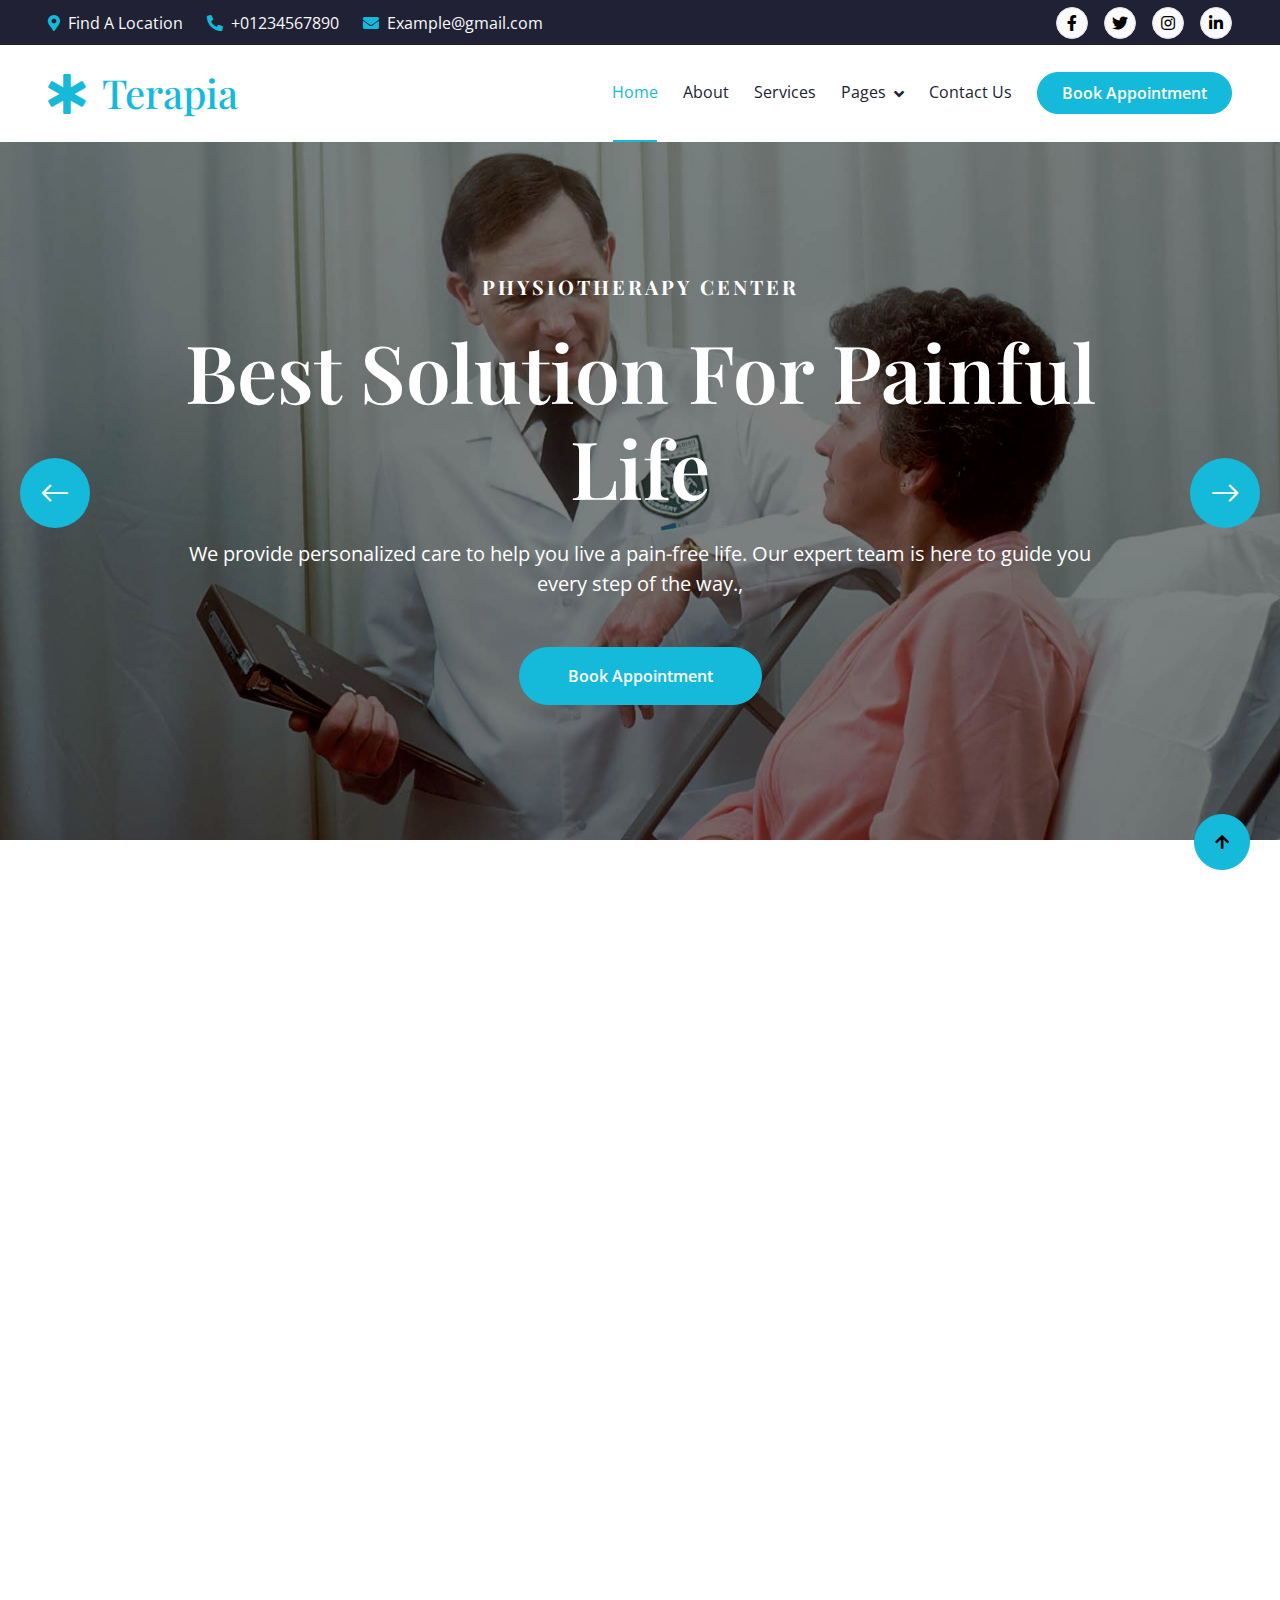
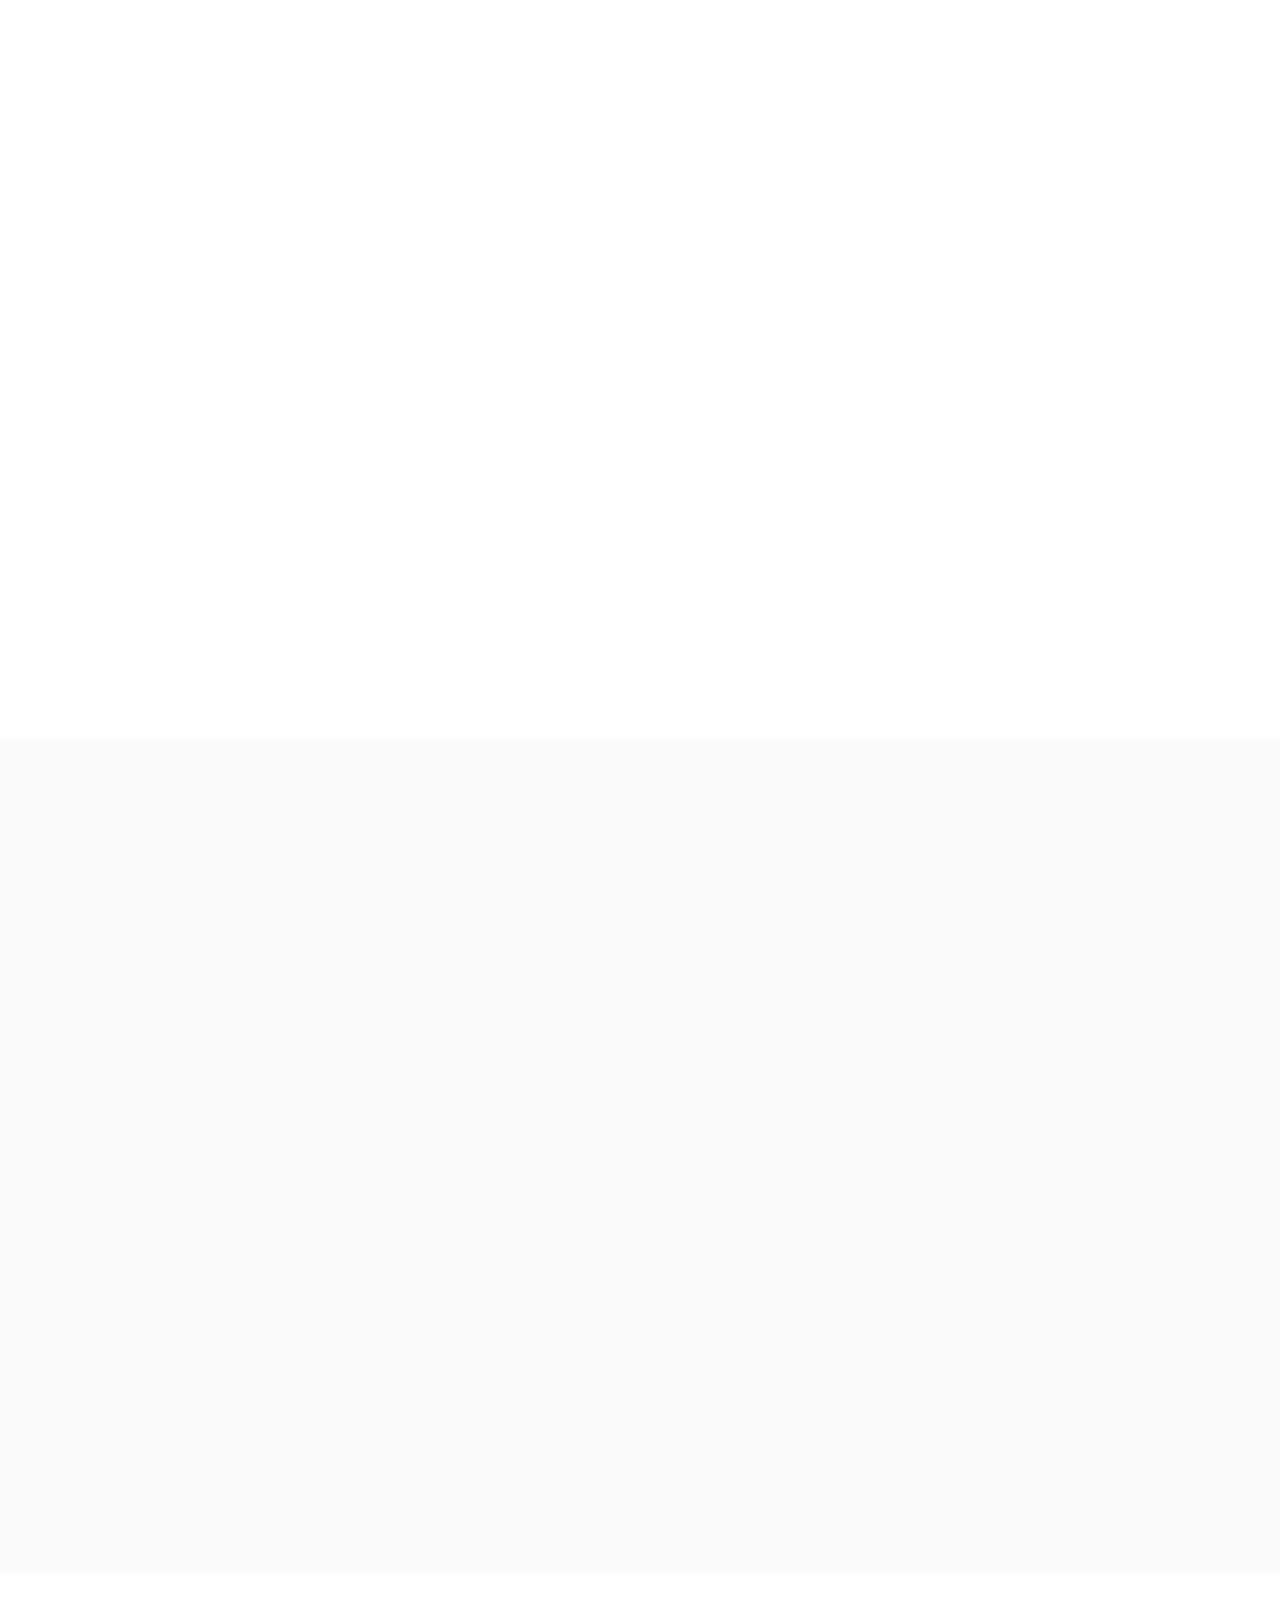
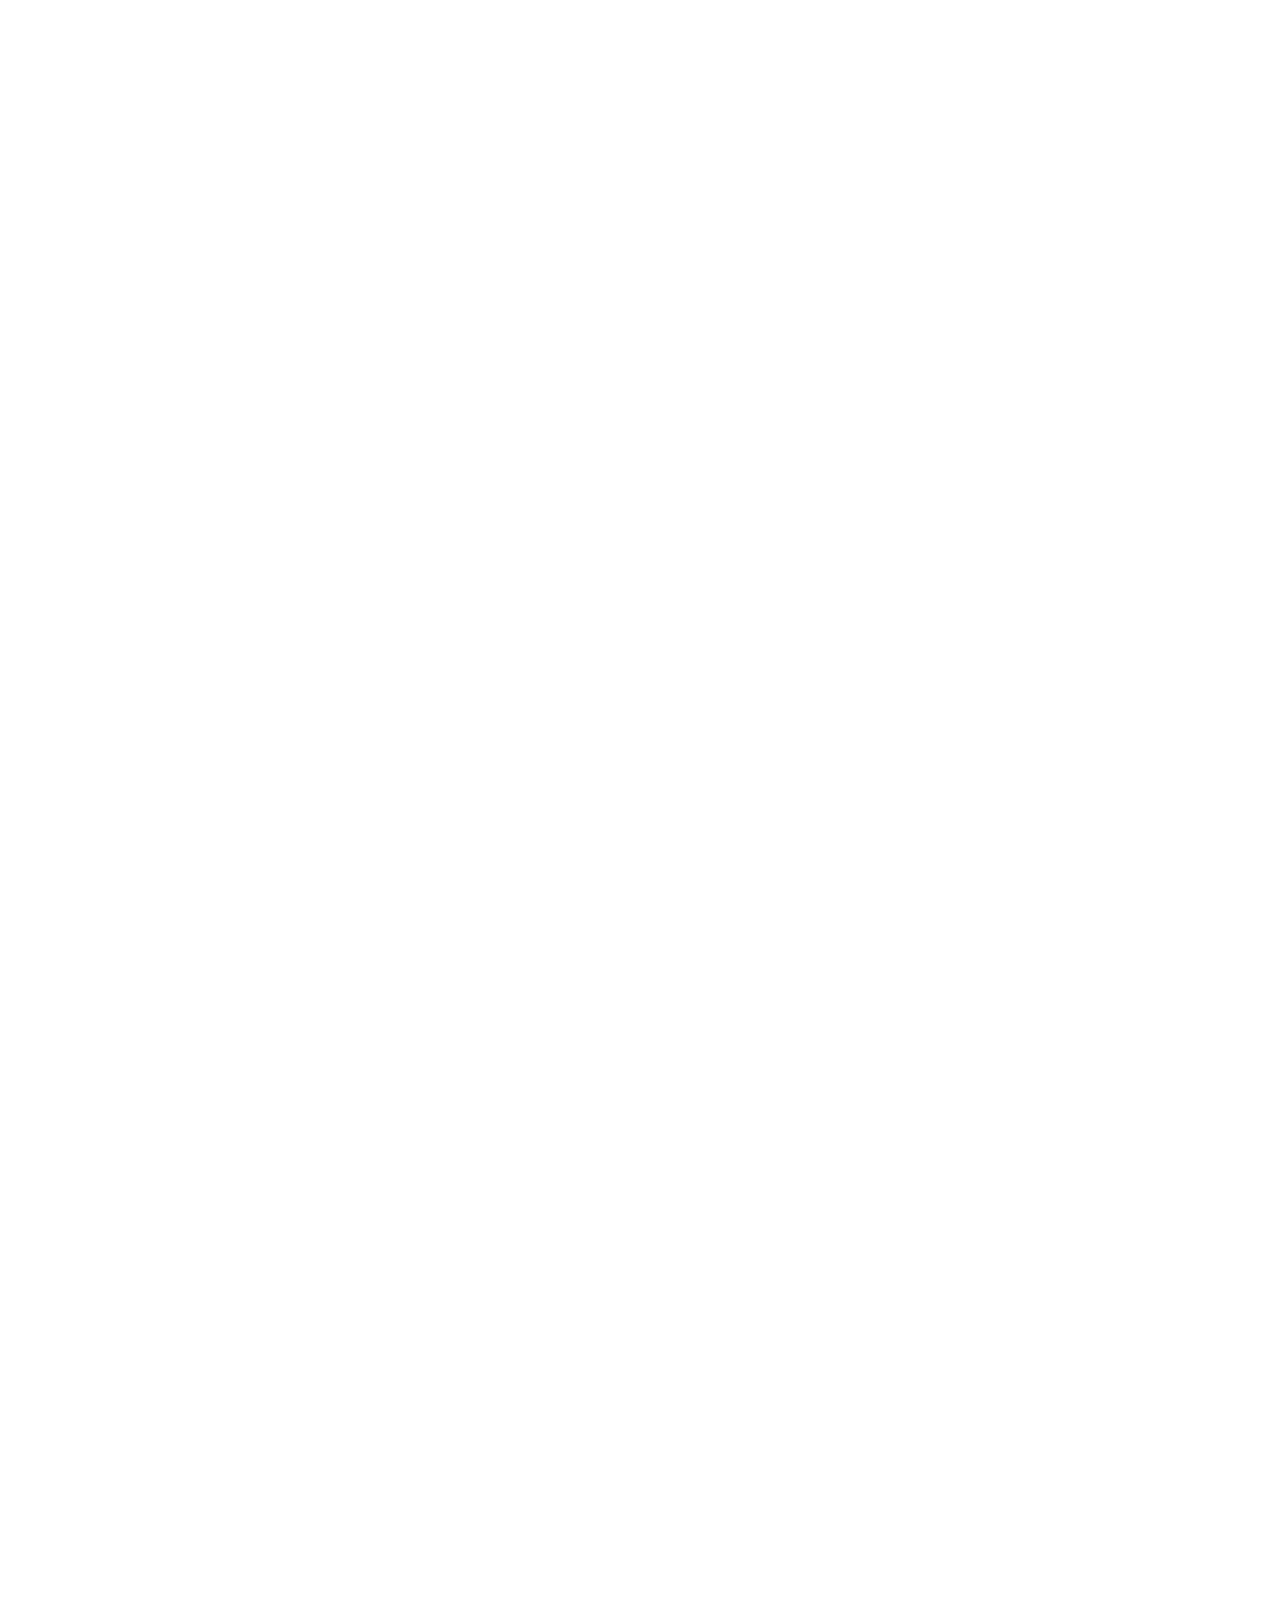
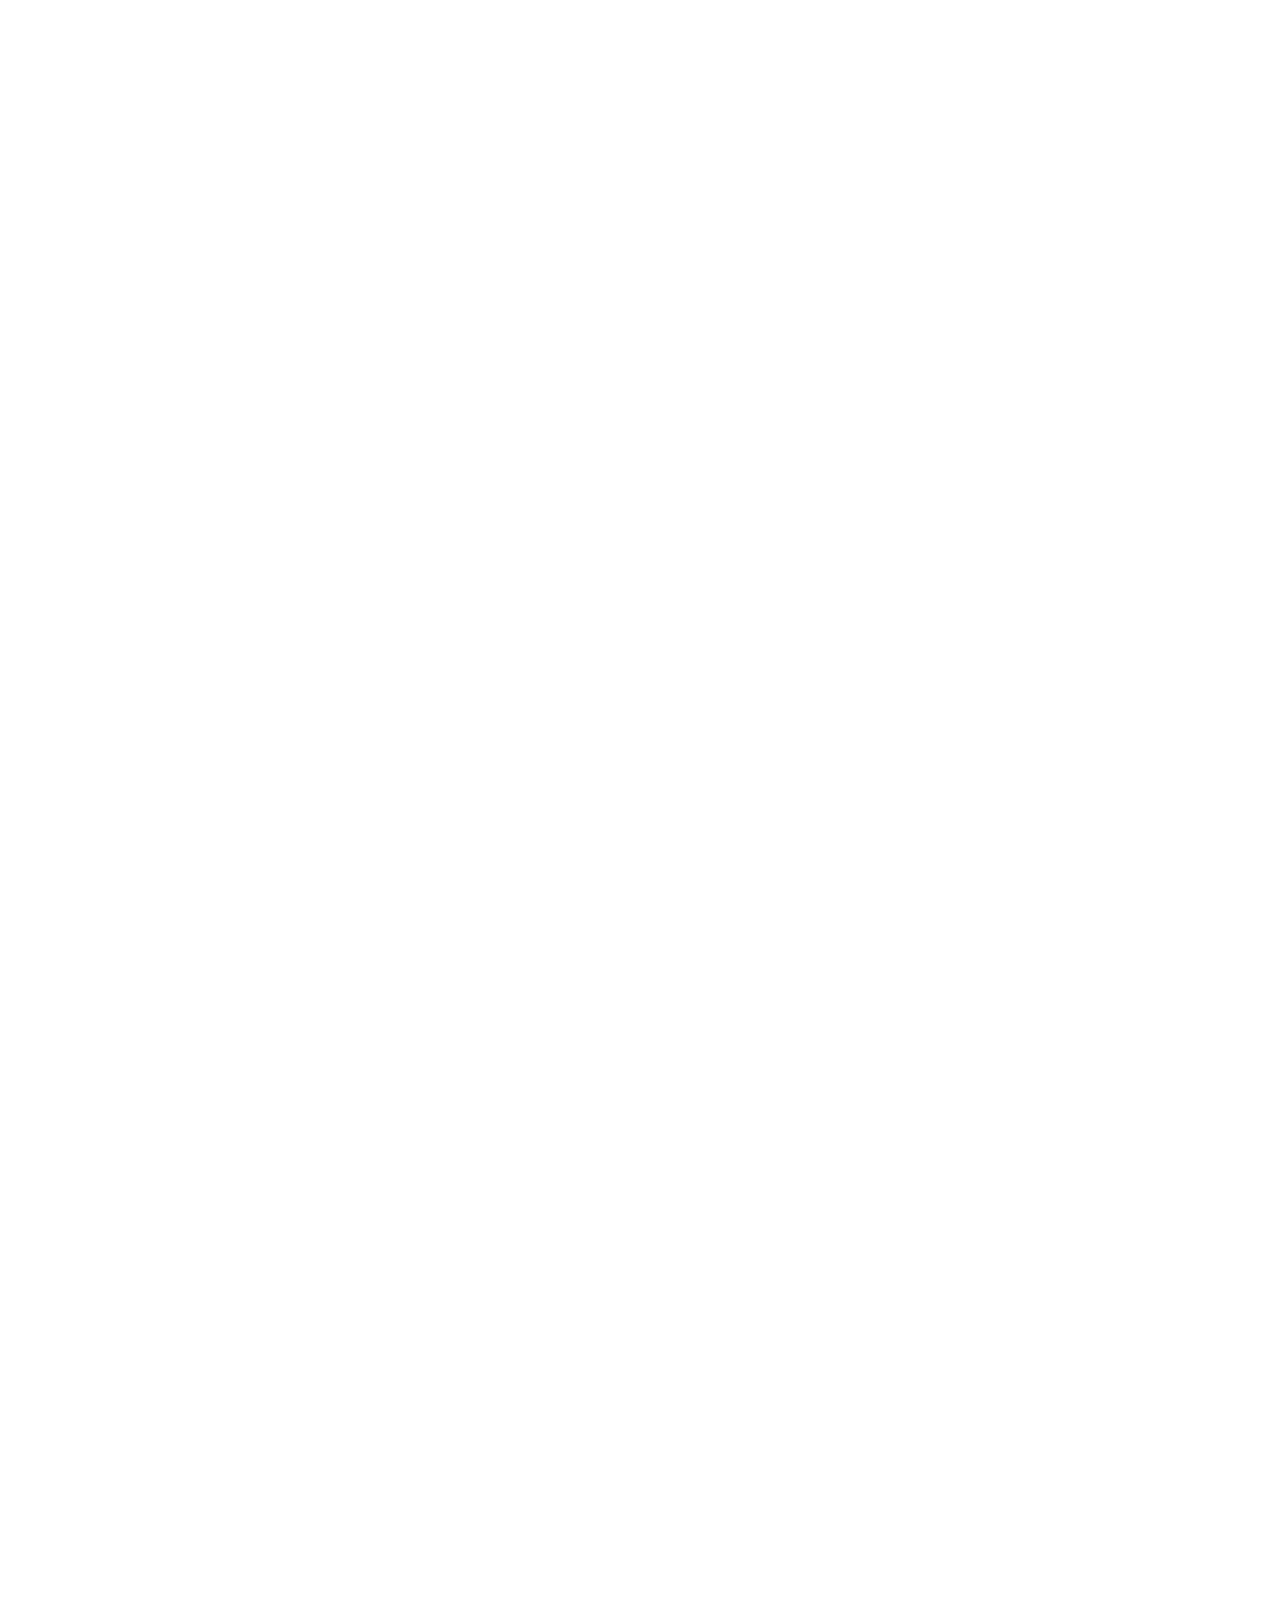
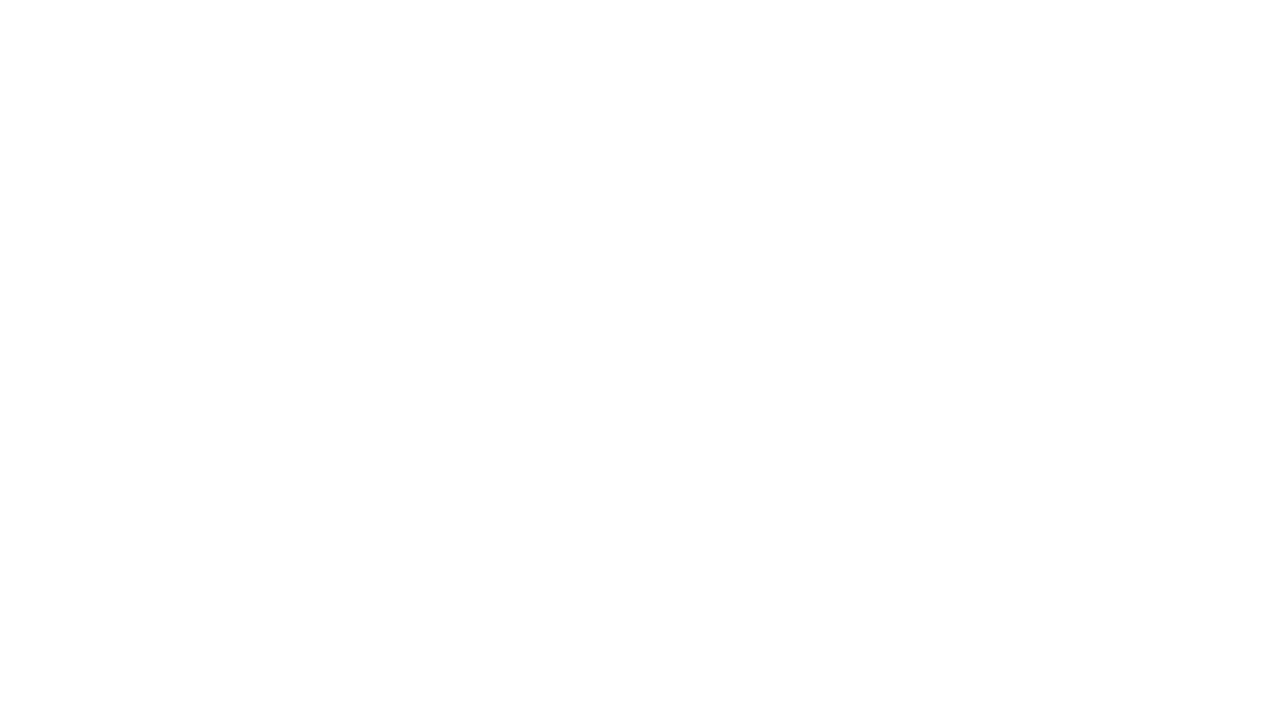
<file: index.html>
<!DOCTYPE html>
<html lang="en">

    <head>
        <meta charset="utf-8">
        <title>Terapia - Physical Therapy Website Template</title>
        <meta content="width=device-width, initial-scale=1.0" name="viewport">
        <meta content="" name="keywords">
        <meta content="" name="description">

        <!-- Google Web Fonts -->
        <link rel="preconnect" href="https://fonts.googleapis.com">
        <link rel="preconnect" href="https://fonts.gstatic.com" crossorigin>
        <link href="https://fonts.googleapis.com/css2?family=Open+Sans:wght@400;500;600&family=Playfair+Display:wght@400;500;600&display=swap" rel="stylesheet"> 

        <!-- Icon Font Stylesheet -->
        <link rel="stylesheet" href="https://use.fontawesome.com/releases/v5.15.4/css/all.css"/>
        <link href="https://cdn.jsdelivr.net/npm/bootstrap-icons@1.4.1/font/bootstrap-icons.css" rel="stylesheet">

        <!-- Libraries Stylesheet -->
        <link href="lib/animate/animate.min.css" rel="stylesheet">
        <link href="lib/owlcarousel/assets/owl.carousel.min.css" rel="stylesheet">


        <!-- Customized Bootstrap Stylesheet -->
        <link href="css/bootstrap.min.css" rel="stylesheet">

        <!-- Template Stylesheet -->
        <link href="css/style.css" rel="stylesheet">
    </head>

    <body>

        <!-- Spinner Start -->
        <!-- <div id="spinner" class="show bg-white position-fixed translate-middle w-100 vh-100 top-50 start-50 d-flex align-items-center justify-content-center">
            <div class="spinner-border text-primary" style="width: 3rem; height: 3rem;" role="status">
                <span class="sr-only">Loading...</span>
            </div>
        </div> -->
        <!-- Spinner End -->


        <!-- Topbar Start -->
        <div class="container-fluid bg-dark px-5 d-none d-lg-block">
            <div class="row gx-0 align-items-center" style="height: 45px;">
                <div class="col-lg-8 text-center text-lg-start mb-lg-0">
                    <div class="d-flex flex-wrap">
                        <a href="#" class="text-light me-4"><i class="fas fa-map-marker-alt text-primary me-2"></i>Find A Location</a>
                        <a href="#" class="text-light me-4"><i class="fas fa-phone-alt text-primary me-2"></i>+01234567890</a>
                        <a href="#" class="text-light me-0"><i class="fas fa-envelope text-primary me-2"></i>Example@gmail.com</a>
                    </div>
                </div>
                <div class="col-lg-4 text-center text-lg-end">
                    <div class="d-flex align-items-center justify-content-end">
                        <a href="#" class="btn btn-light btn-square border rounded-circle nav-fill me-3"><i class="fab fa-facebook-f"></i></a>
                        <a href="#" class="btn btn-light btn-square border rounded-circle nav-fill me-3"><i class="fab fa-twitter"></i></a>
                        <a href="#" class="btn btn-light btn-square border rounded-circle nav-fill me-3"><i class="fab fa-instagram"></i></a>
                        <a href="#" class="btn btn-light btn-square border rounded-circle nav-fill me-0"><i class="fab fa-linkedin-in"></i></a>
                    </div>
                </div>
            </div>
        </div>
        <!-- Topbar End -->


        <!-- Navbar & Hero Start -->
        <div class="container-fluid position-relative p-0">
            <nav class="navbar navbar-expand-lg navbar-light bg-white px-4 px-lg-5 py-3 py-lg-0">
                <a href="index.html" class="navbar-brand p-0">
                    <h1 class="text-primary m-0"><i class="fas fa-star-of-life me-3"></i>Terapia</h1>
                    <!-- <img src="img/logo.png" alt="Logo"> -->
                </a>
                <button class="navbar-toggler" type="button" data-bs-toggle="collapse" data-bs-target="#navbarCollapse">
                    <span class="fa fa-bars"></span>
                </button>
                <div class="collapse navbar-collapse" id="navbarCollapse">
                    <div class="navbar-nav ms-auto py-0">
                        <a href="index.html" class="nav-item nav-link active">Home</a>
                        <a href="about.html" class="nav-item nav-link">About</a>
                        <a href="service.html" class="nav-item nav-link">Services</a>
                        <div class="nav-item dropdown">
                            <a href="#" class="nav-link dropdown-toggle" data-bs-toggle="dropdown">Pages</a>
                            <div class="dropdown-menu m-0">
                                <a href="appointment.html" class="dropdown-item">Appointment</a>
                                <a href="feature.html" class="dropdown-item">Features</a>
                                <!-- <a href="blog.html" class="dropdown-item">Our Blog</a> -->
                                <a href="team.html" class="dropdown-item">Our Team</a>
                                <a href="testimonial.html" class="dropdown-item">Testimonial</a>
                                <a href="404.html" class="dropdown-item">404 Page</a>
                            </div>
                        </div>
                        <a href="contact.html" class="nav-item nav-link">Contact Us</a>
                    </div>
                    <a href="appointment.html" class="btn btn-primary rounded-pill text-white py-2 px-4 flex-wrap flex-sm-shrink-0">Book Appointment</a>
                </div>
            </nav>


            <!-- Carousel Start -->
            <div class="header-carousel owl-carousel">
                <div class="header-carousel-item">
                    <img src="img/carousel-1.jpg" class="img-fluid w-100" alt="Image">
                    <div class="carousel-caption">
                        <div class="carousel-caption-content p-3">
                            <h5 class="text-white text-uppercase fw-bold mb-4" style="letter-spacing: 3px;">Physiotherapy Center</h5>
                            <h1 class="display-1 text-capitalize text-white mb-4">Best Solution For Painful Life</h1>
                            <p class="mb-5 fs-5">We provide personalized care to help you live a pain-free life. Our expert team is here to guide you every step of the way., 
                            </p>
                            <a class="btn btn-primary rounded-pill text-white py-3 px-5" href="#">Book Appointment</a>
                        </div>
                    </div>
                </div>
                <div class="header-carousel-item">
                    <img src="img/carousel-2.jpg" class="img-fluid w-100" alt="Image">
                    <div class="carousel-caption">
                        <div class="carousel-caption-content p-3">
                            <h5 class="text-white text-uppercase fw-bold mb-4" style="letter-spacing: 3px;">Physiotherapy Center</h5>
                            <h1 class="display-1 text-capitalize text-white mb-4">Best Solution For Painful Life</h1>
                            <p class="mb-5 fs-5 animated slideInDown">We provide personalized care to help you live a pain-free life. Our expert team is here to guide you every step of the way., 
                            </p>
                            <a class="btn btn-primary rounded-pill text-white py-3 px-5" href="appointment.html">Book Appointment</a>
                        </div>
                    </div>
                </div>
            </div>
            <!-- Carousel End -->
        </div>
        <!-- Navbar & Hero End -->


        <!-- Services Start -->
        <div class="container-fluid service py-5">
            <div class="container py-5">
                <div class="section-title mb-5 wow fadeInUp" data-wow-delay="0.2s">
                    <div class="sub-style">
                        <h4 class="sub-title px-3 mb-0">What We Do</h4>
                    </div>
                    <h1 class="display-3 mb-4">Our Service Given Physio Therapy By Expert.</h1>
                    <p class="mb-0">We offer tailored treatment plans to meet your unique needs and goals.!</p>
                </div>
                <div class="row g-4 justify-content-center">
                    <div class="col-md-6 col-lg-4 col-xl-3 wow fadeInUp" data-wow-delay="0.1s">
                        <div class="service-item rounded">
                           <div class="service-img rounded-top">
                                <img src="img/service-1.jpg" class="img-fluid rounded-top w-100" alt="">
                           </div>
                            <div class="service-content rounded-bottom bg-light p-4">
                                <div class="service-content-inner">
                                    <h5 class="mb-4">Message Therapy</h5>
                                    <p class="mb-4">Our team of licensed professionals ensures the highest quality care.</p>
                                    <a href="#" class="btn btn-primary rounded-pill text-white py-2 px-4 mb-2">Read More</a>
                                </div>
                            </div>
                        </div>
                    </div>
                    <div class="col-md-6 col-lg-4 col-xl-3 wow fadeInUp" data-wow-delay="0.3s">
                        <div class="service-item rounded">
                           <div class="service-img rounded-top">
                                <img src="img/service-2.jpg" class="img-fluid rounded-top w-100" alt="">
                           </div>
                            <div class="service-content rounded-bottom bg-light p-4">
                                <div class="service-content-inner">
                                    <h5 class="mb-4">Physiotherapy</h5>
                                    <p class="mb-4"> Focuses on personalized care, expert therapists, and state-of-the-art facilities</p>
                                    <a href="#" class="btn btn-primary rounded-pill text-white py-2 px-4 mb-2">Read More</a>
                                </div>
                            </div>
                        </div>
                    </div>
                    <div class="col-md-6 col-lg-4 col-xl-3 wow fadeInUp" data-wow-delay="0.5s">
                        <div class="service-item rounded">
                           <div class="service-img rounded-top">
                                <img src="img/service-3.jpg" class="img-fluid rounded-top w-100" alt="">
                           </div>
                            <div class="service-content rounded-bottom bg-light p-4">
                                <div class="service-content-inner">
                                    <h5 class="mb-4">Heat & Cold Therapy</h5>
                                    <p class="mb-4">Find comfort, ease tension personalized heat and cold therapy, just for you.</p>
                                    <a href="#" class="btn btn-primary rounded-pill text-white py-2 px-4 mb-2">Read More</a>
                                </div>
                            </div>
                        </div>
                    </div>
                    <div class="col-md-6 col-lg-4 col-xl-3 wow fadeInUp" data-wow-delay="0.7s">
                        <div class="service-item rounded">
                           <div class="service-img rounded-top">
                                <img src="img/service-4.jpg" class="img-fluid rounded-top w-100" alt="">
                           </div>
                            <div class="service-content rounded-bottom bg-light p-4">
                                <div class="service-content-inner">
                                    <h5 class="mb-4">Chiropatic Therapy</h5>
                                    <p class="mb-4">Unlock your body's potential chiropractic therapy for pain relief and wellness</p>
                                    <a href="#" class="btn btn-primary rounded-pill text-white py-2 px-4 mb-2">Read More</a>
                                </div>
                            </div>
                        </div>
                    </div>
                    <div class="col-md-6 col-lg-4 col-xl-3 wow fadeInUp" data-wow-delay="0.1s">
                        <div class="service-item rounded">
                           <div class="service-img rounded-top">
                                <img src="img/service-5.jpg" class="img-fluid rounded-top w-100" alt="">
                           </div>
                            <div class="service-content rounded-bottom bg-light p-4">
                                <div class="service-content-inner">
                                    <h5 class="mb-4">Work Injuries</h5>
                                    <p class="mb-4">Minimize downtime maximize recovery Specialized work injury rehabilitation.</p>
                                    <a href="#" class="btn btn-primary rounded-pill text-white py-2 px-4 mb-2">Read More</a>
                                </div>
                            </div>
                        </div>
                    </div>
                    <div class="col-md-6 col-lg-4 col-xl-3 wow fadeInUp" data-wow-delay="0.3s">
                        <div class="service-item rounded">
                           <div class="service-img rounded-top">
                                <img src="img/service-6.jpg" class="img-fluid rounded-top w-100" alt="">
                           </div>
                            <div class="service-content rounded-bottom bg-light p-4">
                                <div class="service-content-inner">
                                    <h5 class="mb-4">Spot Injuries</h5>
                                    <p class="mb-4">Your comeback starts here Comprehensive care for sports injuries.</p>
                                    <a href="#" class="btn btn-primary rounded-pill text-white py-2 px-4 mb-2">Read More</a>
                                </div>
                            </div>
                        </div>
                    </div>
                    <div class="col-md-6 col-lg-4 col-xl-3 wow fadeInUp" data-wow-delay="0.5s">
                        <div class="service-item rounded">
                           <div class="service-img rounded-top">
                                <img src="img/service-7.jpg" class="img-fluid rounded-top w-100" alt="">
                           </div>
                            <div class="service-content rounded-bottom bg-light p-4">
                                <div class="service-content-inner">
                                    <h5 class="mb-4">Regular Therapy</h5>
                                    <p class="mb-4">Build resilience, foster growth regular therapy for a stronger mind.</p>
                                    <a href="#" class="btn btn-primary rounded-pill text-white py-2 px-4 mb-2">Read More</a>
                                </div>
                            </div>
                        </div>
                    </div>
                    <div class="col-md-6 col-lg-4 col-xl-3 wow fadeInUp" data-wow-delay="0.7s">
                        <div class="service-item rounded">
                           <div class="service-img rounded-top">
                                <img src="img/service-8.jpg" class="img-fluid rounded-top w-100" alt="">
                           </div>
                            <div class="service-content rounded-bottom bg-light p-4">
                                <div class="service-content-inner">
                                    <h5 class="mb-4">Back Pain</h5>
                                    <p class="mb-4">Say goodbye to back pain, hello to comfort.</p>
                                    <a href="#" class="btn btn-primary rounded-pill text-white py-2 px-4 mb-2">Read More</a>
                                </div>
                            </div>
                        </div>
                    </div>
                    <div class="col-12 text-center wow fadeInUp" data-wow-delay="0.2s">
                        <a class="btn btn-primary rounded-pill text-white py-3 px-5" href="#">Services More</a>
                    </div>
                </div>
            </div>
        </div>
        <!-- Services End -->


        <!-- About Start -->
        <div class="container-fluid about bg-light py-5">
            <div class="container py-5">
                <div class="row g-5 align-items-center">
                    <div class="col-lg-5 wow fadeInLeft" data-wow-delay="0.2s">
                        <div class="about-img pb-5 ps-5">
                            <img src="img/about-1.jpg" class="img-fluid rounded w-100" style="object-fit: cover;" alt="Image">
                            <div class="about-img-inner">
                                <img src="img/about-2.jpg" class="img-fluid rounded-circle w-100 h-100" alt="Image">
                            </div>
                            <div class="about-experience">15 years experience</div>
                        </div>
                    </div>
                    <div class="col-lg-7 wow fadeInRight" data-wow-delay="0.4s">
                        <div class="section-title text-start mb-5">
                            <h4 class="sub-title pe-3 mb-0">About Us</h4>
                            <h1 class="display-3 mb-4">We are Ready to Help Improve Your Treatment.</h1>
                            <p class="mb-4">Welcome to Terapia, where your well-being is our priority. We understand that pain, injury, and emotional challenges can significantly impact your quality of life. That's why we're dedicated to providing comprehensive, personalized care to help you achieve your health and wellness goals.</p>
                            <div class="mb-4">
                                <p class="text-secondary"><i class="fa fa-check text-primary me-2"></i> Refresing to get such a personal touch.</p>
                                <p class="text-secondary"><i class="fa fa-check text-primary me-2"></i> Duis aute irure dolor in reprehenderit in voluptate.</p>
                                <p class="text-secondary"><i class="fa fa-check text-primary me-2"></i> Velit esse cillum dolore eu fugiat nulla pariatur.</p>
                            </div>
                            <a href="#" class="btn btn-primary rounded-pill text-white py-3 px-5">Discover More</a>
                        </div>
                    </div>
                </div>
            </div>
        </div>
        <!-- About End -->

        <!-- Feature Start -->
        <div class="container-fluid feature py-5">
            <div class="container py-5">
                <div class="section-title mb-5 wow fadeInUp" data-wow-delay="0.1s">
                    <div class="sub-style">
                        <h4 class="sub-title px-3 mb-0">Why Choose Us</h4>
                    </div>
                    <h1 class="display-3 mb-4">Why Choose Us? Get Your Life Style Back</h1>
                    <p class="mb-0">Choose us for expert, personalized care that prioritizes your unique needs. Our dedicated team delivers tailored treatment plans and compassionate support, focusing on lasting results and your overall well-being. We're committed to being your trusted partner in achieving a healthier, more fulfilling life.</p>
                </div>
                <div class="row g-4 justify-content-center">
                    <div class="col-md-6 col-lg-4 col-xl-3 wow fadeInUp" data-wow-delay="0.1s">
                        <div class="row-cols-1 feature-item p-4">
                            <div class="col-12">
                                <div class="feature-icon mb-4">
                                    <div class="p-3 d-inline-flex bg-white rounded">
                                        <i class="fas fa-diagnoses fa-4x text-primary"></i>
                                    </div>
                                </div>
                                <div class="feature-content d-flex flex-column">
                                    <h5 class="mb-4">Licensed Therapist</h5>
                                    <p class="mb-0">Experience the difference with our team of highly qualified, licensed therapists.</p>
                                </div>
                            </div>
                        </div>
                    </div>
                    <div class="col-md-6 col-lg-4 col-xl-3 wow fadeInUp" data-wow-delay="0.3s">
                        <div class="row-cols-1 feature-item p-4">
                            <div class="col-12">
                                <div class="feature-icon mb-4">
                                    <div class="p-3 d-inline-flex bg-white rounded">
                                        <i class="fas fa-briefcase-medical fa-4x text-primary"></i>
                                    </div>
                                </div>
                                <div class="feature-content d-flex flex-column">
                                    <h5 class="mb-4">Personalized Treatment</h5>
                                    <p class="mb-0">Personalized treatment tailored to your unique needs for optimal results.</p>
                                </div>
                            </div>
                        </div>
                    </div>
                    <div class="col-md-6 col-lg-4 col-xl-3 wow fadeInUp" data-wow-delay="0.5s">
                        <div class="row-cols-1 feature-item p-4">
                            <div class="col-12">
                                <div class="feature-icon mb-4">
                                    <div class="p-3 d-inline-flex bg-white rounded">
                                        <i class="fas fa-hospital-user fa-4x text-primary"></i>
                                    </div>
                                </div>
                                <div class="feature-content d-flex flex-column">
                                    <h5 class="mb-4">Therapy Goals</h5>
                                    <p class="mb-0">Your personalized roadmap to healing and growth</p>
                                </div>
                            </div>
                        </div>
                    </div>
                    <div class="col-md-6 col-lg-4 col-xl-3 wow fadeInUp" data-wow-delay="0.7s">
                        <div class="row-cols-1 feature-item p-4">
                            <div class="col-12">
                                <div class="feature-icon mb-4">
                                    <div class="p-3 d-inline-flex bg-white rounded">
                                        <i class="fas fa-users fa-4x text-primary"></i>
                                    </div>
                                </div>
                                <div class="feature-content d-flex flex-column">
                                    <h5 class="mb-4">Practitioners Network</h5>
                                    <p class="mb-0">A strong practitioner's network collaborative care for comprehensive well-being.</p>
                                </div>
                            </div>
                        </div>
                    </div>
                    <div class="col-md-6 col-lg-4 col-xl-3 wow fadeInUp" data-wow-delay="0.1s">
                        <div class="row-cols-1 feature-item p-4">
                            <div class="col-12">
                                <div class="feature-icon mb-4">
                                    <div class="p-3 d-inline-flex bg-white rounded">
                                        <i class="fas fa-spa fa-4x text-primary"></i>
                                    </div>
                                </div>
                                <div class="feature-content d-flex flex-column">
                                    <h5 class="mb-4">Comfortable Center</h5>
                                    <p class="mb-0">Relax, heal, and thrive in our comfortable center.</p>
                                </div>
                            </div>
                        </div>
                    </div>
                    <div class="col-md-6 col-lg-4 col-xl-3 wow fadeInUp" data-wow-delay="0.3s">
                        <div class="row-cols-1 feature-item p-4">
                            <div class="col-12">
                                <div class="feature-icon mb-4">
                                    <div class="p-3 d-inline-flex bg-white rounded">
                                        <i class="fas fa-heart fa-4x text-primary"></i>
                                    </div>
                                </div>
                                <div class="feature-content d-flex flex-column">
                                    <h5 class="mb-4">Experienced Stuff</h5>
                                    <p class="mb-0">Our experienced staff delivers personalized attention and effective treatment.</p>
                                </div>
                            </div>
                        </div>
                    </div>
                    <div class="col-md-6 col-lg-4 col-xl-3 wow fadeInUp" data-wow-delay="0.5s">
                        <div class="row-cols-1 feature-item p-4">
                            <div class="col-12">
                                <div class="feature-icon mb-4">
                                    <div class="p-3 d-inline-flex bg-white rounded">
                                        <i class="fab fa-pied-piper fa-4x text-primary"></i>
                                    </div>
                                </div>
                                <div class="feature-content d-flex flex-column">
                                    <h5 class="mb-4">Therapy Goals</h5>
                                    <p class="mb-0">Your personalized roadmap to healing and growth</p>
                                </div>
                            </div>
                        </div>
                    </div>
                    <div class="col-md-6 col-lg-4 col-xl-3 wow fadeInUp" data-wow-delay="0.7s">
                        <div class="row-cols-1 feature-item p-4">
                            <div class="col-12">
                                <div class="feature-icon mb-4">
                                    <div class="p-3 d-inline-flex bg-white rounded">
                                        <i class="fas fa-user-md fa-4x text-primary"></i>
                                    </div>
                                </div>
                                <div class="feature-content d-flex flex-column">
                                    <h5 class="mb-4">Licensed Therapist</h5>
                                    <p class="mb-0">Experience the difference with our team of highly qualified, licensed therapists.</p>
                                </div>
                            </div>
                        </div>
                    </div>
                    <div class="col-12 text-center wow fadeInUp" data-wow-delay="0.2s">
                        <a href="#" class="btn btn-primary rounded-pill text-white py-3 px-5">More Details</a>
                    </div>
                </div>
            </div>
        </div>
        <!-- Feature End -->


        <!-- Book Appointment Start -->
        <div class="container-fluid appointment py-5">
            <div class="container py-5">
                <div class="row g-5 align-items-center">
                    <div class="col-lg-6 wow fadeInLeft" data-wow-delay="0.2">
                        <div class="section-title text-start">
                            <h4 class="sub-title pe-3 mb-0">Solutions To Your Pain</h4>
                            <h1 class="display-4 mb-4">Best Quality Services With Minimal Pain Rate</h1>
                            <p class="mb-4"></p>
                            <div class="row g-4">
                                <div class="col-sm-6">
                                    <div class="d-flex flex-column h-100">
                                        <!-- <div class="mb-4"> -->
                                            <!-- <h5 class="mb-3"><i class="fa fa-check text-primary me-2"></i> Body Relaxation</h5>
                                            <p class="mb-0">Lorem ipsum dolor sit amet, consectetur adipisicing elit. Et deserunt qui cupiditate veritatis enim ducimus.</p>
                                        </div> -->
                                        <div class="mb-4">
                                            <h5 class="mb-3"><i class="fa fa-check text-primary me-2"></i> Body Relaxation</h5>
                                            <p class="mb-0">Find your center with our soothing body relaxation techniques.</p>
                                        </div>
                                        <div class="text-start mb-4">
                                            <a href="#" class="btn btn-primary rounded-pill text-white py-3 px-5">More Details</a>
                                        </div>
                                    </div>
                                </div>
                                <div class="col-sm-6">
                                    <div class="video h-100">
                                        <img src="img/video-img.jpg" class="img-fluid rounded w-100 h-100" style="object-fit: cover;" alt="">
                                        <button type="button" class="btn btn-play" data-bs-toggle="modal" data-src="https://www.youtube.com/embed/DWRcNpR6Kdc" data-bs-target="#videoModal">
                                            <span></span>
                                        </button>
                                    </div>
                                </div>
                            </div>
                        </div>
                    </div>
                    <div class="col-lg-6 wow fadeInRight" data-wow-delay="0.4s">
                        <div class="appointment-form rounded p-5">
                            <p class="fs-4 text-uppercase text-primary">Get In Touch</p>
                            <h1 class="display-5 mb-4">Get Appointment</h1>
                            <form>
                                <div class="row gy-3 gx-4">
                                    <div class="col-xl-6">
                                        <input type="text" class="form-control py-3 border-primary bg-transparent text-white" placeholder="First Name">
                                    </div>
                                    <div class="col-xl-6">
                                        <input type="email" class="form-control py-3 border-primary bg-transparent text-white" placeholder="Email">
                                    </div>
                                    <div class="col-xl-6">
                                        <input type="phone" class="form-control py-3 border-primary bg-transparent" placeholder="Phone">
                                    </div>
                                    <div class="col-xl-6">
                                        <select class="form-select py-3 border-primary bg-transparent" aria-label="Default select example">
                                            <option selected>Your Gender</option>
                                            <option value="1">Male</option>
                                            <option value="2">FeMale</option>
                                            <option value="3">Others</option>
                                        </select>
                                    </div>
                                    <div class="col-xl-6">
                                        <input type="date" class="form-control py-3 border-primary bg-transparent">
                                    </div>
                                    <div class="col-xl-6">
                                        <select class="form-select py-3 border-primary bg-transparent" aria-label="Default select example">
                                            <option selected>Department</option>
                                            <option value="1">Physiotherapy</option>
                                            <option value="2">Physical Helth</option>
                                            <option value="2">Treatments</option>
                                        </select>
                                    </div>
                                    <div class="col-12">
                                        <textarea class="form-control border-primary bg-transparent text-white" name="text" id="area-text" cols="30" rows="5" placeholder="Write Comments"></textarea>
                                    </div>
                                    <div class="col-12">
                                        <button type="button" class="btn btn-primary text-white w-100 py-3 px-5">SUBMIT NOW</button>
                                    </div>
                                </div>
                            </form>
                        </div>
                    </div>
                </div>
            </div>
        </div>
        <!-- Modal Video -->
        <div class="modal fade" id="videoModal" tabindex="-1" aria-labelledby="exampleModalLabel" aria-hidden="true">
            <div class="modal-dialog">
                <div class="modal-content rounded-0">
                    <div class="modal-header">
                        <h5 class="modal-title" id="exampleModalLabel">Youtube Video</h5>
                        <button type="button" class="btn-close" data-bs-dismiss="modal" aria-label="Close"></button>
                    </div>
                    <div class="modal-body">
                        <!-- 16:9 aspect ratio -->
                        <div class="ratio ratio-16x9">
                            <iframe class="embed-responsive-item" src="" id="video" allowfullscreen allowscriptaccess="always"
                                allow="autoplay"></iframe>
                        </div>
                    </div>
                </div>
            </div>
        </div>
        <!-- Book Appointment End -->


        <!-- Team Start -->
        <div class="container-fluid team py-5">
            <div class="container py-5">
                <div class="section-title mb-5 wow fadeInUp" data-wow-delay="0.1s">
                    <div class="sub-style">
                        <h4 class="sub-title px-3 mb-0">Meet our team</h4>
                    </div>
                    <h1 class="display-3 mb-4">Physiotherapy Services from Professional Therapist</h1>
                    <p class="mb-0">Our professional therapists deliver personalized physiotherapy services. We focus on restoring mobility and relieving pain, empowering you to live a healthier, more active life.</p>
                </div>
                <div class="row g-4 justify-content-center">
                    <div class="col-md-6 col-lg-6 col-xl-3 wow fadeInUp" data-wow-delay="0.1s">
                        <div class="team-item rounded">
                            <div class="team-img rounded-top h-100">
                                <img src="img/team-1.jpg" class="img-fluid rounded-top w-100" alt="">
                                <div class="team-icon d-flex justify-content-center">
                                    <a class="btn btn-square btn-primary text-white rounded-circle mx-1" href=""><i class="fab fa-facebook-f"></i></a>
                                    <a class="btn btn-square btn-primary text-white rounded-circle mx-1" href=""><i class="fab fa-twitter"></i></a>
                                    <a class="btn btn-square btn-primary text-white rounded-circle mx-1" href=""><i class="fab fa-instagram"></i></a>
                                    <a class="btn btn-square btn-primary text-white rounded-circle mx-1" href=""><i class="fab fa-linkedin-in"></i></a>
                                </div>
                            </div>
                            <div class="team-content text-center border border-primary border-top-0 rounded-bottom p-4">
                                <h5>Full Name</h5>
                                <p class="mb-0">Message Physio Therapist</p>
                            </div>
                        </div>
                    </div>
                    <div class="col-md-6 col-lg-6 col-xl-3 wow fadeInUp" data-wow-delay="0.3s">
                        <div class="team-item rounded">
                            <div class="team-img rounded-top h-100">
                                <img src="img/team-2.jpg" class="img-fluid rounded-top w-100" alt="">
                                <div class="team-icon d-flex justify-content-center">
                                    <a class="btn btn-square btn-primary text-white rounded-circle mx-1" href=""><i class="fab fa-facebook-f"></i></a>
                                    <a class="btn btn-square btn-primary text-white rounded-circle mx-1" href=""><i class="fab fa-twitter"></i></a>
                                    <a class="btn btn-square btn-primary text-white rounded-circle mx-1" href=""><i class="fab fa-instagram"></i></a>
                                    <a class="btn btn-square btn-primary text-white rounded-circle mx-1" href=""><i class="fab fa-linkedin-in"></i></a>
                                </div>
                            </div>
                            <div class="team-content text-center border border-primary border-top-0 rounded-bottom p-4">
                                <h5>Full Name</h5>
                                <p class="mb-0">Rehabilitation Therapist</p>
                            </div>
                        </div>
                    </div>
                    <div class="col-md-6 col-lg-6 col-xl-3 wow fadeInUp" data-wow-delay="0.5s">
                        <div class="team-item rounded">
                            <div class="team-img rounded-top h-100">
                                <img src="img/team-3.jpg" class="img-fluid rounded-top w-100" alt="">
                                <div class="team-icon d-flex justify-content-center">
                                    <a class="btn btn-square btn-primary text-white rounded-circle mx-1" href=""><i class="fab fa-facebook-f"></i></a>
                                    <a class="btn btn-square btn-primary text-white rounded-circle mx-1" href=""><i class="fab fa-twitter"></i></a>
                                    <a class="btn btn-square btn-primary text-white rounded-circle mx-1" href=""><i class="fab fa-instagram"></i></a>
                                    <a class="btn btn-square btn-primary text-white rounded-circle mx-1" href=""><i class="fab fa-linkedin-in"></i></a>
                                </div>
                            </div>
                            <div class="team-content text-center border border-primary border-top-0 rounded-bottom p-4">
                                <h5>Full Name</h5>
                                <p class="mb-0">Doctor of Physical therapy</p>
                            </div>
                        </div>
                    </div>
                    <div class="col-md-6 col-lg-6 col-xl-3 wow fadeInUp" data-wow-delay="0.7s">
                        <div class="team-item rounded">
                            <div class="team-img rounded-top h-100">
                                <img src="img/team-4.jpg" class="img-fluid rounded-top w-100" alt="">
                                <div class="team-icon d-flex justify-content-center">
                                    <a class="btn btn-square btn-primary text-white rounded-circle mx-1" href=""><i class="fab fa-facebook-f"></i></a>
                                    <a class="btn btn-square btn-primary text-white rounded-circle mx-1" href=""><i class="fab fa-twitter"></i></a>
                                    <a class="btn btn-square btn-primary text-white rounded-circle mx-1" href=""><i class="fab fa-instagram"></i></a>
                                    <a class="btn btn-square btn-primary text-white rounded-circle mx-1" href=""><i class="fab fa-linkedin-in"></i></a>
                                </div>
                            </div>
                            <div class="team-content text-center border border-primary border-top-0 rounded-bottom p-4">
                                <h5>Full Name</h5>
                                <p class="mb-0">Doctor of Physical therapy</p>
                            </div>
                        </div>
                    </div>
                </div>
            </div>
        </div>
        <!-- Team End -->


    <!-- Testimonial Start -->
<div class="container-fluid testimonial py-5 wow zoomInDown" data-wow-delay="0.1s">
    <div class="container py-5">
        <div class="section-title mb-5 text-center">
            <div class="sub-style">
                <h4 class="sub-title text-white px-3 mb-0">Testimonials</h4>
            </div>
            <h1 class="display-3 mb-4 text-white">Rated 4.8/5 by Our Patients</h1>
            <div class="row justify-content-center">
                <div class="col-lg-8">
                    <div class="text-center text-white">
                        <div class="text-warning mb-3">
                            <i class="fas fa-star"></i>
                            <i class="fas fa-star"></i>
                            <i class="fas fa-star"></i>
                            <i class="fas fa-star"></i>
                            <i class="fas fa-star-half-alt"></i>
                            <span class="ms-2">4.8 Average Rating from 1,247 Reviews</span>
                        </div>
                        <a href="testimonial.html" class="btn btn-light btn-lg mt-3">
                            <i class="fas fa-comments me-2"></i>Read All Testimonials
                        </a>
                    </div>
                </div>
            </div>
        </div>
        <div class="testimonial-carousel owl-carousel">
            <!-- Existing testimonials with ratings -->
        </div>
    </div>
</div>
<!-- Testimonial End -->

        <!-- Blog Start -->
        <!-- <div class="container-fluid blog py-5">
            <div class="container py-5">
                <div class="section-title mb-5 wow fadeInUp" data-wow-delay="0.1s">
                    <div class="sub-style">
                        <h4 class="sub-title px-3 mb-0">Our Blog</h4>
                    </div>
                    <h1 class="display-3 mb-4">Excellent Facility and High Quality Therapy</h1>
                    <p class="mb-0">Lorem ipsum dolor sit amet consectetur adipisicing elit. Quaerat deleniti amet at atque sequi quibusdam cumque itaque repudiandae temporibus, eius nam mollitia voluptas maxime veniam necessitatibus saepe in ab? Repellat!</p>
                </div>
                <div class="row g-4 justify-content-center">
                    <div class="col-md-6 col-lg-6 col-xl-4 wow fadeInUp" data-wow-delay="0.1s">
                        <div class="blog-item rounded">
                            <div class="blog-img">
                                <img src="img/blog-1.jpg" class="img-fluid w-100" alt="Image">
                            </div>
                            <div class="blog-centent p-4">
                                <div class="d-flex justify-content-between mb-4">
                                    <p class="mb-0 text-muted"><i class="fa fa-calendar-alt text-primary"></i> 01 Jan 2045</p>
                                    <a href="#" class="text-muted"><span class="fa fa-comments text-primary"></span> 3 Comments</a>
                                </div>
                                <a href="#" class="h4">Remove back Pain While Working on o physio</a>
                                <p class="my-4">Lorem ipsum dolor sit amet consectetur adipisicing elit. Laudantium hic consequatur beatae architecto,</p>
                                <a href="#" class="btn btn-primary rounded-pill text-white py-2 px-4 mb-1">Read More</a>
                            </div>
                        </div>
                    </div>
                    <div class="col-md-6 col-lg-6 col-xl-4 wow fadeInUp" data-wow-delay="0.3s">
                        <div class="blog-item rounded">
                            <div class="blog-img">
                                <img src="img/blog-2.jpg" class="img-fluid w-100" alt="Image">
                            </div>
                            <div class="blog-centent p-4">
                                <div class="d-flex justify-content-between mb-4">
                                    <p class="mb-0 text-muted"><i class="fa fa-calendar-alt text-primary"></i> 01 Jan 2045</p>
                                    <a href="#" class="text-muted"><span class="fa fa-comments text-primary"></span> 3 Comments</a>
                                </div>
                                <a href="#" class="h4">Benefits of a weekly physiotherapy session</a>
                                <p class="my-4">Lorem ipsum dolor sit amet consectetur adipisicing elit. Laudantium hic consequatur beatae architecto,</p>
                                <a href="#" class="btn btn-primary rounded-pill text-white py-2 px-4 mb-1">Read More</a>
                            </div>
                        </div>
                    </div>
                    <div class="col-md-6 col-lg-6 col-xl-4 wow fadeInUp" data-wow-delay="0.5s">
                        <div class="blog-item rounded">
                            <div class="blog-img">
                                <img src="img/blog-3.jpg" class="img-fluid w-100" alt="Image">
                            </div>
                            <div class="blog-centent p-4">
                                <div class="d-flex justify-content-between mb-4">
                                    <p class="mb-0 text-muted"><i class="fa fa-calendar-alt text-primary"></i> 01 Jan 2045</p>
                                    <a href="#" class="text-muted"><span class="fa fa-comments text-primary"></span> 3 Comments</a>
                                </div>
                                <a href="#" class="h4">Regular excercise can slow ageing process</a>
                                <p class="my-4">Lorem ipsum dolor sit amet consectetur adipisicing elit. Laudantium hic consequatur beatae architecto,</p>
                                <a href="#" class="btn btn-primary rounded-pill text-white py-2 px-4 mb-1">Read More</a>
                            </div>
                        </div>
                    </div>
                </div>
            </div>
        </div> -->
        <!-- Blog End -->


        <!-- Footer Start -->
        <div class="container-fluid footer py-5 wow fadeIn" data-wow-delay="0.2s">
            <div class="container py-5">
                <div class="row g-5">
                    <div class="col-md-6 col-lg-6 col-xl-3">
                        <div class="footer-item d-flex flex-column">
                            <h4 class="text-white mb-4"><i class="fas fa-star-of-life me-3"></i>Terapia</h4>
                            <p>Lorem ipsum dolor sit amet consectetur adipisicing elit. Delectus dolorem impedit eos autem dolores laudantium quia, qui similique
                            </p>
                            <div class="d-flex align-items-center">
                                <i class="fas fa-share fa-2x text-white me-2"></i>
                                <a class="btn-square btn btn-primary text-white rounded-circle mx-1" href=""><i class="fab fa-facebook-f"></i></a>
                                <a class="btn-square btn btn-primary text-white rounded-circle mx-1" href=""><i class="fab fa-twitter"></i></a>
                                <a class="btn-square btn btn-primary text-white rounded-circle mx-1" href=""><i class="fab fa-instagram"></i></a>
                                <a class="btn-square btn btn-primary text-white rounded-circle mx-1" href=""><i class="fab fa-linkedin-in"></i></a>
                            </div>
                        </div>
                    </div>
                    <div class="col-md-6 col-lg-6 col-xl-3">
                        <div class="footer-item d-flex flex-column">
                            <h4 class="mb-4 text-white">Quick Links</h4>
                            <a href=""><i class="fas fa-angle-right me-2"></i> About Us</a>
                            <a href=""><i class="fas fa-angle-right me-2"></i> Contact Us</a>
                            <a href=""><i class="fas fa-angle-right me-2"></i> Privacy Policy</a>
                            <a href=""><i class="fas fa-angle-right me-2"></i> Terms & Conditions</a>
                            <a href=""><i class="fas fa-angle-right me-2"></i> Our Blog & News</a>
                            <a href=""><i class="fas fa-angle-right me-2"></i> Our Team</a>
                        </div>
                    </div>
                    <div class="col-md-6 col-lg-6 col-xl-3">
                        <div class="footer-item d-flex flex-column">
                            <h4 class="mb-4 text-white">Terapia Services</h4>
                            <a href=""><i class="fas fa-angle-right me-2"></i> All Services</a>
                            <a href=""><i class="fas fa-angle-right me-2"></i> Physiotherapy</a>
                            <a href=""><i class="fas fa-angle-right me-2"></i> Diagnostics</a>
                            <a href=""><i class="fas fa-angle-right me-2"></i> Manual Therapy</a>
                            <a href=""><i class="fas fa-angle-right me-2"></i> Massage Therapy</a>
                            <a href=""><i class="fas fa-angle-right me-2"></i> Rehabilitation</a>
                        </div>
                    </div>
                    <div class="col-md-6 col-lg-6 col-xl-3">
                        <div class="footer-item d-flex flex-column">
                            <h4 class="mb-4 text-white">Contact Info</h4>
                            <a href=""><i class="fa fa-map-marker-alt me-2"></i> kisii , kenya</a>
                            <a href=""><i class="fas fa-envelope me-2"></i> info@example.com</a>
                            <a href=""><i class="fas fa-envelope me-2"></i> info@example.com</a>
                            <a href=""><i class="fas fa-phone me-2"></i> 07947463748</a>
                            <a href="" class="mb-3"><i class="fas fa-print me-2"></i> 07464536346</a>
                        </div>
                    </div>
                </div>
            </div>
        </div>
        <!-- Footer End -->
        
        <!-- Copyright Start -->
        <!-- <div class="container-fluid copyright py-4">
            <div class="container">
                <div class="row g-4 align-items-center">
                    <div class="col-md-6 text-center text-md-start mb-md-0">
                        <span class="text-white"><a href="#"><i class="fas fa-copyright text-light me-2"></i>Your Site Name</a>, All right reserved.</span>
                    </div>
                    <div class="col-md-6 text-center text-md-end text-white">
                        /*** This template is free as long as you keep the below author’s credit link/attribution link/backlink. ***/-->
                        <!--/*** If you'd like to use the template without the below author’s credit link/attribution link/backlink, ***/-->
                        <!--/*** you can purchase the Credit Removal License from "https://htmlcodex.com/credit-removal". ***/-->
                        <!-- Designed By <a class="border-bottom" href="https://htmlcodex.com">HTML Codex</a> Distributed By <a class="border-bottom" href="https://themewagon.com">ThemeWagon</a>
                    </div>
                </div>
            </div>
        </div> --> 
        <!-- Copyright End -->

        <!-- Back to Top -->
        <a href="#" class="btn btn-primary btn-lg-square back-to-top"><i class="fa fa-arrow-up"></i></a>   

        
        <!-- JavaScript Libraries -->
        <script src="https://ajax.googleapis.com/ajax/libs/jquery/3.6.4/jquery.min.js"></script>
        <script src="https://cdn.jsdelivr.net/npm/bootstrap@5.0.0/dist/js/bootstrap.bundle.min.js"></script>
        <script src="lib/wow/wow.min.js"></script>
        <script src="lib/easing/easing.min.js"></script>
        <script src="lib/waypoints/waypoints.min.js"></script>
        <script src="lib/owlcarousel/owl.carousel.min.js"></script>
        

        <!-- Template Javascript -->
        <script src="js/main.js"></script>
        
    </body>

</html>
</file>
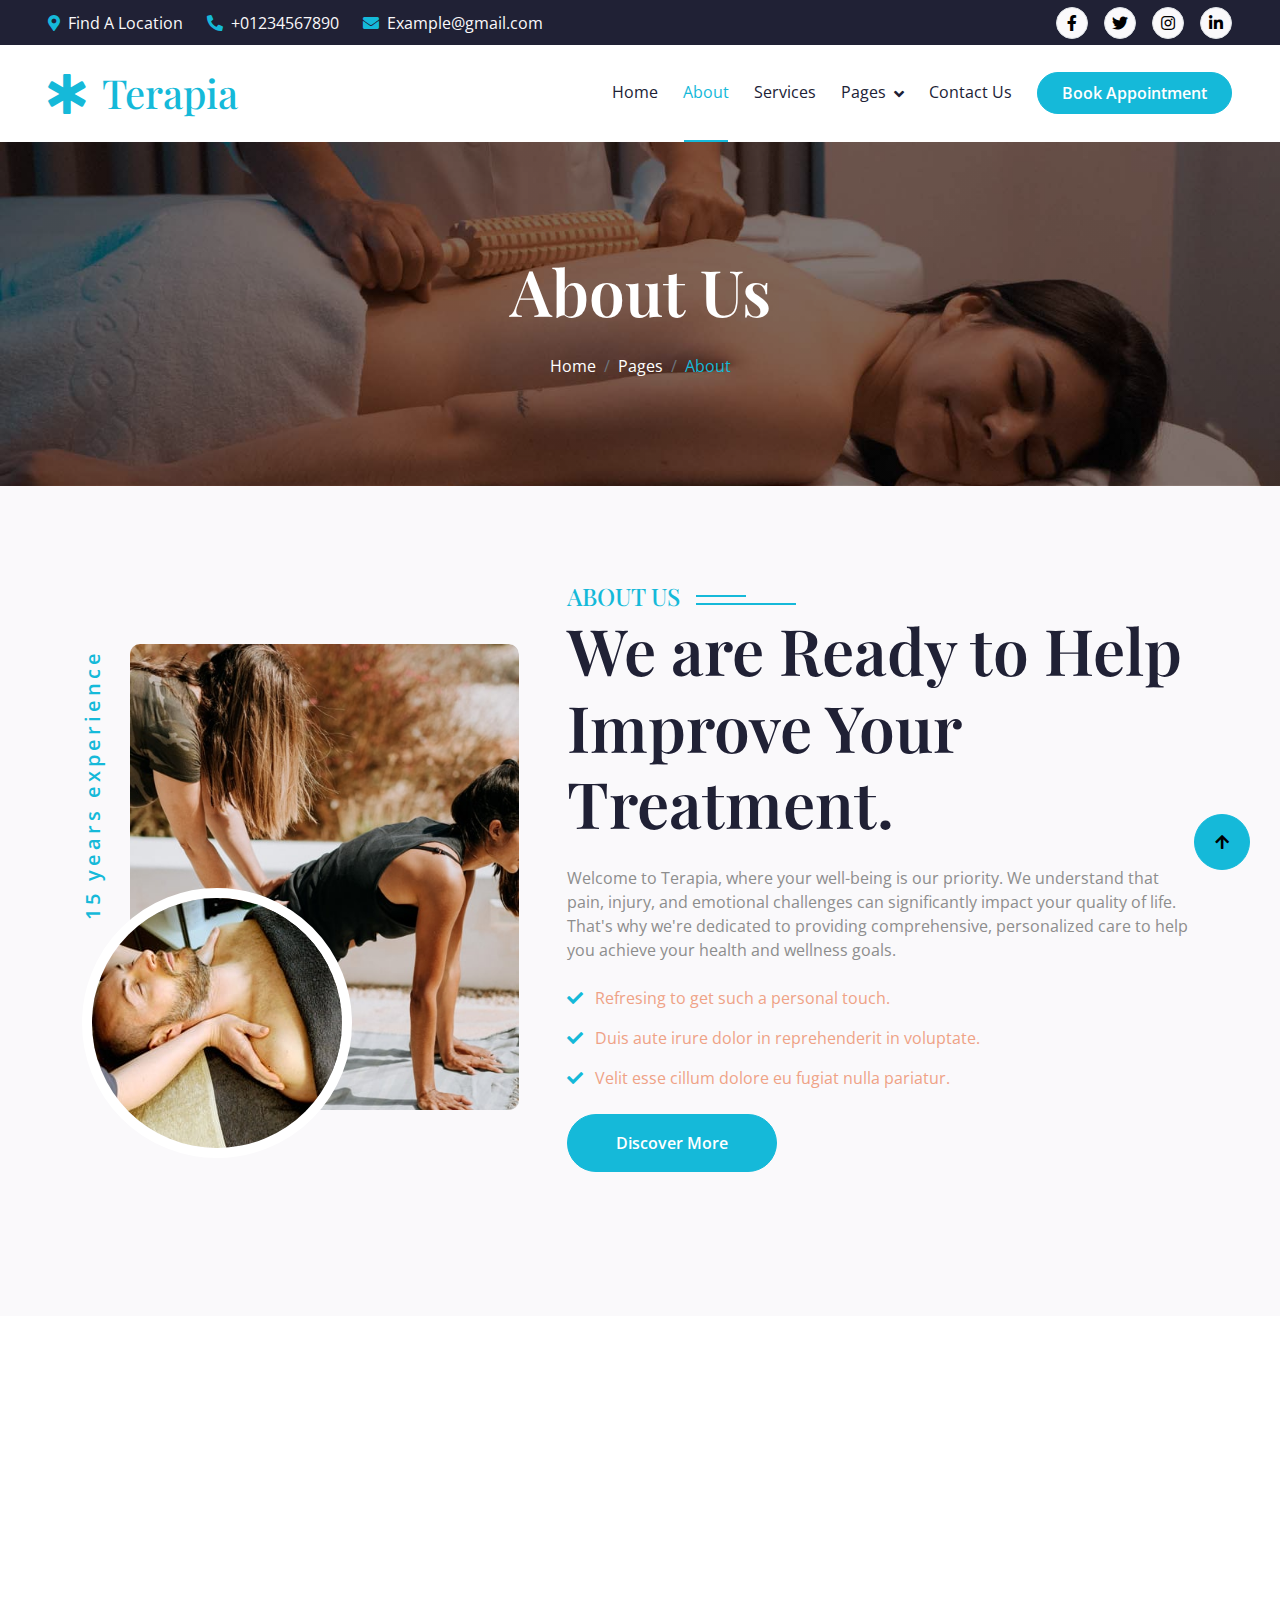
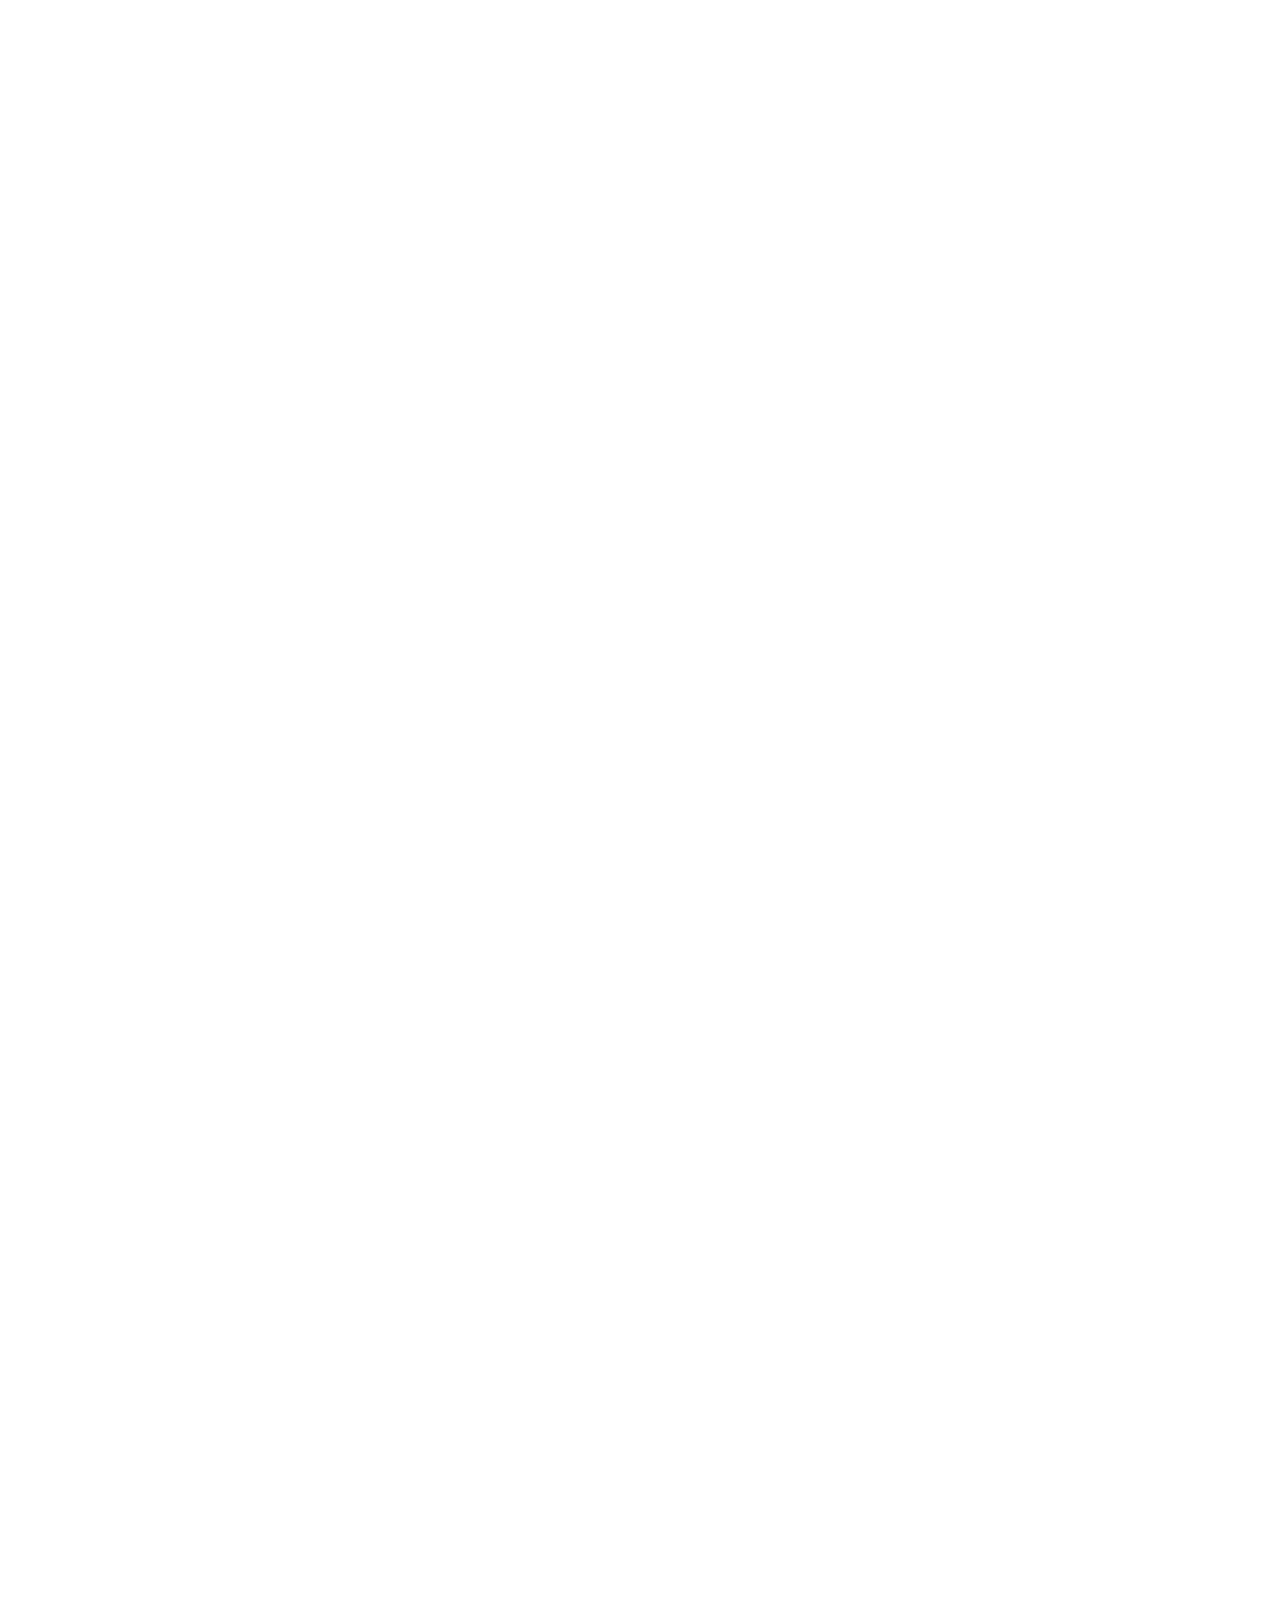
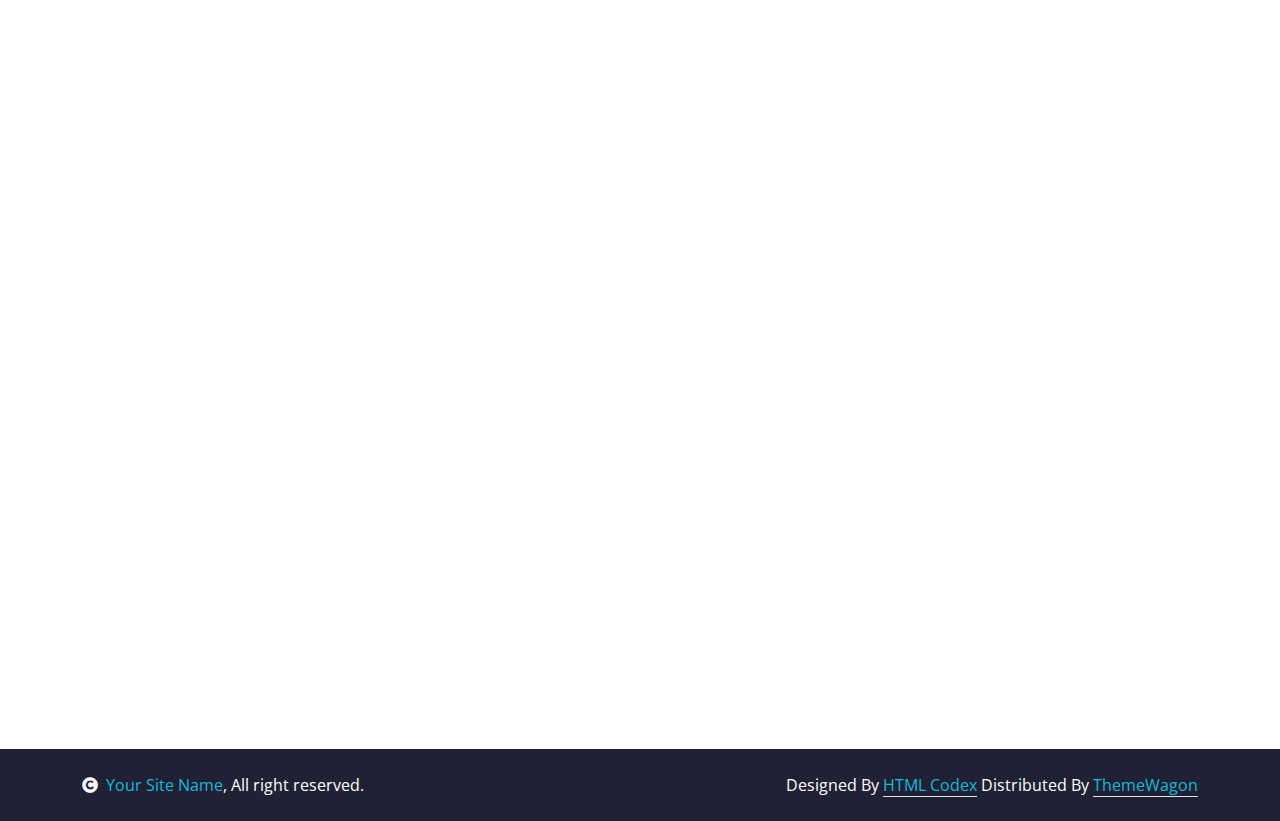
<file: about.html>
<!DOCTYPE html>
<html lang="en">

    <head>
        <meta charset="utf-8">
        <title>Terapia - Physical Therapy Website Template</title>
        <meta content="width=device-width, initial-scale=1.0" name="viewport">
        <meta content="" name="keywords">
        <meta content="" name="description">

        <!-- Google Web Fonts -->
        <link rel="preconnect" href="https://fonts.googleapis.com">
        <link rel="preconnect" href="https://fonts.gstatic.com" crossorigin>
        <link href="https://fonts.googleapis.com/css2?family=Open+Sans:wght@400;500;600&family=Playfair+Display:wght@400;500;600&display=swap" rel="stylesheet"> 

        <!-- Icon Font Stylesheet -->
        <link rel="stylesheet" href="https://use.fontawesome.com/releases/v5.15.4/css/all.css"/>
        <link href="https://cdn.jsdelivr.net/npm/bootstrap-icons@1.4.1/font/bootstrap-icons.css" rel="stylesheet">

        <!-- Libraries Stylesheet -->
        <link href="lib/animate/animate.min.css" rel="stylesheet">
        <link href="lib/owlcarousel/assets/owl.carousel.min.css" rel="stylesheet">


        <!-- Customized Bootstrap Stylesheet -->
        <link href="css/bootstrap.min.css" rel="stylesheet">

        <!-- Template Stylesheet -->
        <link href="css/style.css" rel="stylesheet">
    </head>

    <body>

        <!-- Spinner Start -->
        <!-- <div id="spinner" class="show bg-white position-fixed translate-middle w-100 vh-100 top-50 start-50 d-flex align-items-center justify-content-center">
            <div class="spinner-border text-primary" style="width: 3rem; height: 3rem;" role="status">
                <span class="sr-only">Loading...</span>
            </div>
        </div> -->
        <!-- Spinner End -->


        <!-- Topbar Start -->
        <div class="container-fluid bg-dark px-5 d-none d-lg-block">
            <div class="row gx-0 align-items-center" style="height: 45px;">
                <div class="col-lg-8 text-center text-lg-start mb-lg-0">
                    <div class="d-flex flex-wrap">
                        <a href="#" class="text-light me-4"><i class="fas fa-map-marker-alt text-primary me-2"></i>Find A Location</a>
                        <a href="#" class="text-light me-4"><i class="fas fa-phone-alt text-primary me-2"></i>+01234567890</a>
                        <a href="#" class="text-light me-0"><i class="fas fa-envelope text-primary me-2"></i>Example@gmail.com</a>
                    </div>
                </div>
                <div class="col-lg-4 text-center text-lg-end">
                    <div class="d-flex align-items-center justify-content-end">
                        <a href="#" class="btn btn-light btn-square border rounded-circle nav-fill me-3"><i class="fab fa-facebook-f"></i></a>
                        <a href="#" class="btn btn-light btn-square border rounded-circle nav-fill me-3"><i class="fab fa-twitter"></i></a>
                        <a href="#" class="btn btn-light btn-square border rounded-circle nav-fill me-3"><i class="fab fa-instagram"></i></a>
                        <a href="#" class="btn btn-light btn-square border rounded-circle nav-fill me-0"><i class="fab fa-linkedin-in"></i></a>
                    </div>
                </div>
            </div>
        </div>
        <!-- Topbar End -->


        <!-- Navbar & Hero Start -->
        <div class="container-fluid position-relative p-0">
            <nav class="navbar navbar-expand-lg navbar-light bg-white px-4 px-lg-5 py-3 py-lg-0">
                <a href="index.html" class="navbar-brand p-0">
                    <h1 class="text-primary m-0"><i class="fas fa-star-of-life me-3"></i>Terapia</h1>
                    <!-- <img src="img/logo.png" alt="Logo"> -->
                </a>
                <button class="navbar-toggler" type="button" data-bs-toggle="collapse" data-bs-target="#navbarCollapse">
                    <span class="fa fa-bars"></span>
                </button>
                <div class="collapse navbar-collapse" id="navbarCollapse">
                    <div class="navbar-nav ms-auto py-0">
                        <a href="index.html" class="nav-item nav-link">Home</a>
                        <a href="about.html" class="nav-item nav-link active">About</a>
                        <a href="service.html" class="nav-item nav-link">Services</a>
                        <div class="nav-item dropdown">
                            <a href="#" class="nav-link dropdown-toggle" data-bs-toggle="dropdown">Pages</a>
                            <div class="dropdown-menu m-0">
                                <a href="appointment.html" class="dropdown-item">Appointment</a>
                                <a href="feature.html" class="dropdown-item">Features</a>
                                <a href="blog.html" class="dropdown-item">Our Blog</a>
                                <a href="team.html" class="dropdown-item">Our Team</a>
                                <a href="testimonial.html" class="dropdown-item">Testimonial</a>
                                <a href="404.html" class="dropdown-item">404 Page</a>
                            </div>
                        </div>
                        <a href="contact.html" class="nav-item nav-link">Contact Us</a>
                    </div>
                    <a href="#" class="btn btn-primary rounded-pill text-white py-2 px-4 flex-wrap flex-sm-shrink-0">Book Appointment</a>
                </div>
            </nav>
        </div>
        <!-- Navbar End -->


        <!-- Header Start -->
        <div class="container-fluid bg-breadcrumb">
            <div class="container text-center py-5" style="max-width: 900px;">
                <h3 class="text-white display-3 mb-4 wow fadeInDown" data-wow-delay="0.1s">About Us</h1>
                <ol class="breadcrumb justify-content-center mb-0 wow fadeInDown" data-wow-delay="0.3s">
                    <li class="breadcrumb-item"><a href="index.html">Home</a></li>
                    <li class="breadcrumb-item"><a href="#">Pages</a></li>
                    <li class="breadcrumb-item active text-primary">About</li>
                </ol>    
            </div>
        </div>
        <!-- Header End -->


        <!-- About Start -->
        <div class="container-fluid about bg-light py-5">
            <div class="container py-5">
                <div class="row g-5 align-items-center">
                    <div class="col-lg-5 wow fadeInLeft" data-wow-delay="0.2s">
                        <div class="about-img pb-5 ps-5">
                            <img src="img/about-1.jpg" class="img-fluid rounded w-100" style="object-fit: cover;" alt="Image">
                            <div class="about-img-inner">
                                <img src="img/about-2.jpg" class="img-fluid rounded-circle w-100 h-100" alt="Image">
                            </div>
                            <div class="about-experience">15 years experience</div>
                        </div>
                    </div>
                    <div class="col-lg-7 wow fadeInRight" data-wow-delay="0.4s">
                        <div class="section-title text-start mb-5">
                            <h4 class="sub-title pe-3 mb-0">About Us</h4>
                            <h1 class="display-3 mb-4">We are Ready to Help Improve Your Treatment.</h1>
                            <p class="mb-4">Welcome to Terapia, where your well-being is our priority. We understand that pain, injury, and emotional challenges can significantly impact your quality of life. That's why we're dedicated to providing comprehensive, personalized care to help you achieve your health and wellness goals.</p>
                            <div class="mb-4">
                                <p class="text-secondary"><i class="fa fa-check text-primary me-2"></i> Refresing to get such a personal touch.</p>
                                <p class="text-secondary"><i class="fa fa-check text-primary me-2"></i> Duis aute irure dolor in reprehenderit in voluptate.</p>
                                <p class="text-secondary"><i class="fa fa-check text-primary me-2"></i> Velit esse cillum dolore eu fugiat nulla pariatur.</p>
                            </div>
                            <a href="#" class="btn btn-primary rounded-pill text-white py-3 px-5">Discover More</a>
                        </div>
                    </div>
                </div>
            </div>
        </div>
        <!-- About End -->


        <!-- Team Start -->
        <div class="container-fluid team py-5">
            <div class="container py-5">
                <div class="section-title mb-5 wow fadeInUp" data-wow-delay="0.1s">
                    <div class="sub-style">
                        <h4 class="sub-title px-3 mb-0">Meet our team</h4>
                    </div>
                    <h1 class="display-3 mb-4">Physiotherapy Services from Professional Therapist</h1>
                    <p class="mb-0">Choose us for expert, personalized care that prioritizes your unique needs. Our dedicated team delivers tailored treatment plans and compassionate support, focusing on lasting results and your overall well-being. We're committed to being your trusted partner in achieving a healthier, more fulfilling life.</p>
                </div>
                <div class="row g-4 justify-content-center">
                    <div class="col-md-6 col-lg-6 col-xl-3 wow fadeInUp" data-wow-delay="0.1s">
                        <div class="team-item rounded">
                            <div class="team-img rounded-top h-100">
                                <img src="img/team-1.jpg" class="img-fluid rounded-top w-100" alt="">
                                <div class="team-icon d-flex justify-content-center">
                                    <a class="btn btn-square btn-primary text-white rounded-circle mx-1" href=""><i class="fab fa-facebook-f"></i></a>
                                    <a class="btn btn-square btn-primary text-white rounded-circle mx-1" href=""><i class="fab fa-twitter"></i></a>
                                    <a class="btn btn-square btn-primary text-white rounded-circle mx-1" href=""><i class="fab fa-instagram"></i></a>
                                    <a class="btn btn-square btn-primary text-white rounded-circle mx-1" href=""><i class="fab fa-linkedin-in"></i></a>
                                </div>
                            </div>
                            <div class="team-content text-center border border-primary border-top-0 rounded-bottom p-4">
                                <h5>Full Name</h5>
                                <p class="mb-0">Message Physio Therapist</p>
                            </div>
                        </div>
                    </div>
                    <div class="col-md-6 col-lg-6 col-xl-3 wow fadeInUp" data-wow-delay="0.3s">
                        <div class="team-item rounded">
                            <div class="team-img rounded-top h-100">
                                <img src="img/team-2.jpg" class="img-fluid rounded-top w-100" alt="">
                                <div class="team-icon d-flex justify-content-center">
                                    <a class="btn btn-square btn-primary text-white rounded-circle mx-1" href=""><i class="fab fa-facebook-f"></i></a>
                                    <a class="btn btn-square btn-primary text-white rounded-circle mx-1" href=""><i class="fab fa-twitter"></i></a>
                                    <a class="btn btn-square btn-primary text-white rounded-circle mx-1" href=""><i class="fab fa-instagram"></i></a>
                                    <a class="btn btn-square btn-primary text-white rounded-circle mx-1" href=""><i class="fab fa-linkedin-in"></i></a>
                                </div>
                            </div>
                            <div class="team-content text-center border border-primary border-top-0 rounded-bottom p-4">
                                <h5>Full Name</h5>
                                <p class="mb-0">Rehabilitation Therapist</p>
                            </div>
                        </div>
                    </div>
                    <div class="col-md-6 col-lg-6 col-xl-3 wow fadeInUp" data-wow-delay="0.5s">
                        <div class="team-item rounded">
                            <div class="team-img rounded-top h-100">
                                <img src="img/team-3.jpg" class="img-fluid rounded-top w-100" alt="">
                                <div class="team-icon d-flex justify-content-center">
                                    <a class="btn btn-square btn-primary text-white rounded-circle mx-1" href=""><i class="fab fa-facebook-f"></i></a>
                                    <a class="btn btn-square btn-primary text-white rounded-circle mx-1" href=""><i class="fab fa-twitter"></i></a>
                                    <a class="btn btn-square btn-primary text-white rounded-circle mx-1" href=""><i class="fab fa-instagram"></i></a>
                                    <a class="btn btn-square btn-primary text-white rounded-circle mx-1" href=""><i class="fab fa-linkedin-in"></i></a>
                                </div>
                            </div>
                            <div class="team-content text-center border border-primary border-top-0 rounded-bottom p-4">
                                <h5>Full Name</h5>
                                <p class="mb-0">Doctor of Physical therapy</p>
                            </div>
                        </div>
                    </div>
                    <div class="col-md-6 col-lg-6 col-xl-3 wow fadeInUp" data-wow-delay="0.7s">
                        <div class="team-item rounded">
                            <div class="team-img rounded-top h-100">
                                <img src="img/team-4.jpg" class="img-fluid rounded-top w-100" alt="">
                                <div class="team-icon d-flex justify-content-center">
                                    <a class="btn btn-square btn-primary text-white rounded-circle mx-1" href=""><i class="fab fa-facebook-f"></i></a>
                                    <a class="btn btn-square btn-primary text-white rounded-circle mx-1" href=""><i class="fab fa-twitter"></i></a>
                                    <a class="btn btn-square btn-primary text-white rounded-circle mx-1" href=""><i class="fab fa-instagram"></i></a>
                                    <a class="btn btn-square btn-primary text-white rounded-circle mx-1" href=""><i class="fab fa-linkedin-in"></i></a>
                                </div>
                            </div>
                            <div class="team-content text-center border border-primary border-top-0 rounded-bottom p-4">
                                <h5>Full Name</h5>
                                <p class="mb-0">Doctor of Physical therapy</p>
                            </div>
                        </div>
                    </div>
                </div>
            </div>
        </div>
        <!-- Team End -->


        <!-- Feature Start -->
        <div class="container-fluid feature py-5">
            <div class="container py-5">
                <div class="section-title mb-5 wow fadeInUp" data-wow-delay="0.1s">
                    <div class="sub-style">
                        <h4 class="sub-title px-3 mb-0">Why Choose Us</h4>
                    </div>
                    <h1 class="display-3 mb-4">Why Choose Us? Get Your Life Style Back</h1>
                    <p class="mb-0">Choose us for expert, personalized care that prioritizes your unique needs. Our dedicated team delivers tailored treatment plans and compassionate support, focusing on lasting results and your overall well-being. We're committed to being your trusted partner in achieving a healthier, more fulfilling life.</p>
                </div>
                <div class="row g-4 justify-content-center">
                    <div class="col-md-6 col-lg-4 col-xl-3 wow fadeInUp" data-wow-delay="0.1s">
                        <div class="row-cols-1 feature-item p-4">
                            <div class="col-12">
                                <div class="feature-icon mb-4">
                                    <div class="p-3 d-inline-flex bg-white rounded">
                                        <i class="fas fa-diagnoses fa-4x text-primary"></i>
                                    </div>
                                </div>
                                <div class="feature-content d-flex flex-column">
                                    <h5 class="mb-4">Licensed Therapist</h5>
                                    <p class="mb-0">Experience the difference with our team of highly qualified, licensed therapists.</p>
                                </div>
                            </div>
                        </div>
                    </div>
                    <div class="col-md-6 col-lg-4 col-xl-3 wow fadeInUp" data-wow-delay="0.3s">
                        <div class="row-cols-1 feature-item p-4">
                            <div class="col-12">
                                <div class="feature-icon mb-4">
                                    <div class="p-3 d-inline-flex bg-white rounded">
                                        <i class="fas fa-briefcase-medical fa-4x text-primary"></i>
                                    </div>
                                </div>
                                <div class="feature-content d-flex flex-column">
                                    <h5 class="mb-4">Personalized Treatment</h5>
                                    <p class="mb-0">Personalized treatment tailored to your unique needs for optimal results.</p>
                                </div>
                            </div>
                        </div>
                    </div>
                    <div class="col-md-6 col-lg-4 col-xl-3 wow fadeInUp" data-wow-delay="0.5s">
                        <div class="row-cols-1 feature-item p-4">
                            <div class="col-12">
                                <div class="feature-icon mb-4">
                                    <div class="p-3 d-inline-flex bg-white rounded">
                                        <i class="fas fa-hospital-user fa-4x text-primary"></i>
                                    </div>
                                </div>
                                <div class="feature-content d-flex flex-column">
                                    <h5 class="mb-4">Therapy Goals</h5>
                                    <p class="mb-0">Your personalized roadmap to healing and growth</p>
                                </div>
                            </div>
                        </div>
                    </div>
                    <div class="col-md-6 col-lg-4 col-xl-3 wow fadeInUp" data-wow-delay="0.7s">
                        <div class="row-cols-1 feature-item p-4">
                            <div class="col-12">
                                <div class="feature-icon mb-4">
                                    <div class="p-3 d-inline-flex bg-white rounded">
                                        <i class="fas fa-users fa-4x text-primary"></i>
                                    </div>
                                </div>
                                <div class="feature-content d-flex flex-column">
                                    <h5 class="mb-4">Practitioners Network</h5>
                                    <p class="mb-0">A strong practitioner's network collaborative care for comprehensive well-being.</p>
                                </div>
                            </div>
                        </div>
                    </div>
                    <div class="col-md-6 col-lg-4 col-xl-3 wow fadeInUp" data-wow-delay="0.1s">
                        <div class="row-cols-1 feature-item p-4">
                            <div class="col-12">
                                <div class="feature-icon mb-4">
                                    <div class="p-3 d-inline-flex bg-white rounded">
                                        <i class="fas fa-spa fa-4x text-primary"></i>
                                    </div>
                                </div>
                                <div class="feature-content d-flex flex-column">
                                    <h5 class="mb-4">Comfortable Center</h5>
                                    <p class="mb-0">Relax, heal, and thrive in our comfortable center.</p>
                                </div>
                            </div>
                        </div>
                    </div>
                    <div class="col-md-6 col-lg-4 col-xl-3 wow fadeInUp" data-wow-delay="0.3s">
                        <div class="row-cols-1 feature-item p-4">
                            <div class="col-12">
                                <div class="feature-icon mb-4">
                                    <div class="p-3 d-inline-flex bg-white rounded">
                                        <i class="fas fa-heart fa-4x text-primary"></i>
                                    </div>
                                </div>
                                <div class="feature-content d-flex flex-column">
                                    <h5 class="mb-4">Experienced Stuff</h5>
                                    <p class="mb-0">Our experienced staff delivers personalized attention and effective treatment.</p>
                                </div>
                            </div>
                        </div>
                    </div>
                    <div class="col-md-6 col-lg-4 col-xl-3 wow fadeInUp" data-wow-delay="0.5s">
                        <div class="row-cols-1 feature-item p-4">
                            <div class="col-12">
                                <div class="feature-icon mb-4">
                                    <div class="p-3 d-inline-flex bg-white rounded">
                                        <i class="fab fa-pied-piper fa-4x text-primary"></i>
                                    </div>
                                </div>
                                <div class="feature-content d-flex flex-column">
                                    <h5 class="mb-4">Therapy Goals</h5>
                                    <p class="mb-0">Your personalized roadmap to healing and growth</p>
                                </div>
                            </div>
                        </div>
                    </div>
                    <div class="col-md-6 col-lg-4 col-xl-3 wow fadeInUp" data-wow-delay="0.7s">
                        <div class="row-cols-1 feature-item p-4">
                            <div class="col-12">
                                <div class="feature-icon mb-4">
                                    <div class="p-3 d-inline-flex bg-white rounded">
                                        <i class="fas fa-user-md fa-4x text-primary"></i>
                                    </div>
                                </div>
                                <div class="feature-content d-flex flex-column">
                                    <h5 class="mb-4">Licensed Therapist</h5>
                                    <p class="mb-0">Experience the difference with our team of highly qualified, licensed therapists.</p>
                                </div>
                            </div>
                        </div>
                    </div>
                    <div class="col-12 text-center wow fadeInUp" data-wow-delay="0.2s">
                        <a href="#" class="btn btn-primary rounded-pill text-white py-3 px-5">More Details</a>
                    </div>
                </div>
            </div>
        </div>
        <!-- Feature End -->


        <!-- Footer Start -->
        <div class="container-fluid footer py-5 wow fadeIn" data-wow-delay="0.2s">
            <div class="container py-5">
                <div class="row g-5">
                    <div class="col-md-6 col-lg-6 col-xl-3">
                        <div class="footer-item d-flex flex-column">
                            <h4 class="text-white mb-4"><i class="fas fa-star-of-life me-3"></i>Terapia</h4>
                            <p>Lorem ipsum dolor sit amet consectetur adipisicing elit. Delectus dolorem impedit eos autem dolores laudantium quia, qui similique
                            </p>
                            <div class="d-flex align-items-center">
                                <i class="fas fa-share fa-2x text-white me-2"></i>
                                <a class="btn-square btn btn-primary text-white rounded-circle mx-1" href=""><i class="fab fa-facebook-f"></i></a>
                                <a class="btn-square btn btn-primary text-white rounded-circle mx-1" href=""><i class="fab fa-twitter"></i></a>
                                <a class="btn-square btn btn-primary text-white rounded-circle mx-1" href=""><i class="fab fa-instagram"></i></a>
                                <a class="btn-square btn btn-primary text-white rounded-circle mx-1" href=""><i class="fab fa-linkedin-in"></i></a>
                            </div>
                        </div>
                    </div>
                    <div class="col-md-6 col-lg-6 col-xl-3">
                        <div class="footer-item d-flex flex-column">
                            <h4 class="mb-4 text-white">Quick Links</h4>
                            <a href=""><i class="fas fa-angle-right me-2"></i> About Us</a>
                            <a href=""><i class="fas fa-angle-right me-2"></i> Contact Us</a>
                            <a href=""><i class="fas fa-angle-right me-2"></i> Privacy Policy</a>
                            <a href=""><i class="fas fa-angle-right me-2"></i> Terms & Conditions</a>
                            <a href=""><i class="fas fa-angle-right me-2"></i> Our Blog & News</a>
                            <a href=""><i class="fas fa-angle-right me-2"></i> Our Team</a>
                        </div>
                    </div>
                    <div class="col-md-6 col-lg-6 col-xl-3">
                        <div class="footer-item d-flex flex-column">
                            <h4 class="mb-4 text-white">Terapia Services</h4>
                            <a href=""><i class="fas fa-angle-right me-2"></i> All Services</a>
                            <a href=""><i class="fas fa-angle-right me-2"></i> Physiotherapy</a>
                            <a href=""><i class="fas fa-angle-right me-2"></i> Diagnostics</a>
                            <a href=""><i class="fas fa-angle-right me-2"></i> Manual Therapy</a>
                            <a href=""><i class="fas fa-angle-right me-2"></i> Massage Therapy</a>
                            <a href=""><i class="fas fa-angle-right me-2"></i> Rehabilitation</a>
                        </div>
                    </div>
                    <div class="col-md-6 col-lg-6 col-xl-3">
                        <div class="footer-item d-flex flex-column">
                            <h4 class="mb-4 text-white">Contact Info</h4>
                            <a href=""><i class="fa fa-map-marker-alt me-2"></i> 123 Street, New York, USA</a>
                            <a href=""><i class="fas fa-envelope me-2"></i> info@example.com</a>
                            <a href=""><i class="fas fa-envelope me-2"></i> info@example.com</a>
                            <a href=""><i class="fas fa-phone me-2"></i> +012 345 67890</a>
                            <a href="" class="mb-3"><i class="fas fa-print me-2"></i> +012 345 67890</a>
                        </div>
                    </div>
                </div>
            </div>
        </div>
        <!-- Footer End -->
        
        <!-- Copyright Start -->
        <div class="container-fluid copyright py-4">
            <div class="container">
                <div class="row g-4 align-items-center">
                    <div class="col-md-6 text-center text-md-start mb-md-0">
                        <span class="text-white"><a href="#"><i class="fas fa-copyright text-light me-2"></i>Your Site Name</a>, All right reserved.</span>
                    </div>
                    <div class="col-md-6 text-center text-md-end text-white">
                        <!--/*** This template is free as long as you keep the below author’s credit link/attribution link/backlink. ***/-->
                        <!--/*** If you'd like to use the template without the below author’s credit link/attribution link/backlink, ***/-->
                        <!--/*** you can purchase the Credit Removal License from "https://htmlcodex.com/credit-removal". ***/-->
                        Designed By <a class="border-bottom" href="https://htmlcodex.com">HTML Codex</a> Distributed By <a class="border-bottom" href="https://themewagon.com">ThemeWagon</a>
                    </div>
                </div>
            </div>
        </div>
        <!-- Copyright End -->

        <!-- Back to Top -->
        <a href="#" class="btn btn-primary btn-lg-square back-to-top"><i class="fa fa-arrow-up"></i></a>   

        
        <!-- JavaScript Libraries -->
        <script src="https://ajax.googleapis.com/ajax/libs/jquery/3.6.4/jquery.min.js"></script>
        <script src="https://cdn.jsdelivr.net/npm/bootstrap@5.0.0/dist/js/bootstrap.bundle.min.js"></script>
        <script src="lib/wow/wow.min.js"></script>
        <script src="lib/easing/easing.min.js"></script>
        <script src="lib/waypoints/waypoints.min.js"></script>
        <script src="lib/owlcarousel/owl.carousel.min.js"></script>
        

        <!-- Template Javascript -->
        <script src="js/main.js"></script>
        
    </body>

</html>
</file>
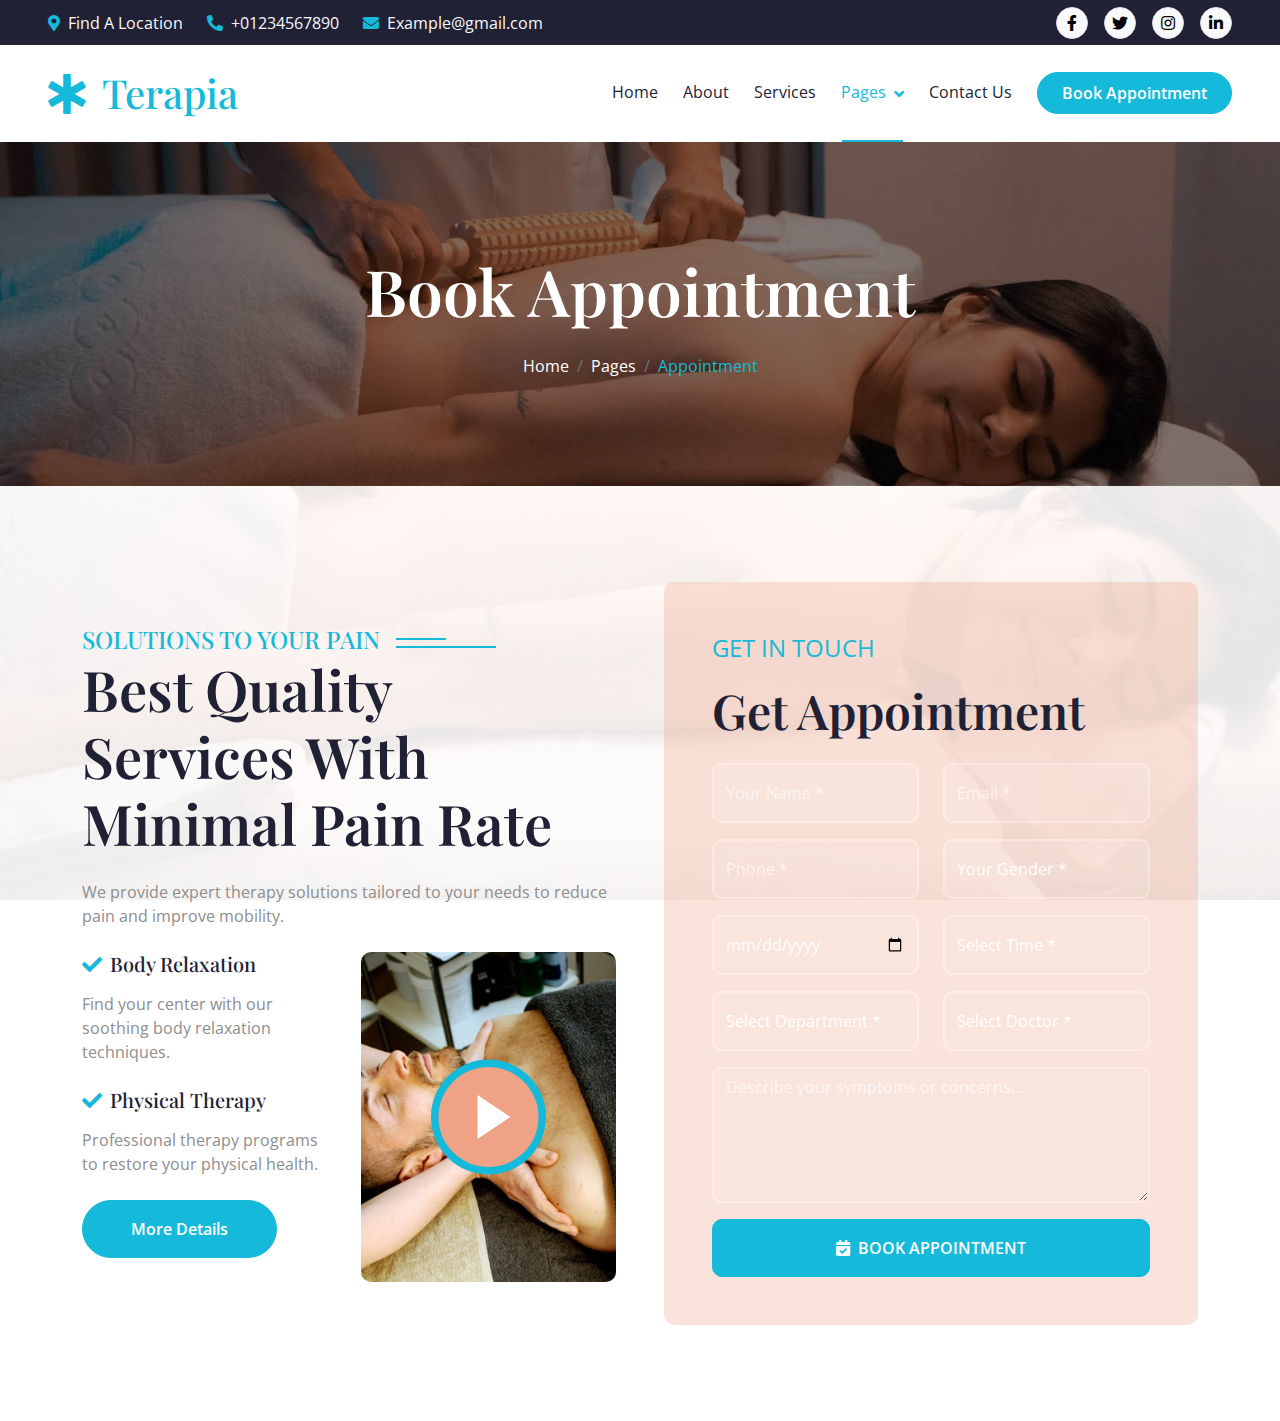
<file: appointment.html>
<!DOCTYPE html>
<html lang="en">

<head>
    <meta charset="utf-8">
    <title>Terapia - Book Appointment</title>
    <meta content="width=device-width, initial-scale=1.0" name="viewport">
    <meta content="" name="keywords">
    <meta content="" name="description">

    <!-- Google Web Fonts -->
    <link rel="preconnect" href="https://fonts.googleapis.com">
    <link rel="preconnect" href="https://fonts.gstatic.com" crossorigin>
    <link href="https://fonts.googleapis.com/css2?family=Open+Sans:wght@400;500;600&family=Playfair+Display:wght@400;500;600&display=swap" rel="stylesheet">

    <!-- Icon Font Stylesheet -->
    <link rel="stylesheet" href="https://use.fontawesome.com/releases/v5.15.4/css/all.css"/>
    <link href="https://cdn.jsdelivr.net/npm/bootstrap-icons@1.4.1/font/bootstrap-icons.css" rel="stylesheet">

    <!-- Libraries Stylesheet -->
    <link href="lib/animate/animate.min.css" rel="stylesheet">
    <link href="lib/owlcarousel/assets/owl.carousel.min.css" rel="stylesheet">

    <!-- Customized Bootstrap Stylesheet -->
    <link href="css/bootstrap.min.css" rel="stylesheet">

    <!-- Template Stylesheet -->
    <link href="css/style.css" rel="stylesheet">
    
    <style>
        .appointment-form {
            background: linear-gradient(135deg, #667eea 0%, #764ba2 100%);
        }
        .appointment-form .form-control,
        .appointment-form .form-select {
            background: rgba(255, 255, 255, 0.1) !important;
            border: 2px solid rgba(255, 255, 255, 0.3) !important;
            color: white !important;
        }
        .appointment-form .form-control::placeholder {
            color: rgba(255, 255, 255, 0.7) !important;
        }
        .appointment-form .form-control:focus,
        .appointment-form .form-select:focus {
            background: rgba(255, 255, 255, 0.15) !important;
            border-color: rgba(255, 255, 255, 0.5) !important;
            box-shadow: 0 0 0 0.2rem rgba(255, 255, 255, 0.25);
            color: white;
        }
        .appointment-form .form-select option {
            color: #000;
            background: white;
        }
        .alert {
            border: none;
            border-radius: 10px;
            padding: 15px;
        }
        .btn-play {
            position: absolute;
            top: 50%;
            left: 50%;
            transform: translate(-50%, -50%);
            width: 60px;
            height: 60px;
            background: rgba(255, 255, 255, 0.9);
            border-radius: 50%;
            display: flex;
            align-items: center;
            justify-content: center;
            transition: all 0.3s;
        }
        .btn-play:hover {
            background: white;
            transform: translate(-50%, -50%) scale(1.1);
        }
        .btn-play span {
            display: block;
            width: 0;
            height: 0;
            border-top: 12px solid transparent;
            border-bottom: 12px solid transparent;
            border-left: 18px solid #007bff;
            margin-left: 4px;
        }
    </style>
</head>

<body>

    <!-- Topbar Start -->
    <div class="container-fluid bg-dark px-5 d-none d-lg-block">
        <div class="row gx-0 align-items-center" style="height: 45px;">
            <div class="col-lg-8 text-center text-lg-start mb-lg-0">
                <div class="d-flex flex-wrap">
                    <a href="#" class="text-light me-4"><i class="fas fa-map-marker-alt text-primary me-2"></i>Find A Location</a>
                    <a href="#" class="text-light me-4"><i class="fas fa-phone-alt text-primary me-2"></i>+01234567890</a>
                    <a href="#" class="text-light me-0"><i class="fas fa-envelope text-primary me-2"></i>Example@gmail.com</a>
                </div>
            </div>
            <div class="col-lg-4 text-center text-lg-end">
                <div class="d-flex align-items-center justify-content-end">
                    <a href="#" class="btn btn-light btn-square border rounded-circle nav-fill me-3"><i class="fab fa-facebook-f"></i></a>
                    <a href="#" class="btn btn-light btn-square border rounded-circle nav-fill me-3"><i class="fab fa-twitter"></i></a>
                    <a href="#" class="btn btn-light btn-square border rounded-circle nav-fill me-3"><i class="fab fa-instagram"></i></a>
                    <a href="#" class="btn btn-light btn-square border rounded-circle nav-fill me-0"><i class="fab fa-linkedin-in"></i></a>
                </div>
            </div>
        </div>
    </div>
    <!-- Topbar End -->

    <!-- Navbar Start -->
    <div class="container-fluid position-relative p-0">
        <nav class="navbar navbar-expand-lg navbar-light bg-white px-4 px-lg-5 py-3 py-lg-0">
            <a href="index.html" class="navbar-brand p-0">
                <h1 class="text-primary m-0"><i class="fas fa-star-of-life me-3"></i>Terapia</h1>
            </a>
            <button class="navbar-toggler" type="button" data-bs-toggle="collapse" data-bs-target="#navbarCollapse">
                <span class="fa fa-bars"></span>
            </button>
            <div class="collapse navbar-collapse" id="navbarCollapse">
                <div class="navbar-nav ms-auto py-0">
                    <a href="index.html" class="nav-item nav-link">Home</a>
                    <a href="about.html" class="nav-item nav-link">About</a>
                    <a href="service.html" class="nav-item nav-link">Services</a>
                    <div class="nav-item dropdown">
                        <a href="#" class="nav-link dropdown-toggle active" data-bs-toggle="dropdown">Pages</a>
                        <div class="dropdown-menu m-0">
                            <a href="appointment.html" class="dropdown-item active">Appointment</a>
                            <a href="feature.html" class="dropdown-item">Features</a>
                            <a href="blog.html" class="dropdown-item">Our Blog</a>
                            <a href="team.html" class="dropdown-item">Our Team</a>
                            <a href="testimonial.html" class="dropdown-item">Testimonial</a>
                            <a href="404.html" class="dropdown-item">404 Page</a>
                        </div>
                    </div>
                    <a href="contact.html" class="nav-item nav-link">Contact Us</a>
                </div>
                <a href="appointment.html" class="btn btn-primary rounded-pill text-white py-2 px-4 flex-wrap flex-sm-shrink-0">Book Appointment</a>
            </div>
        </nav>
    </div>
    <!-- Navbar End -->

    <!-- Header Start -->
    <div class="container-fluid bg-breadcrumb">
        <div class="container text-center py-5" style="max-width: 900px;">
            <h3 class="text-white display-3 mb-4 wow fadeInDown" data-wow-delay="0.1s">Book Appointment</h3>
            <ol class="breadcrumb justify-content-center mb-0 wow fadeInDown" data-wow-delay="0.3s">
                <li class="breadcrumb-item"><a href="index.html">Home</a></li>
                <li class="breadcrumb-item"><a href="#">Pages</a></li>
                <li class="breadcrumb-item active text-primary">Appointment</li>
            </ol>
        </div>
    </div>
    <!-- Header End -->

    <!-- Book Appointment Start -->
    <div class="container-fluid appointment py-5">
        <div class="container py-5">
            <div class="row g-5 align-items-center">

                <!-- Left Content (Video + Features) -->
                <div class="col-lg-6 wow fadeInLeft" data-wow-delay="0.2s">
                    <div class="section-title text-start">
                        <h4 class="sub-title pe-3 mb-0">Solutions To Your Pain</h4>
                        <h1 class="display-4 mb-4">Best Quality Services With Minimal Pain Rate</h1>
                        <p class="mb-4">We provide expert therapy solutions tailored to your needs to reduce pain and improve mobility.</p>
                        <div class="row g-4">
                            <div class="col-sm-6">
                                <div class="mb-4">
                                    <h5 class="mb-3"><i class="fa fa-check text-primary me-2"></i>Body Relaxation</h5>
                                    <p class="mb-0">Find your center with our soothing body relaxation techniques.</p>
                                </div>
                                <div class="mb-4">
                                    <h5 class="mb-3"><i class="fa fa-check text-primary me-2"></i>Physical Therapy</h5>
                                    <p class="mb-0">Professional therapy programs to restore your physical health.</p>
                                </div>
                                <div class="text-start mb-4">
                                    <a href="service.html" class="btn btn-primary rounded-pill text-white py-3 px-5">More Details</a>
                                </div>
                            </div>
                            <div class="col-sm-6">
                                <div class="video h-100 position-relative">
                                    <img src="img/video-img.jpg" class="img-fluid rounded w-100 h-100" style="object-fit: cover;" alt="Physical Therapy Session">
                                    <button type="button" class="btn btn-play" data-bs-toggle="modal" data-src="https://www.youtube.com/embed/DWRcNpR6Kdc" data-bs-target="#videoModal">
                                        <span></span>
                                    </button>
                                </div>
                            </div>
                        </div>
                    </div>
                </div>

             <!-- Right Content (Appointment Form) -->
<div class="col-lg-6 wow fadeInRight" data-wow-delay="0.4s">
    <div class="appointment-form rounded p-5">
        <p class="fs-4 text-uppercase text-primary">Get In Touch</p>
        <h1 class="display-5 mb-4">Get Appointment</h1>

        <!-- Result Message -->
        <div id="appointmentResult" class="mb-3" style="display: none;"></div>

      <form method="POST" action="backend/appointments.php">

            <div class="row gy-3 gx-4">
                <div class="col-xl-6">
                    <input type="text" name="first_name" class="form-control py-3 border-primary bg-transparent" placeholder="Your Name *" required>
                </div>
                <div class="col-xl-6">
                    <input type="email" name="email" class="form-control py-3 border-primary bg-transparent" placeholder="Email *" required>
                </div>
                <div class="col-xl-6">
                    <input type="tel" name="phone" class="form-control py-3 border-primary bg-transparent" placeholder="Phone *" required>
                </div>
                <div class="col-xl-6">
                    <select name="gender" class="form-select py-3 border-primary bg-transparent" required>
                        <option value="">Your Gender *</option>
                        <option value="Male">Male</option>
                        <option value="Female">Female</option>
                        <option value="Others">Others</option>
                    </select>
                </div>
                <div class="col-xl-6">
                    <input type="date" name="appointment_date" class="form-control py-3 border-primary bg-transparent" required>
                </div>
                <div class="col-xl-6">
                    <select name="appointment_time" class="form-select py-3 border-primary bg-transparent" required>
                        <option value="">Select Time *</option>
                        <option value="09:00">09:00 AM</option>
                        <option value="09:30">09:30 AM</option>
                        <option value="10:00">10:00 AM</option>
                        <option value="10:30">10:30 AM</option>
                        <option value="11:00">11:00 AM</option>
                        <option value="11:30">11:30 AM</option>
                        <option value="14:00">02:00 PM</option>
                        <option value="14:30">02:30 PM</option>
                        <option value="15:00">03:00 PM</option>
                        <option value="15:30">03:30 PM</option>
                        <option value="16:00">04:00 PM</option>
                        <option value="16:30">04:30 PM</option>
                    </select>
                </div>
                <div class="col-xl-6">
                    <select name="department" class="form-select py-3 border-primary bg-transparent" required>
                        <option value="">Select Department *</option>
                        <option value="Physiotherapy">Physiotherapy</option>
                        <option value="Physical Health">Physical Health</option>
                        <option value="Massage Therapy">Massage Therapy</option>
                        <option value="Rehabilitation">Rehabilitation</option>
                        <option value="Sports Injury">Sports Injury</option>
                        <option value="Back Pain">Back Pain Treatment</option>
                    </select>
                </div>
                <div class="col-xl-6">
                    <select name="doctor_id" class="form-select py-3 border-primary bg-transparent" required>
                        <option value="">Select Doctor *</option>
                        <option value="1">Dr. John Smith - Physiotherapist</option>
                        <option value="2">Dr. Sarah Johnson - Rehabilitation</option>
                        <option value="3">Dr. Mike Chen - Sports Medicine</option>
                    </select>
                </div>
                <div class="col-12">
                    <textarea name="comments" class="form-control border-primary bg-transparent" cols="30" rows="5" placeholder="Describe your symptoms or concerns..."></textarea>
                </div>
                <div class="col-12">
                    <button type="submit" class="btn btn-primary text-white w-100 py-3 px-5">
                        <i class="fas fa-calendar-check me-2"></i>BOOK APPOINTMENT
                    </button>
                </div>
            </div>
        </form>
    </div>
</div>
</file>
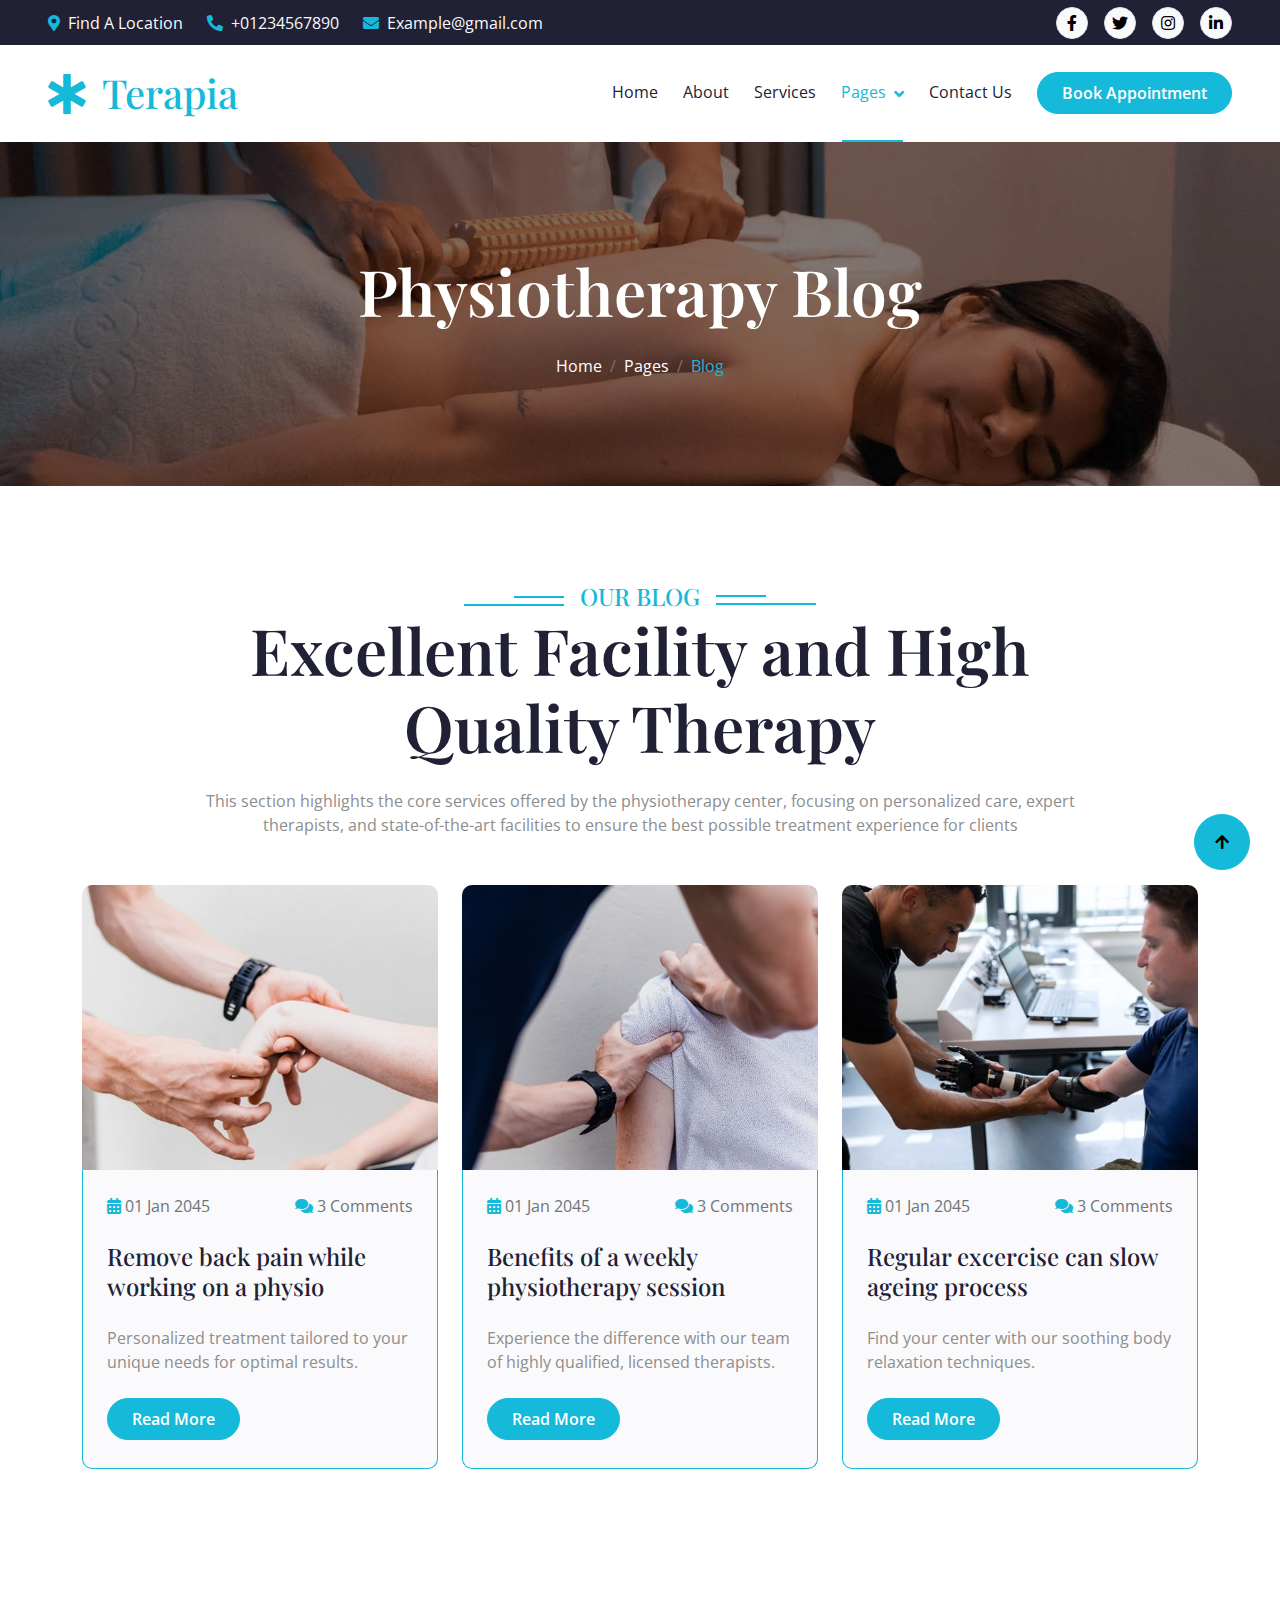
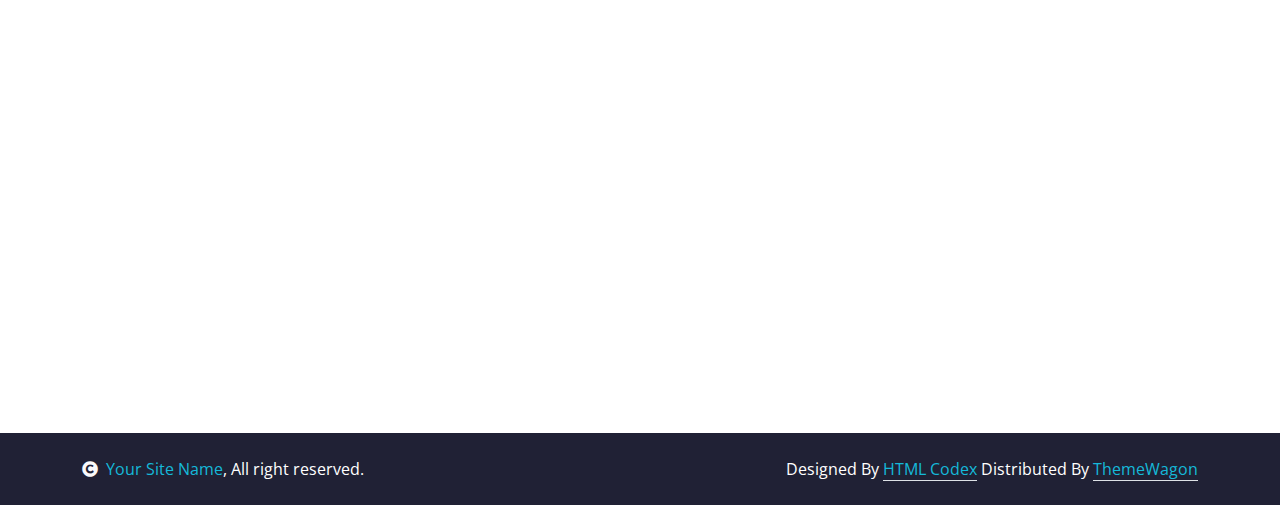
<file: blog.html>
<!DOCTYPE html>
<html lang="en">

    <head>
        <meta charset="utf-8">
        <title>Terapia - Physical Therapy Website Template</title>
        <meta content="width=device-width, initial-scale=1.0" name="viewport">
        <meta content="" name="keywords">
        <meta content="" name="description">

        <!-- Google Web Fonts -->
        <link rel="preconnect" href="https://fonts.googleapis.com">
        <link rel="preconnect" href="https://fonts.gstatic.com" crossorigin>
        <link href="https://fonts.googleapis.com/css2?family=Open+Sans:wght@400;500;600&family=Playfair+Display:wght@400;500;600&display=swap" rel="stylesheet"> 

        <!-- Icon Font Stylesheet -->
        <link rel="stylesheet" href="https://use.fontawesome.com/releases/v5.15.4/css/all.css"/>
        <link href="https://cdn.jsdelivr.net/npm/bootstrap-icons@1.4.1/font/bootstrap-icons.css" rel="stylesheet">

        <!-- Libraries Stylesheet -->
        <link href="lib/animate/animate.min.css" rel="stylesheet">
        <link href="lib/owlcarousel/assets/owl.carousel.min.css" rel="stylesheet">


        <!-- Customized Bootstrap Stylesheet -->
        <link href="css/bootstrap.min.css" rel="stylesheet">

        <!-- Template Stylesheet -->
        <link href="css/style.css" rel="stylesheet">
    </head>

    <body>

        <!-- Spinner Start -->
        <div id="spinner" class="show bg-white position-fixed translate-middle w-100 vh-100 top-50 start-50 d-flex align-items-center justify-content-center">
            <div class="spinner-border text-primary" style="width: 3rem; height: 3rem;" role="status">
                <span class="sr-only">Loading...</span>
            </div>
        </div>
        <!-- Spinner End -->


        <!-- Topbar Start -->
        <div class="container-fluid bg-dark px-5 d-none d-lg-block">
            <div class="row gx-0 align-items-center" style="height: 45px;">
                <div class="col-lg-8 text-center text-lg-start mb-lg-0">
                    <div class="d-flex flex-wrap">
                        <a href="#" class="text-light me-4"><i class="fas fa-map-marker-alt text-primary me-2"></i>Find A Location</a>
                        <a href="#" class="text-light me-4"><i class="fas fa-phone-alt text-primary me-2"></i>+01234567890</a>
                        <a href="#" class="text-light me-0"><i class="fas fa-envelope text-primary me-2"></i>Example@gmail.com</a>
                    </div>
                </div>
                <div class="col-lg-4 text-center text-lg-end">
                    <div class="d-flex align-items-center justify-content-end">
                        <a href="#" class="btn btn-light btn-square border rounded-circle nav-fill me-3"><i class="fab fa-facebook-f"></i></a>
                        <a href="#" class="btn btn-light btn-square border rounded-circle nav-fill me-3"><i class="fab fa-twitter"></i></a>
                        <a href="#" class="btn btn-light btn-square border rounded-circle nav-fill me-3"><i class="fab fa-instagram"></i></a>
                        <a href="#" class="btn btn-light btn-square border rounded-circle nav-fill me-0"><i class="fab fa-linkedin-in"></i></a>
                    </div>
                </div>
            </div>
        </div>
        <!-- Topbar End -->


        <!-- Navbar & Hero Start -->
        <div class="container-fluid position-relative p-0">
            <nav class="navbar navbar-expand-lg navbar-light bg-white px-4 px-lg-5 py-3 py-lg-0">
                <a href="index.html" class="navbar-brand p-0">
                    <h1 class="text-primary m-0"><i class="fas fa-star-of-life me-3"></i>Terapia</h1>
                    <!-- <img src="img/logo.png" alt="Logo"> -->
                </a>
                <button class="navbar-toggler" type="button" data-bs-toggle="collapse" data-bs-target="#navbarCollapse">
                    <span class="fa fa-bars"></span>
                </button>
                <div class="collapse navbar-collapse" id="navbarCollapse">
                    <div class="navbar-nav ms-auto py-0">
                        <a href="index.html" class="nav-item nav-link">Home</a>
                        <a href="about.html" class="nav-item nav-link">About</a>
                        <a href="service.html" class="nav-item nav-link">Services</a>
                        <div class="nav-item dropdown">
                            <a href="#" class="nav-link dropdown-toggle active" data-bs-toggle="dropdown">Pages</a>
                            <div class="dropdown-menu m-0">
                                <a href="appointment.html" class="dropdown-item">Appointment</a>
                                <a href="feature.html" class="dropdown-item">Features</a>
                                <a href="blog.html" class="dropdown-item active">Our Blog</a>
                                <a href="team.html" class="dropdown-item">Our Team</a>
                                <a href="testimonial.html" class="dropdown-item">Testimonial</a>
                                <a href="404.html" class="dropdown-item">404 Page</a>
                            </div>
                        </div>
                        <a href="contact.html" class="nav-item nav-link">Contact Us</a>
                    </div>
                    <a href="#" class="btn btn-primary rounded-pill text-white py-2 px-4 flex-wrap flex-sm-shrink-0">Book Appointment</a>
                </div>
            </nav>
        </div>
        <!-- Navbar End -->


        <!-- Header Start -->
        <div class="container-fluid bg-breadcrumb">
            <div class="container text-center py-5" style="max-width: 900px;">
                <h3 class="text-white display-3 mb-4 wow fadeInDown" data-wow-delay="0.1s">Physiotherapy Blog</h1>
                <ol class="breadcrumb justify-content-center mb-0 wow fadeInDown" data-wow-delay="0.3s">
                    <li class="breadcrumb-item"><a href="index.html">Home</a></li>
                    <li class="breadcrumb-item"><a href="#">Pages</a></li>
                    <li class="breadcrumb-item active text-primary">Blog</li>
                </ol>    
            </div>
        </div>
        <!-- Header End -->


        <!-- Blog Start -->
        <div class="container-fluid blog py-5">
            <div class="container py-5">
                <div class="section-title mb-5 wow fadeInUp" data-wow-delay="0.1s">
                    <div class="sub-style">
                        <h4 class="sub-title px-3 mb-0">Our Blog</h4>
                    </div>
                    <h1 class="display-3 mb-4">Excellent Facility and High Quality Therapy</h1>
                    <p class="mb-0">This section highlights the core services offered by the physiotherapy center, focusing on personalized care, expert therapists, and state-of-the-art facilities to ensure the best possible treatment experience for clients</p>
                </div>
                <div class="row g-4 justify-content-center">
                    <div class="col-md-6 col-lg-6 col-xl-4 wow fadeInUp" data-wow-delay="0.1s">
                        <div class="blog-item rounded">
                            <div class="blog-img">
                                <img src="img/blog-1.jpg" class="img-fluid w-100" alt="Image">
                            </div>
                            <div class="blog-centent p-4">
                                <div class="d-flex justify-content-between mb-4">
                                    <p class="mb-0 text-muted"><i class="fa fa-calendar-alt text-primary"></i> 01 Jan 2045</p>
                                    <a href="#" class="text-muted"><span class="fa fa-comments text-primary"></span> 3 Comments</a>
                                </div>
                                <a href="#" class="h4">Remove back pain while working on a physio</a>
                                <p class="my-4">Personalized treatment tailored to your unique needs for optimal results.</p>
                                <a href="#" class="btn btn-primary rounded-pill text-white py-2 px-4 mb-1">Read More</a>
                            </div>
                        </div>
                    </div>
                    <div class="col-md-6 col-lg-6 col-xl-4 wow fadeInUp" data-wow-delay="0.3s">
                        <div class="blog-item rounded">
                            <div class="blog-img">
                                <img src="img/blog-2.jpg" class="img-fluid w-100" alt="Image">
                            </div>
                            <div class="blog-centent p-4">
                                <div class="d-flex justify-content-between mb-4">
                                    <p class="mb-0 text-muted"><i class="fa fa-calendar-alt text-primary"></i> 01 Jan 2045</p>
                                    <a href="#" class="text-muted"><span class="fa fa-comments text-primary"></span> 3 Comments</a>
                                </div>
                                <a href="#" class="h4">Benefits of a weekly physiotherapy session</a>
                                <p class="my-4">Experience the difference with our team of highly qualified, licensed therapists.</p>
                                <a href="#" class="btn btn-primary rounded-pill text-white py-2 px-4 mb-1">Read More</a>
                            </div>
                        </div>
                    </div>
                    <div class="col-md-6 col-lg-6 col-xl-4 wow fadeInUp" data-wow-delay="0.5s">
                        <div class="blog-item rounded">
                            <div class="blog-img">
                                <img src="img/blog-3.jpg" class="img-fluid w-100" alt="Image">
                            </div>
                            <div class="blog-centent p-4">
                                <div class="d-flex justify-content-between mb-4">
                                    <p class="mb-0 text-muted"><i class="fa fa-calendar-alt text-primary"></i> 01 Jan 2045</p>
                                    <a href="#" class="text-muted"><span class="fa fa-comments text-primary"></span> 3 Comments</a>
                                </div>
                                <a href="#" class="h4">Regular excercise can slow ageing process</a>
                                <p class="my-4">Find your center with our soothing body relaxation techniques.</p>
                                <a href="#" class="btn btn-primary rounded-pill text-white py-2 px-4 mb-1">Read More</a>
                            </div>
                        </div>
                    </div>
                </div>
            </div>
        </div>
        <!-- Blog End -->


        <!-- Footer Start -->
        <div class="container-fluid footer py-5 wow fadeIn" data-wow-delay="0.2s">
            <div class="container py-5">
                <div class="row g-5">
                    <div class="col-md-6 col-lg-6 col-xl-3">
                        <div class="footer-item d-flex flex-column">
                            <h4 class="text-white mb-4"><i class="fas fa-star-of-life me-3"></i>Terapia</h4>
                            <p>Lorem ipsum dolor sit amet consectetur adipisicing elit. Delectus dolorem impedit eos autem dolores laudantium quia, qui similique
                            </p>
                            <div class="d-flex align-items-center">
                                <i class="fas fa-share fa-2x text-white me-2"></i>
                                <a class="btn-square btn btn-primary text-white rounded-circle mx-1" href=""><i class="fab fa-facebook-f"></i></a>
                                <a class="btn-square btn btn-primary text-white rounded-circle mx-1" href=""><i class="fab fa-twitter"></i></a>
                                <a class="btn-square btn btn-primary text-white rounded-circle mx-1" href=""><i class="fab fa-instagram"></i></a>
                                <a class="btn-square btn btn-primary text-white rounded-circle mx-1" href=""><i class="fab fa-linkedin-in"></i></a>
                            </div>
                        </div>
                    </div>
                    <div class="col-md-6 col-lg-6 col-xl-3">
                        <div class="footer-item d-flex flex-column">
                            <h4 class="mb-4 text-white">Quick Links</h4>
                            <a href=""><i class="fas fa-angle-right me-2"></i> About Us</a>
                            <a href=""><i class="fas fa-angle-right me-2"></i> Contact Us</a>
                            <a href=""><i class="fas fa-angle-right me-2"></i> Privacy Policy</a>
                            <a href=""><i class="fas fa-angle-right me-2"></i> Terms & Conditions</a>
                            <a href=""><i class="fas fa-angle-right me-2"></i> Our Blog & News</a>
                            <a href=""><i class="fas fa-angle-right me-2"></i> Our Team</a>
                        </div>
                    </div>
                    <div class="col-md-6 col-lg-6 col-xl-3">
                        <div class="footer-item d-flex flex-column">
                            <h4 class="mb-4 text-white">Terapia Services</h4>
                            <a href=""><i class="fas fa-angle-right me-2"></i> All Services</a>
                            <a href=""><i class="fas fa-angle-right me-2"></i> Physiotherapy</a>
                            <a href=""><i class="fas fa-angle-right me-2"></i> Diagnostics</a>
                            <a href=""><i class="fas fa-angle-right me-2"></i> Manual Therapy</a>
                            <a href=""><i class="fas fa-angle-right me-2"></i> Massage Therapy</a>
                            <a href=""><i class="fas fa-angle-right me-2"></i> Rehabilitation</a>
                        </div>
                    </div>
                    <div class="col-md-6 col-lg-6 col-xl-3">
                        <div class="footer-item d-flex flex-column">
                            <h4 class="mb-4 text-white">Contact Info</h4>
                            <a href=""><i class="fa fa-map-marker-alt me-2"></i> 123 Street, New York, USA</a>
                            <a href=""><i class="fas fa-envelope me-2"></i> info@example.com</a>
                            <a href=""><i class="fas fa-envelope me-2"></i> info@example.com</a>
                            <a href=""><i class="fas fa-phone me-2"></i> +012 345 67890</a>
                            <a href="" class="mb-3"><i class="fas fa-print me-2"></i> +012 345 67890</a>
                        </div>
                    </div>
                </div>
            </div>
        </div>
        <!-- Footer End -->
        
        <!-- Copyright Start -->
        <div class="container-fluid copyright py-4">
            <div class="container">
                <div class="row g-4 align-items-center">
                    <div class="col-md-6 text-center text-md-start mb-md-0">
                        <span class="text-white"><a href="#"><i class="fas fa-copyright text-light me-2"></i>Your Site Name</a>, All right reserved.</span>
                    </div>
                    <div class="col-md-6 text-center text-md-end text-white">
                        <!--/*** This template is free as long as you keep the below author’s credit link/attribution link/backlink. ***/-->
                        <!--/*** If you'd like to use the template without the below author’s credit link/attribution link/backlink, ***/-->
                        <!--/*** you can purchase the Credit Removal License from "https://htmlcodex.com/credit-removal". ***/-->
                        Designed By <a class="border-bottom" href="https://htmlcodex.com">HTML Codex</a> Distributed By <a class="border-bottom" href="https://themewagon.com">ThemeWagon</a>
                    </div>
                </div>
            </div>
        </div>
        <!-- Copyright End -->

        <!-- Back to Top -->
        <a href="#" class="btn btn-primary btn-lg-square back-to-top"><i class="fa fa-arrow-up"></i></a>   

        
        <!-- JavaScript Libraries -->
        <script src="https://ajax.googleapis.com/ajax/libs/jquery/3.6.4/jquery.min.js"></script>
        <script src="https://cdn.jsdelivr.net/npm/bootstrap@5.0.0/dist/js/bootstrap.bundle.min.js"></script>
        <script src="lib/wow/wow.min.js"></script>
        <script src="lib/easing/easing.min.js"></script>
        <script src="lib/waypoints/waypoints.min.js"></script>
        <script src="lib/owlcarousel/owl.carousel.min.js"></script>
        

        <!-- Template Javascript -->
        <script src="js/main.js"></script>
        
    </body>

</html>
</file>
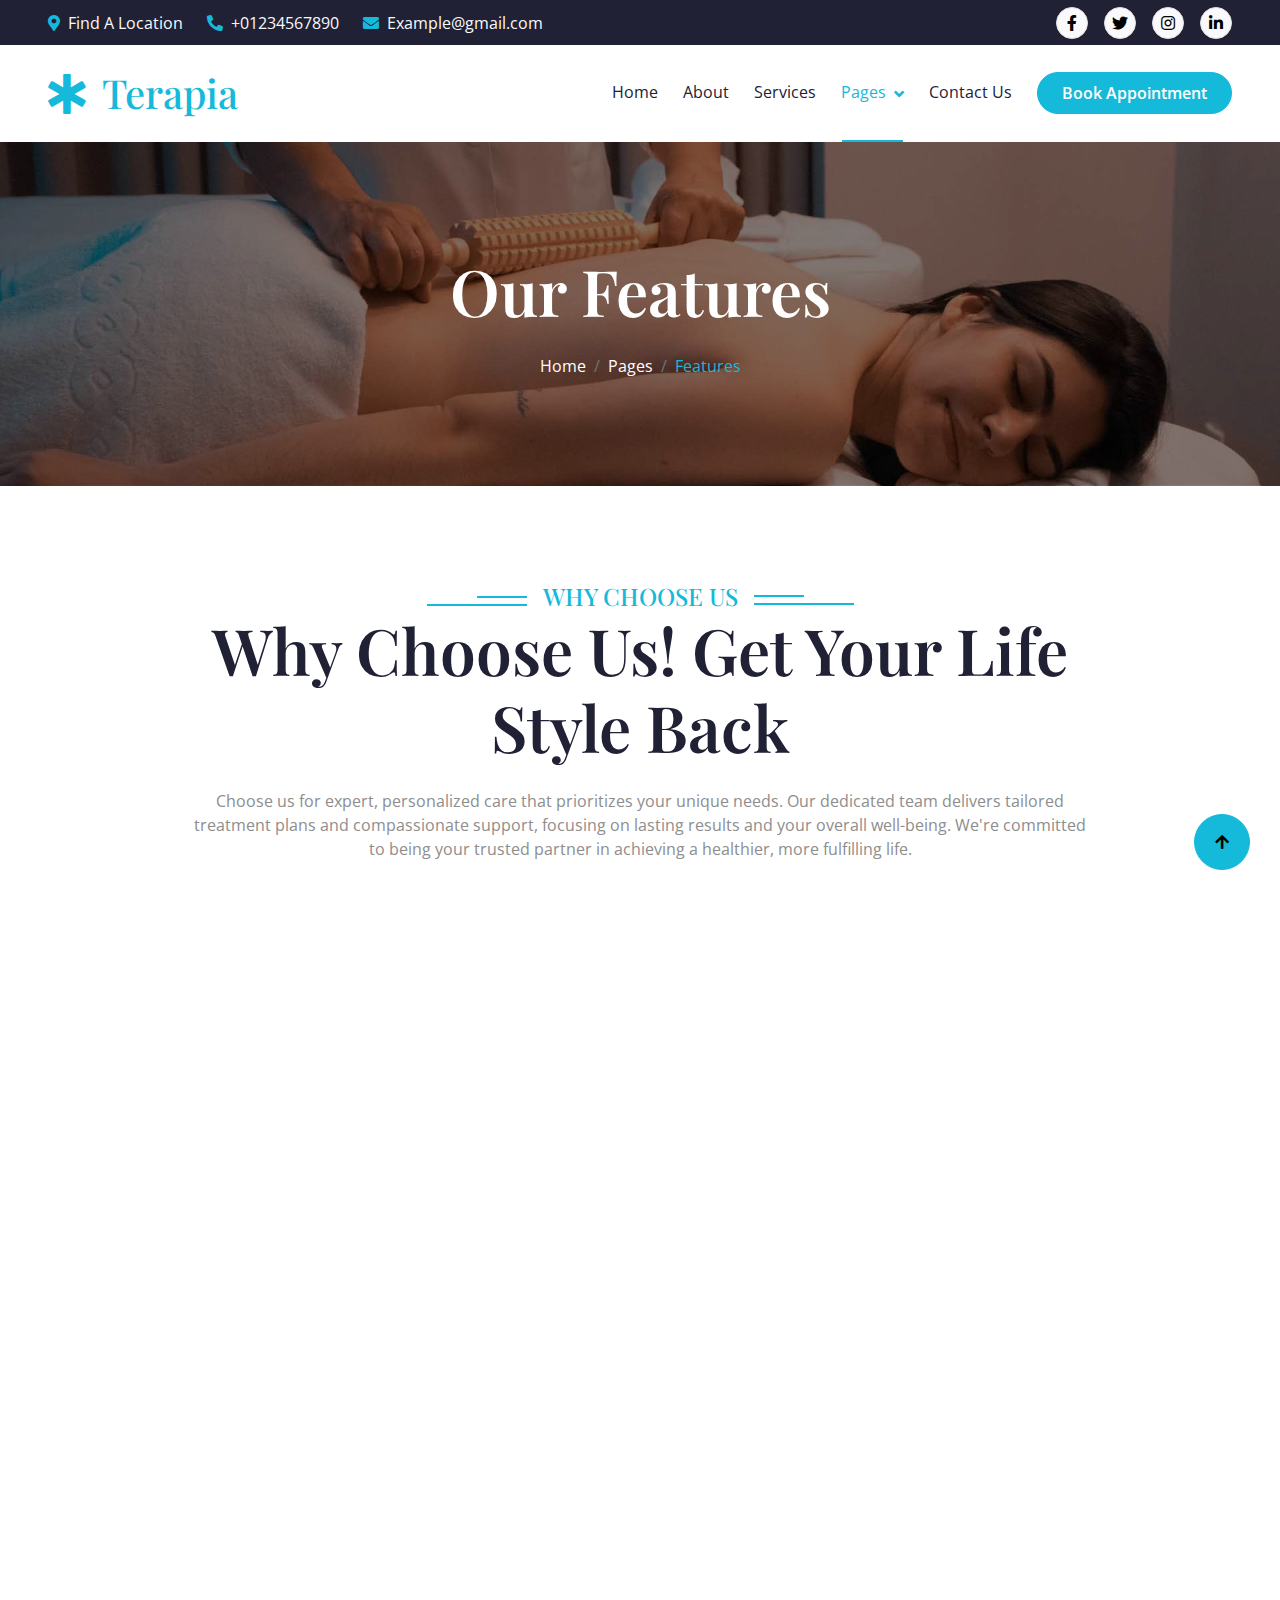
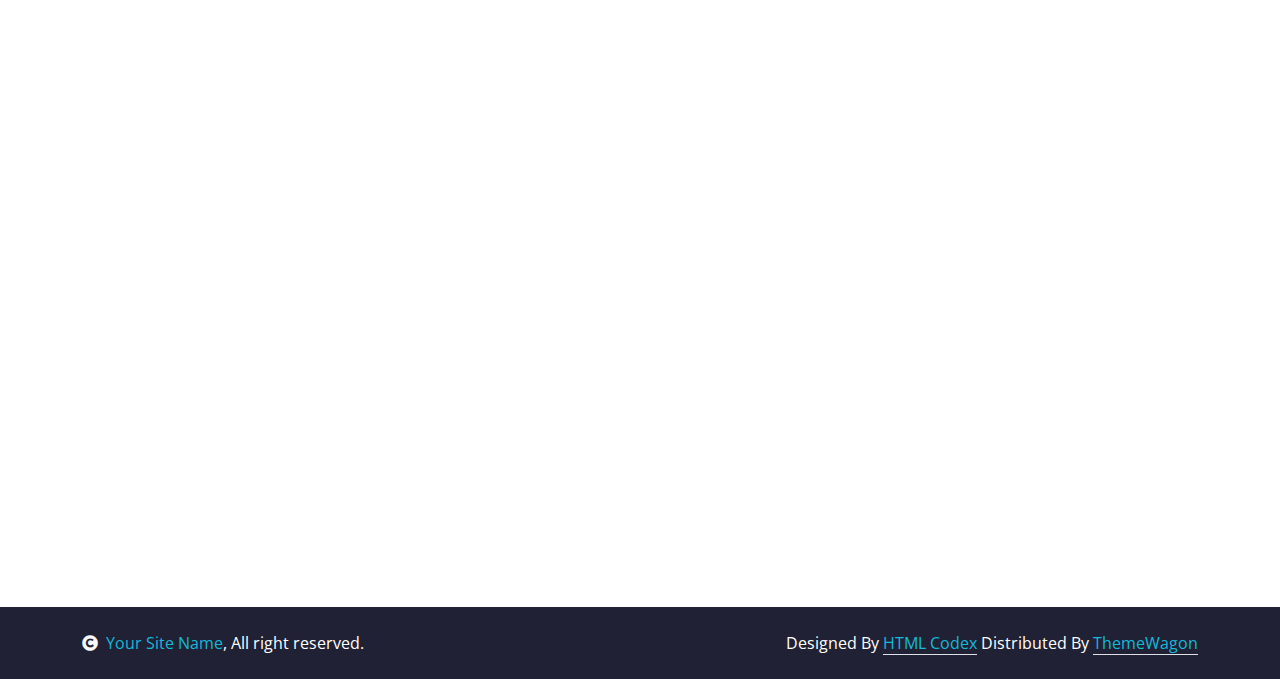
<file: feature.html>
<!DOCTYPE html>
<html lang="en">

    <head>
        <meta charset="utf-8">
        <title>Terapia - Physical Therapy Website Template</title>
        <meta content="width=device-width, initial-scale=1.0" name="viewport">
        <meta content="" name="keywords">
        <meta content="" name="description">

        <!-- Google Web Fonts -->
        <link rel="preconnect" href="https://fonts.googleapis.com">
        <link rel="preconnect" href="https://fonts.gstatic.com" crossorigin>
        <link href="https://fonts.googleapis.com/css2?family=Open+Sans:wght@400;500;600&family=Playfair+Display:wght@400;500;600&display=swap" rel="stylesheet"> 

        <!-- Icon Font Stylesheet -->
        <link rel="stylesheet" href="https://use.fontawesome.com/releases/v5.15.4/css/all.css"/>
        <link href="https://cdn.jsdelivr.net/npm/bootstrap-icons@1.4.1/font/bootstrap-icons.css" rel="stylesheet">

        <!-- Libraries Stylesheet -->
        <link href="lib/animate/animate.min.css" rel="stylesheet">
        <link href="lib/owlcarousel/assets/owl.carousel.min.css" rel="stylesheet">


        <!-- Customized Bootstrap Stylesheet -->
        <link href="css/bootstrap.min.css" rel="stylesheet">

        <!-- Template Stylesheet -->
        <link href="css/style.css" rel="stylesheet">
    </head>

    <body>

        <!-- Spinner Start -->
        <!-- <div id="spinner" class="show bg-white position-fixed translate-middle w-100 vh-100 top-50 start-50 d-flex align-items-center justify-content-center">
            <div class="spinner-border text-primary" style="width: 3rem; height: 3rem;" role="status">
                <span class="sr-only">Loading...</span>
            </div>
        </div> -->
        <!-- Spinner End -->


        <!-- Topbar Start -->
        <div class="container-fluid bg-dark px-5 d-none d-lg-block">
            <div class="row gx-0 align-items-center" style="height: 45px;">
                <div class="col-lg-8 text-center text-lg-start mb-lg-0">
                    <div class="d-flex flex-wrap">
                        <a href="#" class="text-light me-4"><i class="fas fa-map-marker-alt text-primary me-2"></i>Find A Location</a>
                        <a href="#" class="text-light me-4"><i class="fas fa-phone-alt text-primary me-2"></i>+01234567890</a>
                        <a href="#" class="text-light me-0"><i class="fas fa-envelope text-primary me-2"></i>Example@gmail.com</a>
                    </div>
                </div>
                <div class="col-lg-4 text-center text-lg-end">
                    <div class="d-flex align-items-center justify-content-end">
                        <a href="#" class="btn btn-light btn-square border rounded-circle nav-fill me-3"><i class="fab fa-facebook-f"></i></a>
                        <a href="#" class="btn btn-light btn-square border rounded-circle nav-fill me-3"><i class="fab fa-twitter"></i></a>
                        <a href="#" class="btn btn-light btn-square border rounded-circle nav-fill me-3"><i class="fab fa-instagram"></i></a>
                        <a href="#" class="btn btn-light btn-square border rounded-circle nav-fill me-0"><i class="fab fa-linkedin-in"></i></a>
                    </div>
                </div>
            </div>
        </div>
        <!-- Topbar End -->


        <!-- Navbar & Hero Start -->
        <div class="container-fluid position-relative p-0">
            <nav class="navbar navbar-expand-lg navbar-light bg-white px-4 px-lg-5 py-3 py-lg-0">
                <a href="index.html" class="navbar-brand p-0">
                    <h1 class="text-primary m-0"><i class="fas fa-star-of-life me-3"></i>Terapia</h1>
                    <!-- <img src="img/logo.png" alt="Logo"> -->
                </a>
                <button class="navbar-toggler" type="button" data-bs-toggle="collapse" data-bs-target="#navbarCollapse">
                    <span class="fa fa-bars"></span>
                </button>
                <div class="collapse navbar-collapse" id="navbarCollapse">
                    <div class="navbar-nav ms-auto py-0">
                        <a href="index.html" class="nav-item nav-link">Home</a>
                        <a href="about.html" class="nav-item nav-link">About</a>
                        <a href="service.html" class="nav-item nav-link">Services</a>
                        <div class="nav-item dropdown">
                            <a href="#" class="nav-link dropdown-toggle active" data-bs-toggle="dropdown">Pages</a>
                            <div class="dropdown-menu m-0">
                                <a href="appointment.html" class="dropdown-item">Appointment</a>
                                <a href="feature.html" class="dropdown-item active">Features</a>
                                <a href="blog.html" class="dropdown-item">Our Blog</a>
                                <a href="team.html" class="dropdown-item">Our Team</a>
                                <a href="testimonial.html" class="dropdown-item">Testimonial</a>
                                <a href="404.html" class="dropdown-item">404 Page</a>
                            </div>
                        </div>
                        <a href="contact.html" class="nav-item nav-link">Contact Us</a>
                    </div>
                    <a href="#" class="btn btn-primary rounded-pill text-white py-2 px-4 flex-wrap flex-sm-shrink-0">Book Appointment</a>
                </div>
            </nav>
        </div>
        <!-- Navbar End -->


        <!-- Header Start -->
        <div class="container-fluid bg-breadcrumb">
            <div class="container text-center py-5" style="max-width: 900px;">
                <h3 class="text-white display-3 mb-4 wow fadeInDown" data-wow-delay="0.1s">Our Features</h1>
                <ol class="breadcrumb justify-content-center mb-0 wow fadeInDown" data-wow-delay="0.3s">
                    <li class="breadcrumb-item"><a href="index.html">Home</a></li>
                    <li class="breadcrumb-item"><a href="#">Pages</a></li>
                    <li class="breadcrumb-item active text-primary">Features</li>
                </ol>    
            </div>
        </div>
        <!-- Header End -->


        <!-- Feature Start -->
        <div class="container-fluid feature py-5">
            <div class="container py-5">
                <div class="section-title mb-5 wow fadeInUp" data-wow-delay="0.1s">
                    <div class="sub-style">
                        <h4 class="sub-title px-3 mb-0">Why Choose Us</h4>
                    </div>
                    <h1 class="display-3 mb-4">Why Choose Us! Get Your Life Style Back</h1>
                    <p class="mb-0">Choose us for expert, personalized care that prioritizes your unique needs. Our dedicated team delivers tailored treatment plans and compassionate support, focusing on lasting results and your overall well-being. We're committed to being your trusted partner in achieving a healthier, more fulfilling life.</p>
                </div>
                <div class="row g-4 justify-content-center">
                    <div class="col-md-6 col-lg-4 col-xl-3 wow fadeInUp" data-wow-delay="0.1s">
                        <div class="row-cols-1 feature-item p-4">
                            <div class="col-12">
                                <div class="feature-icon mb-4">
                                    <div class="p-3 d-inline-flex bg-white rounded">
                                        <i class="fas fa-diagnoses fa-4x text-primary"></i>
                                    </div>
                                </div>
                                <div class="feature-content d-flex flex-column">
                                    <h5 class="mb-4">Licensed Therapist</h5>
                                    <p class="mb-0">Experience the difference with our team of highly qualified, licensed therapists.</p>
                                </div>
                            </div>
                        </div>
                    </div>
                    <div class="col-md-6 col-lg-4 col-xl-3 wow fadeInUp" data-wow-delay="0.3s">
                        <div class="row-cols-1 feature-item p-4">
                            <div class="col-12">
                                <div class="feature-icon mb-4">
                                    <div class="p-3 d-inline-flex bg-white rounded">
                                        <i class="fas fa-briefcase-medical fa-4x text-primary"></i>
                                    </div>
                                </div>
                                <div class="feature-content d-flex flex-column">
                                    <h5 class="mb-4">Personalized Treatment</h5>
                                    <p class="mb-0">Personalized treatment tailored to your unique needs for optimal results.</p>
                                </div>
                            </div>
                        </div>
                    </div>
                    <div class="col-md-6 col-lg-4 col-xl-3 wow fadeInUp" data-wow-delay="0.5s">
                        <div class="row-cols-1 feature-item p-4">
                            <div class="col-12">
                                <div class="feature-icon mb-4">
                                    <div class="p-3 d-inline-flex bg-white rounded">
                                        <i class="fas fa-hospital-user fa-4x text-primary"></i>
                                    </div>
                                </div>
                                <div class="feature-content d-flex flex-column">
                                    <h5 class="mb-4">Therapy Goals</h5>
                                    <p class="mb-0">Your personalized roadmap to healing and growth</p>
                                </div>
                            </div>
                        </div>
                    </div>
                    <div class="col-md-6 col-lg-4 col-xl-3 wow fadeInUp" data-wow-delay="0.7s">
                        <div class="row-cols-1 feature-item p-4">
                            <div class="col-12">
                                <div class="feature-icon mb-4">
                                    <div class="p-3 d-inline-flex bg-white rounded">
                                        <i class="fas fa-users fa-4x text-primary"></i>
                                    </div>
                                </div>
                                <div class="feature-content d-flex flex-column">
                                    <h5 class="mb-4">Practitioners Network</h5>
                                    <p class="mb-0">A strong practitioner's network collaborative care for comprehensive well-being.</p>
                                </div>
                            </div>
                        </div>
                    </div>
                    <div class="col-md-6 col-lg-4 col-xl-3 wow fadeInUp" data-wow-delay="0.1s">
                        <div class="row-cols-1 feature-item p-4">
                            <div class="col-12">
                                <div class="feature-icon mb-4">
                                    <div class="p-3 d-inline-flex bg-white rounded">
                                        <i class="fas fa-spa fa-4x text-primary"></i>
                                    </div>
                                </div>
                                <div class="feature-content d-flex flex-column">
                                    <h5 class="mb-4">Comfortable Center</h5>
                                    <p class="mb-0">Relax, heal, and thrive in our comfortable center.</p>
                                </div>
                            </div>
                        </div>
                    </div>
                    <div class="col-md-6 col-lg-4 col-xl-3 wow fadeInUp" data-wow-delay="0.3s">
                        <div class="row-cols-1 feature-item p-4">
                            <div class="col-12">
                                <div class="feature-icon mb-4">
                                    <div class="p-3 d-inline-flex bg-white rounded">
                                        <i class="fas fa-heart fa-4x text-primary"></i>
                                    </div>
                                </div>
                                <div class="feature-content d-flex flex-column">
                                    <h5 class="mb-4">Experienced Staff</h5>
                                    <p class="mb-0">Our experienced staff delivers personalized attention and effective treatment.</p>
                                </div>
                            </div>
                        </div>
                    </div>
                    <div class="col-md-6 col-lg-4 col-xl-3 wow fadeInUp" data-wow-delay="0.5s">
                        <div class="row-cols-1 feature-item p-4">
                            <div class="col-12">
                                <div class="feature-icon mb-4">
                                    <div class="p-3 d-inline-flex bg-white rounded">
                                        <i class="fab fa-pied-piper fa-4x text-primary"></i>
                                    </div>
                                </div>
                                <div class="feature-content d-flex flex-column">
                                    <h5 class="mb-4">Therapy Goals</h5>
                                    <p class="mb-0">Your personalized roadmap to healing and growth</p>
                                </div>
                            </div>
                        </div>
                    </div>
                    <div class="col-md-6 col-lg-4 col-xl-3 wow fadeInUp" data-wow-delay="0.7s">
                        <div class="row-cols-1 feature-item p-4">
                            <div class="col-12">
                                <div class="feature-icon mb-4">
                                    <div class="p-3 d-inline-flex bg-white rounded">
                                        <i class="fas fa-user-md fa-4x text-primary"></i>
                                    </div>
                                </div>
                                <div class="feature-content d-flex flex-column">
                                    <h5 class="mb-4">Licensed Therapist</h5>
                                    <p class="mb-0">Experience the difference with our team of highly qualified, licensed therapists.</p>
                                </div>
                            </div>
                        </div>
                    </div>
                    <div class="col-12 text-center wow fadeInUp" data-wow-delay="0.2s">
                        <a href="#" class="btn btn-primary rounded-pill text-white py-3 px-5">More Details</a>
                    </div>
                </div>
            </div>
        </div>
        <!-- Feature End -->


        <!-- Footer Start -->
        <div class="container-fluid footer py-5 wow fadeIn" data-wow-delay="0.2s">
            <div class="container py-5">
                <div class="row g-5">
                    <div class="col-md-6 col-lg-6 col-xl-3">
                        <div class="footer-item d-flex flex-column">
                            <h4 class="text-white mb-4"><i class="fas fa-star-of-life me-3"></i>Terapia</h4>
                            <p>Lorem ipsum dolor sit amet consectetur adipisicing elit. Delectus dolorem impedit eos autem dolores laudantium quia, qui similique
                            </p>
                            <div class="d-flex align-items-center">
                                <i class="fas fa-share fa-2x text-white me-2"></i>
                                <a class="btn-square btn btn-primary text-white rounded-circle mx-1" href=""><i class="fab fa-facebook-f"></i></a>
                                <a class="btn-square btn btn-primary text-white rounded-circle mx-1" href=""><i class="fab fa-twitter"></i></a>
                                <a class="btn-square btn btn-primary text-white rounded-circle mx-1" href=""><i class="fab fa-instagram"></i></a>
                                <a class="btn-square btn btn-primary text-white rounded-circle mx-1" href=""><i class="fab fa-linkedin-in"></i></a>
                            </div>
                        </div>
                    </div>
                    <div class="col-md-6 col-lg-6 col-xl-3">
                        <div class="footer-item d-flex flex-column">
                            <h4 class="mb-4 text-white">Quick Links</h4>
                            <a href=""><i class="fas fa-angle-right me-2"></i> About Us</a>
                            <a href=""><i class="fas fa-angle-right me-2"></i> Contact Us</a>
                            <a href=""><i class="fas fa-angle-right me-2"></i> Privacy Policy</a>
                            <a href=""><i class="fas fa-angle-right me-2"></i> Terms & Conditions</a>
                            <a href=""><i class="fas fa-angle-right me-2"></i> Our Blog & News</a>
                            <a href=""><i class="fas fa-angle-right me-2"></i> Our Team</a>
                        </div>
                    </div>
                    <div class="col-md-6 col-lg-6 col-xl-3">
                        <div class="footer-item d-flex flex-column">
                            <h4 class="mb-4 text-white">Terapia Services</h4>
                            <a href=""><i class="fas fa-angle-right me-2"></i> All Services</a>
                            <a href=""><i class="fas fa-angle-right me-2"></i> Physiotherapy</a>
                            <a href=""><i class="fas fa-angle-right me-2"></i> Diagnostics</a>
                            <a href=""><i class="fas fa-angle-right me-2"></i> Manual Therapy</a>
                            <a href=""><i class="fas fa-angle-right me-2"></i> Massage Therapy</a>
                            <a href=""><i class="fas fa-angle-right me-2"></i> Rehabilitation</a>
                        </div>
                    </div>
                    <div class="col-md-6 col-lg-6 col-xl-3">
                        <div class="footer-item d-flex flex-column">
                            <h4 class="mb-4 text-white">Contact Info</h4>
                            <a href=""><i class="fa fa-map-marker-alt me-2"></i> 123 Street, New York, USA</a>
                            <a href=""><i class="fas fa-envelope me-2"></i> info@example.com</a>
                            <a href=""><i class="fas fa-envelope me-2"></i> info@example.com</a>
                            <a href=""><i class="fas fa-phone me-2"></i> +012 345 67890</a>
                            <a href="" class="mb-3"><i class="fas fa-print me-2"></i> +012 345 67890</a>
                        </div>
                    </div>
                </div>
            </div>
        </div>
        <!-- Footer End -->
        
        <!-- Copyright Start -->
        <div class="container-fluid copyright py-4">
            <div class="container">
                <div class="row g-4 align-items-center">
                    <div class="col-md-6 text-center text-md-start mb-md-0">
                        <span class="text-white"><a href="#"><i class="fas fa-copyright text-light me-2"></i>Your Site Name</a>, All right reserved.</span>
                    </div>
                    <div class="col-md-6 text-center text-md-end text-white">
                        <!--/*** This template is free as long as you keep the below author’s credit link/attribution link/backlink. ***/-->
                        <!--/*** If you'd like to use the template without the below author’s credit link/attribution link/backlink, ***/-->
                        <!--/*** you can purchase the Credit Removal License from "https://htmlcodex.com/credit-removal". ***/-->
                        Designed By <a class="border-bottom" href="https://htmlcodex.com">HTML Codex</a> Distributed By <a class="border-bottom" href="https://themewagon.com">ThemeWagon</a>
                    </div>
                </div>
            </div>
        </div>
        <!-- Copyright End -->

        <!-- Back to Top -->
        <a href="#" class="btn btn-primary btn-lg-square back-to-top"><i class="fa fa-arrow-up"></i></a>   

        
        <!-- JavaScript Libraries -->
        <script src="https://ajax.googleapis.com/ajax/libs/jquery/3.6.4/jquery.min.js"></script>
        <script src="https://cdn.jsdelivr.net/npm/bootstrap@5.0.0/dist/js/bootstrap.bundle.min.js"></script>
        <script src="lib/wow/wow.min.js"></script>
        <script src="lib/easing/easing.min.js"></script>
        <script src="lib/waypoints/waypoints.min.js"></script>
        <script src="lib/owlcarousel/owl.carousel.min.js"></script>
        

        <!-- Template Javascript -->
        <script src="js/main.js"></script>
        
    </body>

</html>
</file>
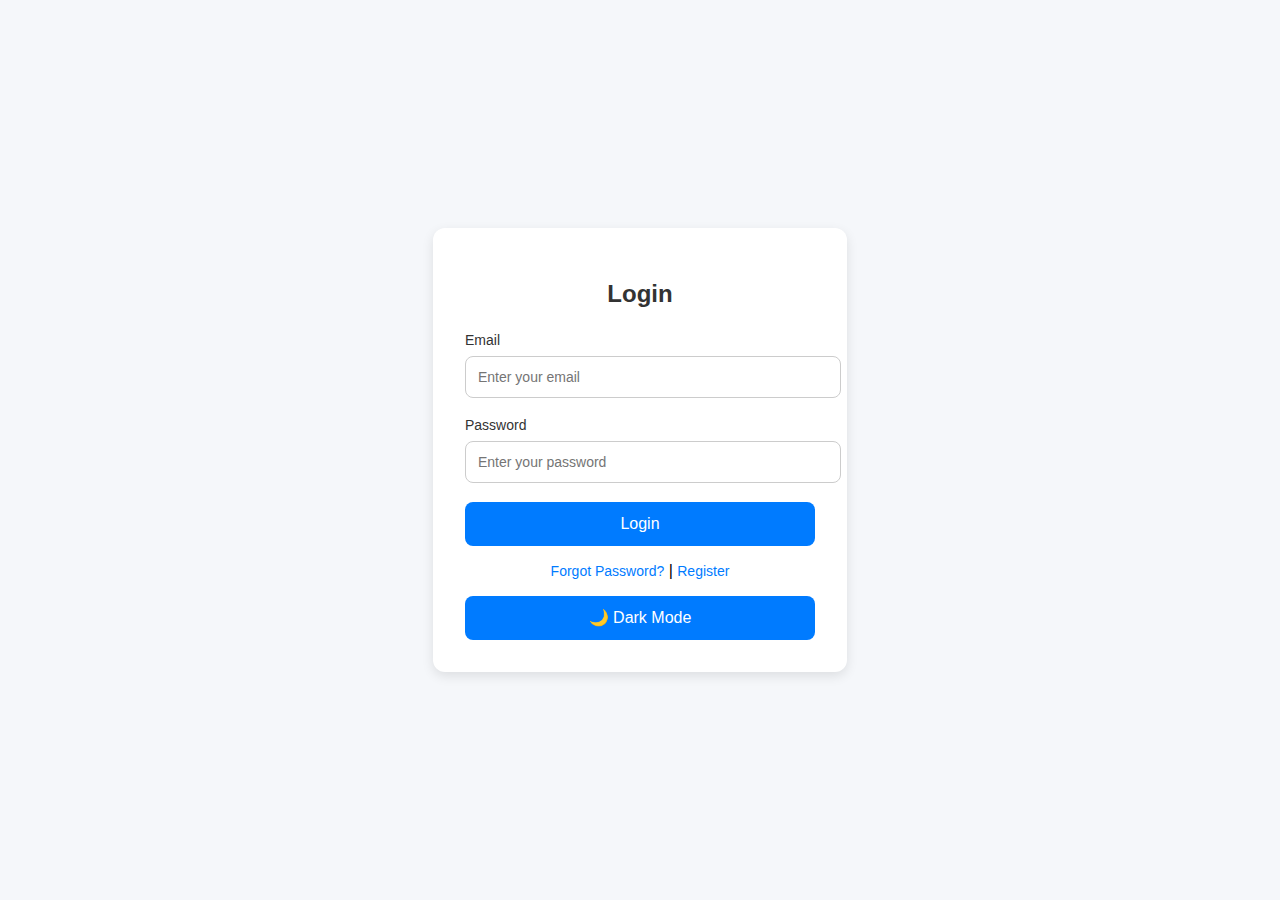
<file: login.html>
<!DOCTYPE html>
<html lang="en">
<head>
  <meta charset="UTF-8">
  <title>Login</title>
  <style>
    :root {
      --bg-color: #f5f7fa;
      --card-bg: #fff;
      --text-color: #333;
      --input-bg: #fff;
      --input-border: #ccc;
      --btn-bg: #007BFF;
      --btn-hover: #0056b3;
      --link-color: #007BFF;
    }

    body.dark {
      --bg-color: #1e1e2f;
      --card-bg: #2a2a3d;
      --text-color: #f0f0f0;
      --input-bg: #3b3b52;
      --input-border: #555;
      --btn-bg: #4f8cff;
      --btn-hover: #3670d7;
      --link-color: #4f8cff;
    }

    body {
      font-family: Arial, sans-serif;
      background: var(--bg-color);
      display: flex;
      justify-content: center;
      align-items: center;
      height: 100vh;
      margin: 0;
      transition: background 0.3s;
    }

    .login-container {
      background: var(--card-bg);
      padding: 2rem;
      border-radius: 12px;
      box-shadow: 0 4px 12px rgba(0,0,0,0.1);
      width: 100%;
      max-width: 350px;
      transition: background 0.3s, color 0.3s;
    }

    .login-container h2 {
      text-align: center;
      margin-bottom: 1.5rem;
      color: var(--text-color);
    }

    .login-container label {
      display: block;
      margin-bottom: 0.5rem;
      font-size: 14px;
      color: var(--text-color);
    }

    .login-container input {
      width: 100%;
      padding: 0.75rem;
      margin-bottom: 1.2rem;
      border: 1px solid var(--input-border);
      border-radius: 8px;
      font-size: 14px;
      background: var(--input-bg);
      color: var(--text-color);
      transition: all 0.3s;
    }

    .login-container input:focus {
      border-color: var(--btn-bg);
      outline: none;
    }

    .login-container button {
      width: 100%;
      padding: 0.8rem;
      background: var(--btn-bg);
      border: none;
      border-radius: 8px;
      color: #fff;
      font-size: 16px;
      cursor: pointer;
      transition: background 0.3s;
    }

    .login-container button:hover {
      background: var(--btn-hover);
    }

    .extra-links {
      text-align: center;
      margin-top: 1rem;
    }

    .extra-links a {
      color: var(--link-color);
      text-decoration: none;
      font-size: 14px;
    }

    .extra-links a:hover {
      text-decoration: underline;
    }

    .toggle-theme {
      display: block;
      margin: 1rem auto 0;
      background: transparent;
      border: 1px solid var(--btn-bg);
      border-radius: 20px;
      padding: 0.4rem 1rem;
      color: var(--btn-bg);
      cursor: pointer;
      font-size: 14px;
      transition: all 0.3s;
    }

    .toggle-theme:hover {
      background: var(--btn-bg);
      color: #fff;
    }
  </style>
</head>
<body>
  <div class="login-container">
    <h2>Login</h2>
    <form action="backend/login.php" method="POST">

      <label for="email">Email</label>
      <input type="email" id="email" name="email" placeholder="Enter your email" required>

      <label for="password">Password</label>
      <input type="password" id="password" name="password" placeholder="Enter your password" required>

      <button type="submit">Login</button>
    </form>
    <div class="extra-links">
      <a href="#">Forgot Password?</a> | 
      <a href="register.php">Register</a>
    </div>
    <button class="toggle-theme" id="themeToggle">🌙 Dark Mode</button>
  </div>

  <script>
    const toggleBtn = document.getElementById('themeToggle');
    toggleBtn.addEventListener('click', () => {
      document.body.classList.toggle('dark');
      toggleBtn.textContent = document.body.classList.contains('dark') 
        ? "☀️ Light Mode" 
        : "🌙 Dark Mode";
    });
  </script>
</body>
</html>
</file>
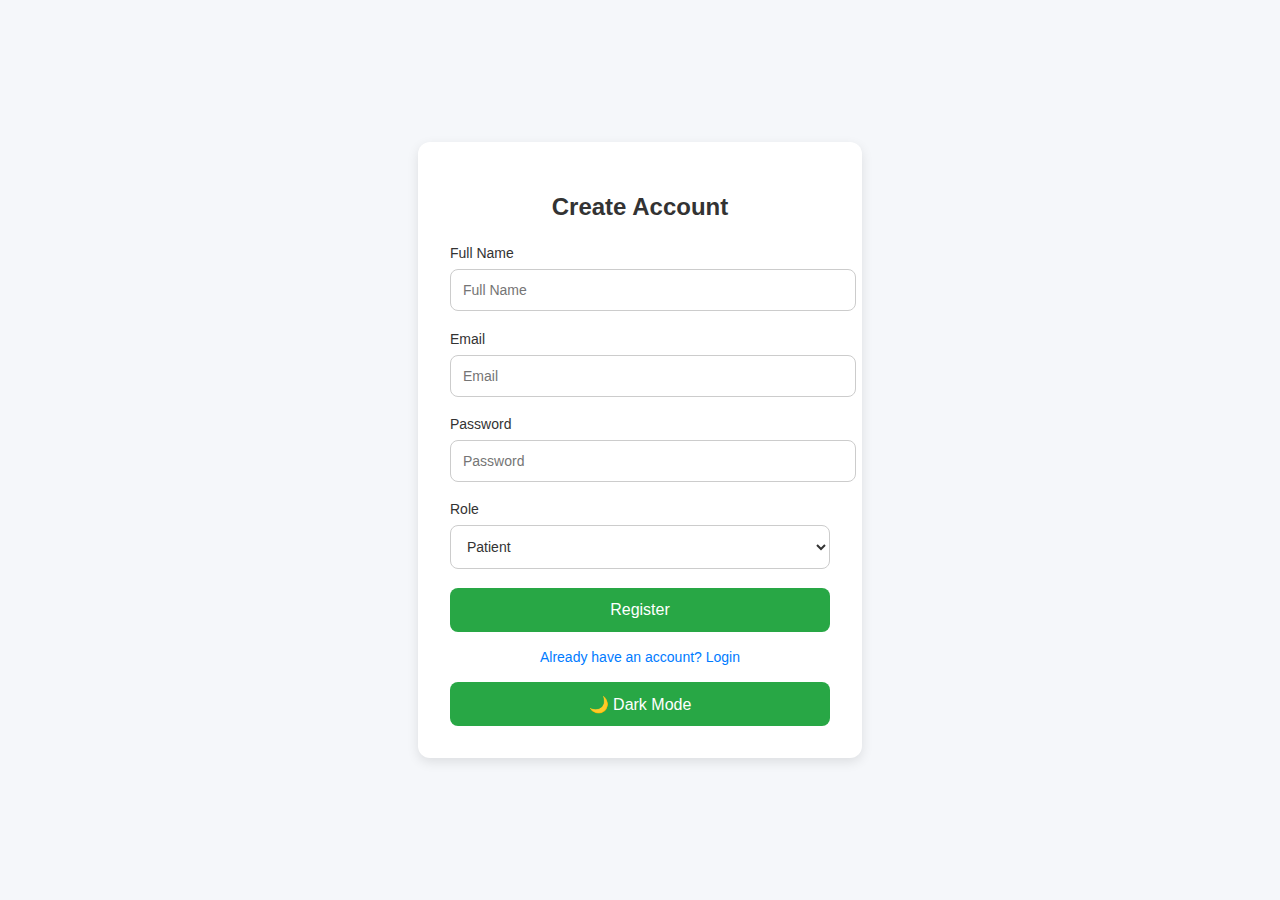
<file: register.html>
<!DOCTYPE html>
<html lang="en">
<head>
  <meta charset="UTF-8">
  <title>Register</title>
  <style>
    :root {
      --bg-color: #f5f7fa;
      --card-bg: #fff;
      --text-color: #333;
      --input-bg: #fff;
      --input-border: #ccc;
      --btn-bg: #28a745;
      --btn-hover: #1e7e34;
      --link-color: #007BFF;
    }

    body.dark {
      --bg-color: #1e1e2f;
      --card-bg: #2a2a3d;
      --text-color: #f0f0f0;
      --input-bg: #3b3b52;
      --input-border: #555;
      --btn-bg: #3ac77a;
      --btn-hover: #2e9f60;
      --link-color: #4f8cff;
    }

    body {
      font-family: Arial, sans-serif;
      background: var(--bg-color);
      display: flex;
      justify-content: center;
      align-items: center;
      height: 100vh;
      margin: 0;
      transition: background 0.3s;
    }

    .register-container {
      background: var(--card-bg);
      padding: 2rem;
      border-radius: 12px;
      box-shadow: 0 4px 12px rgba(0,0,0,0.1);
      width: 100%;
      max-width: 380px;
      transition: background 0.3s, color 0.3s;
    }

    .register-container h2 {
      text-align: center;
      margin-bottom: 1.5rem;
      color: var(--text-color);
    }

    .register-container label {
      display: block;
      margin-bottom: 0.5rem;
      font-size: 14px;
      color: var(--text-color);
    }

    .register-container input,
    .register-container select {
      width: 100%;
      padding: 0.75rem;
      margin-bottom: 1.2rem;
      border: 1px solid var(--input-border);
      border-radius: 8px;
      font-size: 14px;
      background: var(--input-bg);
      color: var(--text-color);
      transition: all 0.3s;
    }

    .register-container input:focus,
    .register-container select:focus {
      border-color: var(--btn-bg);
      outline: none;
    }

    .register-container button {
      width: 100%;
      padding: 0.8rem;
      background: var(--btn-bg);
      border: none;
      border-radius: 8px;
      color: #fff;
      font-size: 16px;
      cursor: pointer;
      transition: background 0.3s;
    }

    .register-container button:hover {
      background: var(--btn-hover);
    }

    .extra-links {
      text-align: center;
      margin-top: 1rem;
    }

    .extra-links a {
      color: var(--link-color);
      text-decoration: none;
      font-size: 14px;
    }

    .extra-links a:hover {
      text-decoration: underline;
    }

    .toggle-theme {
      display: block;
      margin: 1rem auto 0;
      background: transparent;
      border: 1px solid var(--btn-bg);
      border-radius: 20px;
      padding: 0.4rem 1rem;
      color: var(--btn-bg);
      cursor: pointer;
      font-size: 14px;
      transition: all 0.3s;
    }

    .toggle-theme:hover {
      background: var(--btn-bg);
      color: #fff;
    }
  </style>
</head>
<body>
  <div class="register-container">
    <h2>Create Account</h2>
    <form action="backend/register.php" method="POST">

      <label for="name">Full Name</label>
      <input type="text" id="name" name="name" placeholder="Full Name" required>

      <label for="email">Email</label>
      <input type="email" id="email" name="email" placeholder="Email" required>

      <label for="password">Password</label>
      <input type="password" id="password" name="password" placeholder="Password" required>

      <label for="role">Role</label>
      <select id="role" name="role">
        <option value="patient">Patient</option>
        <option value="doctor">Doctor</option>
      </select>

      <button type="submit">Register</button>
    </form>
    <div class="extra-links">
      <a href="login.html">Already have an account? Login</a>
    </div>
    <button class="toggle-theme" id="themeToggle">🌙 Dark Mode</button>
  </div>

  <script>
    const toggleBtn = document.getElementById('themeToggle');
    toggleBtn.addEventListener('click', () => {
      document.body.classList.toggle('dark');
      toggleBtn.textContent = document.body.classList.contains('dark') 
        ? "☀️ Light Mode" 
        : "🌙 Dark Mode";
    });
  </script>
</body>
</html>
</file>
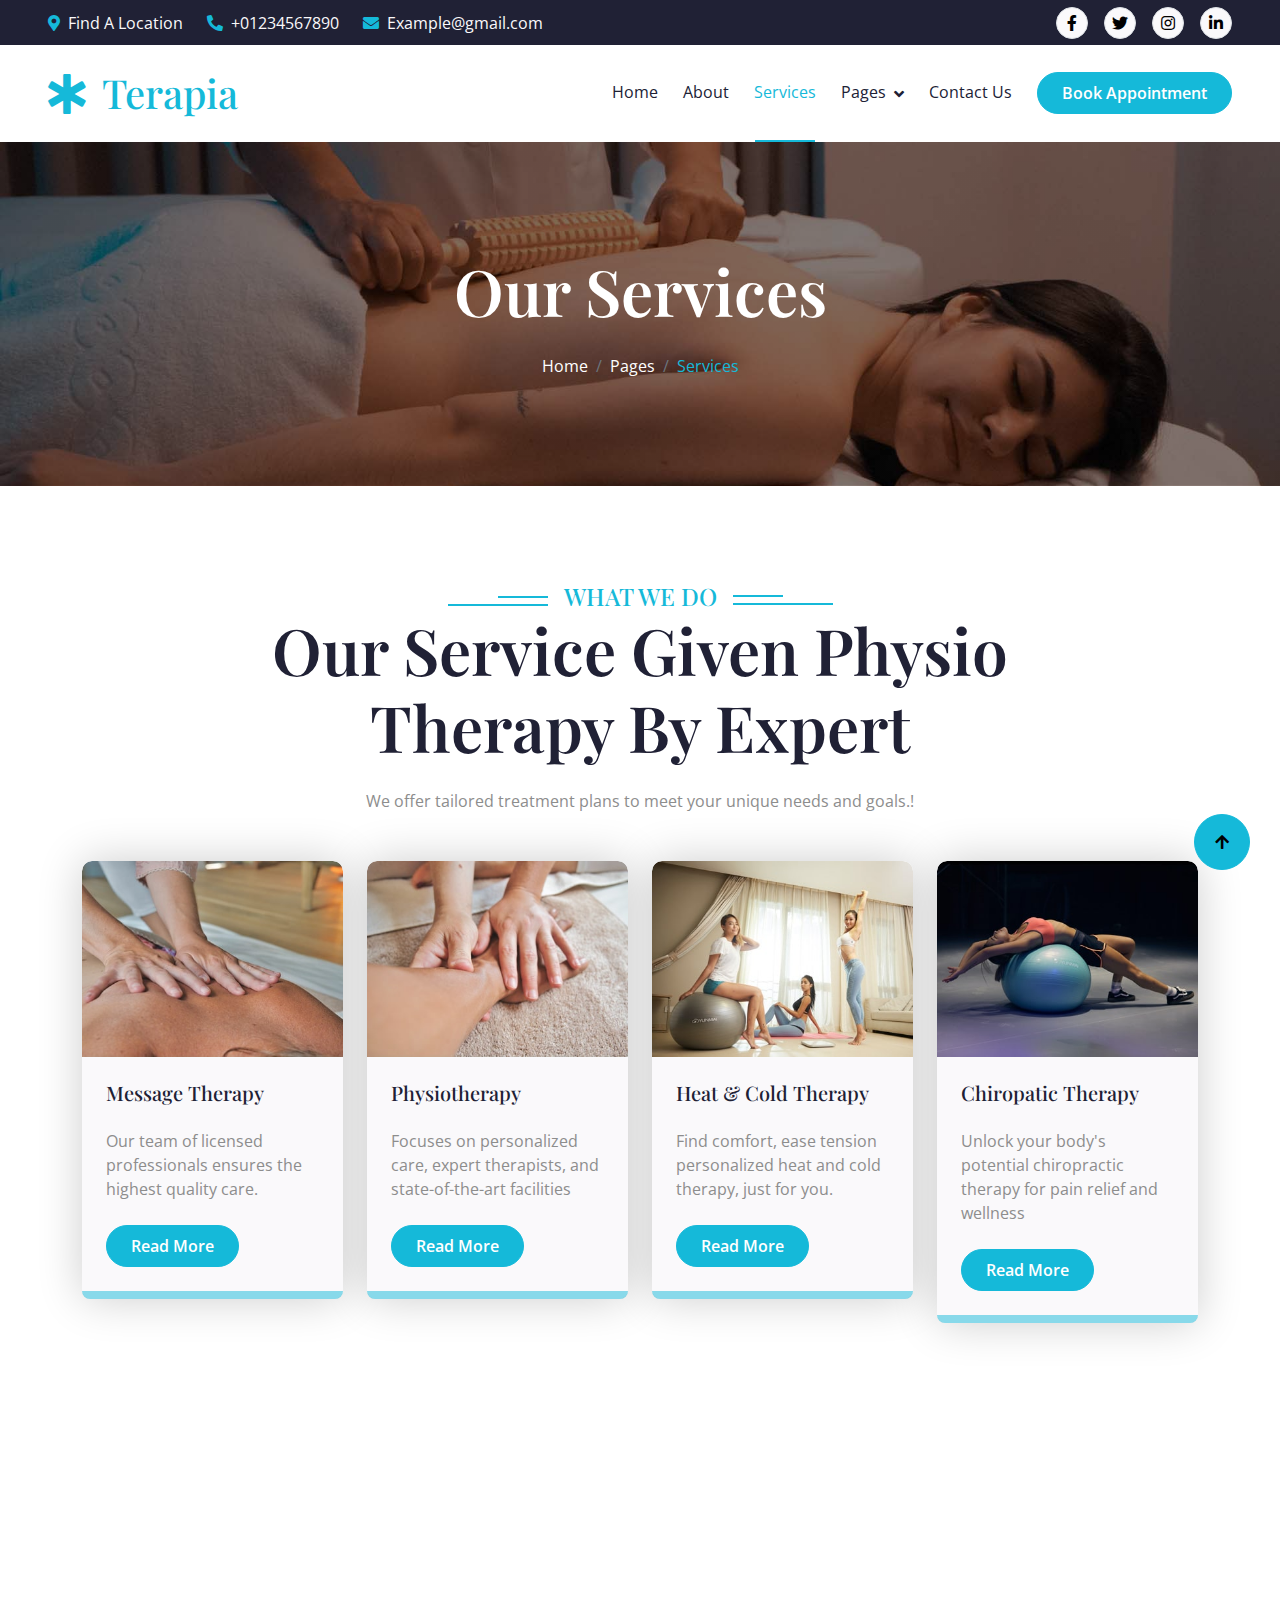
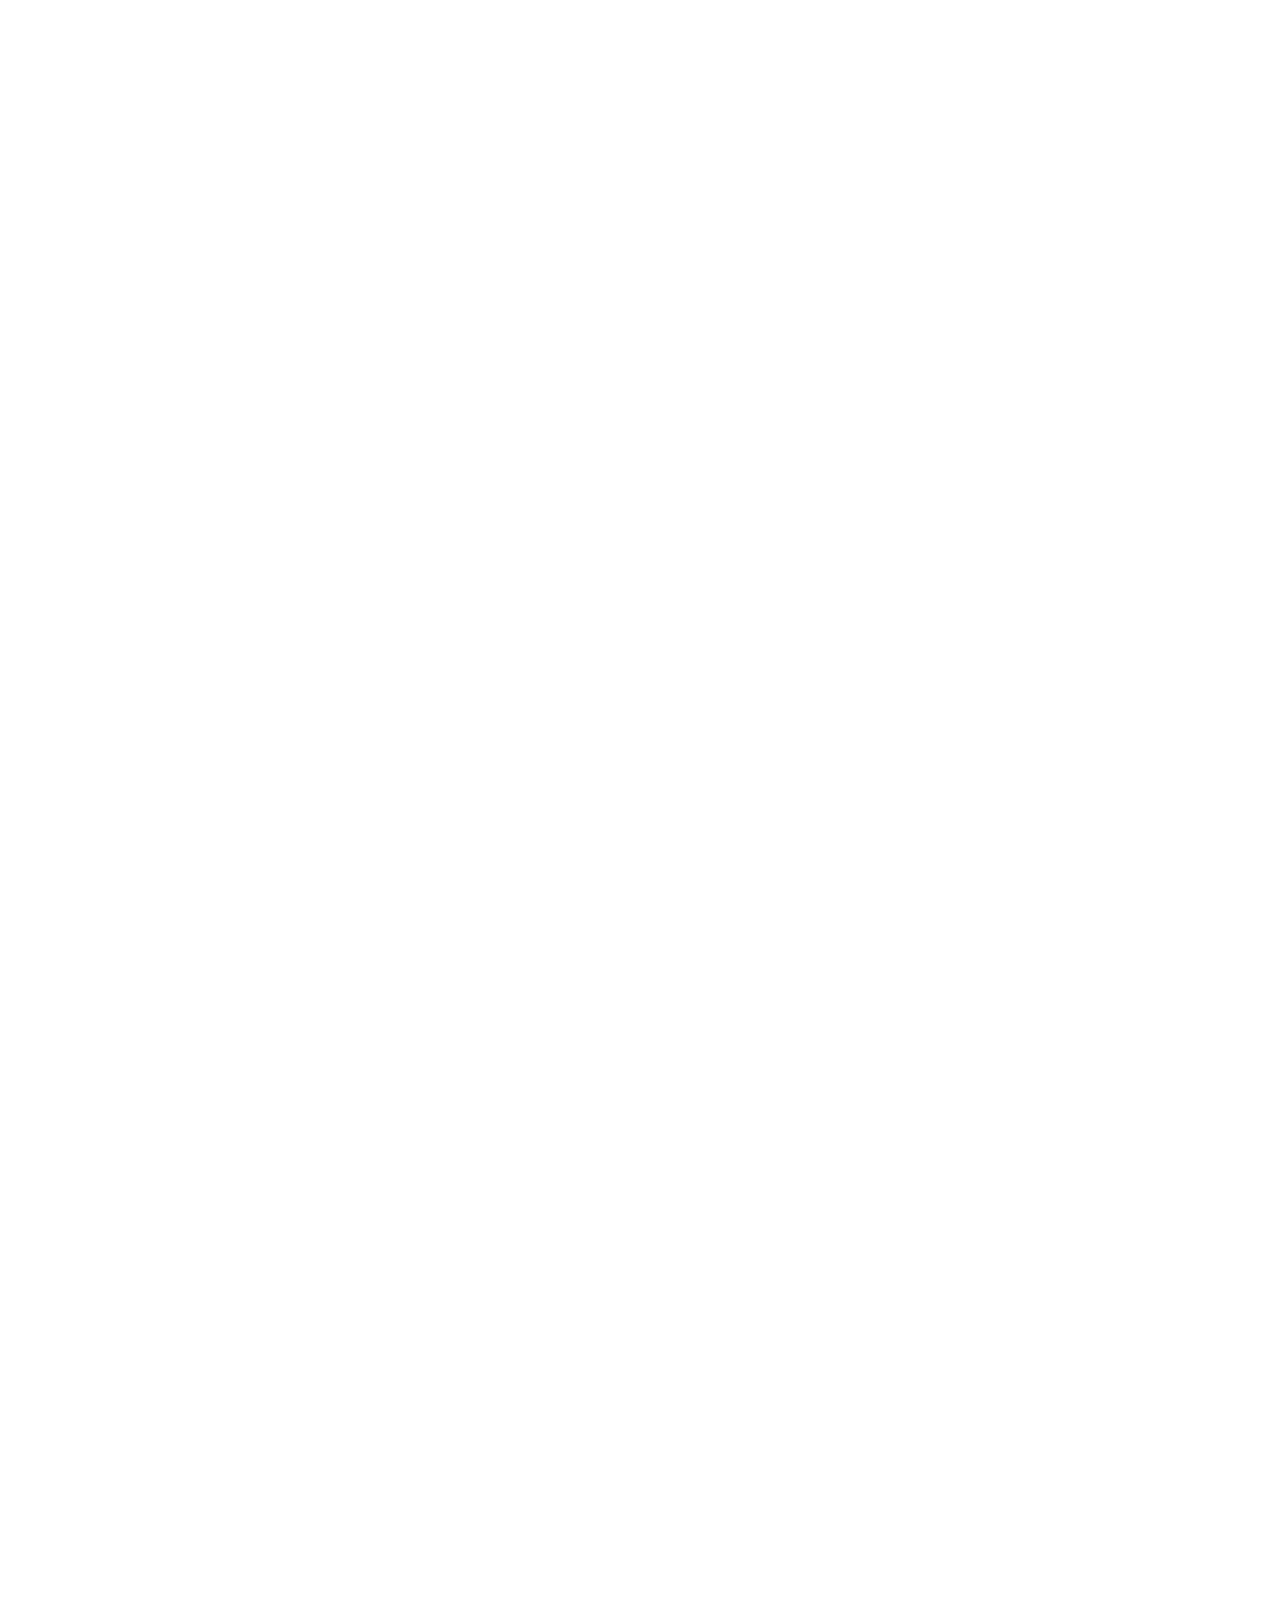
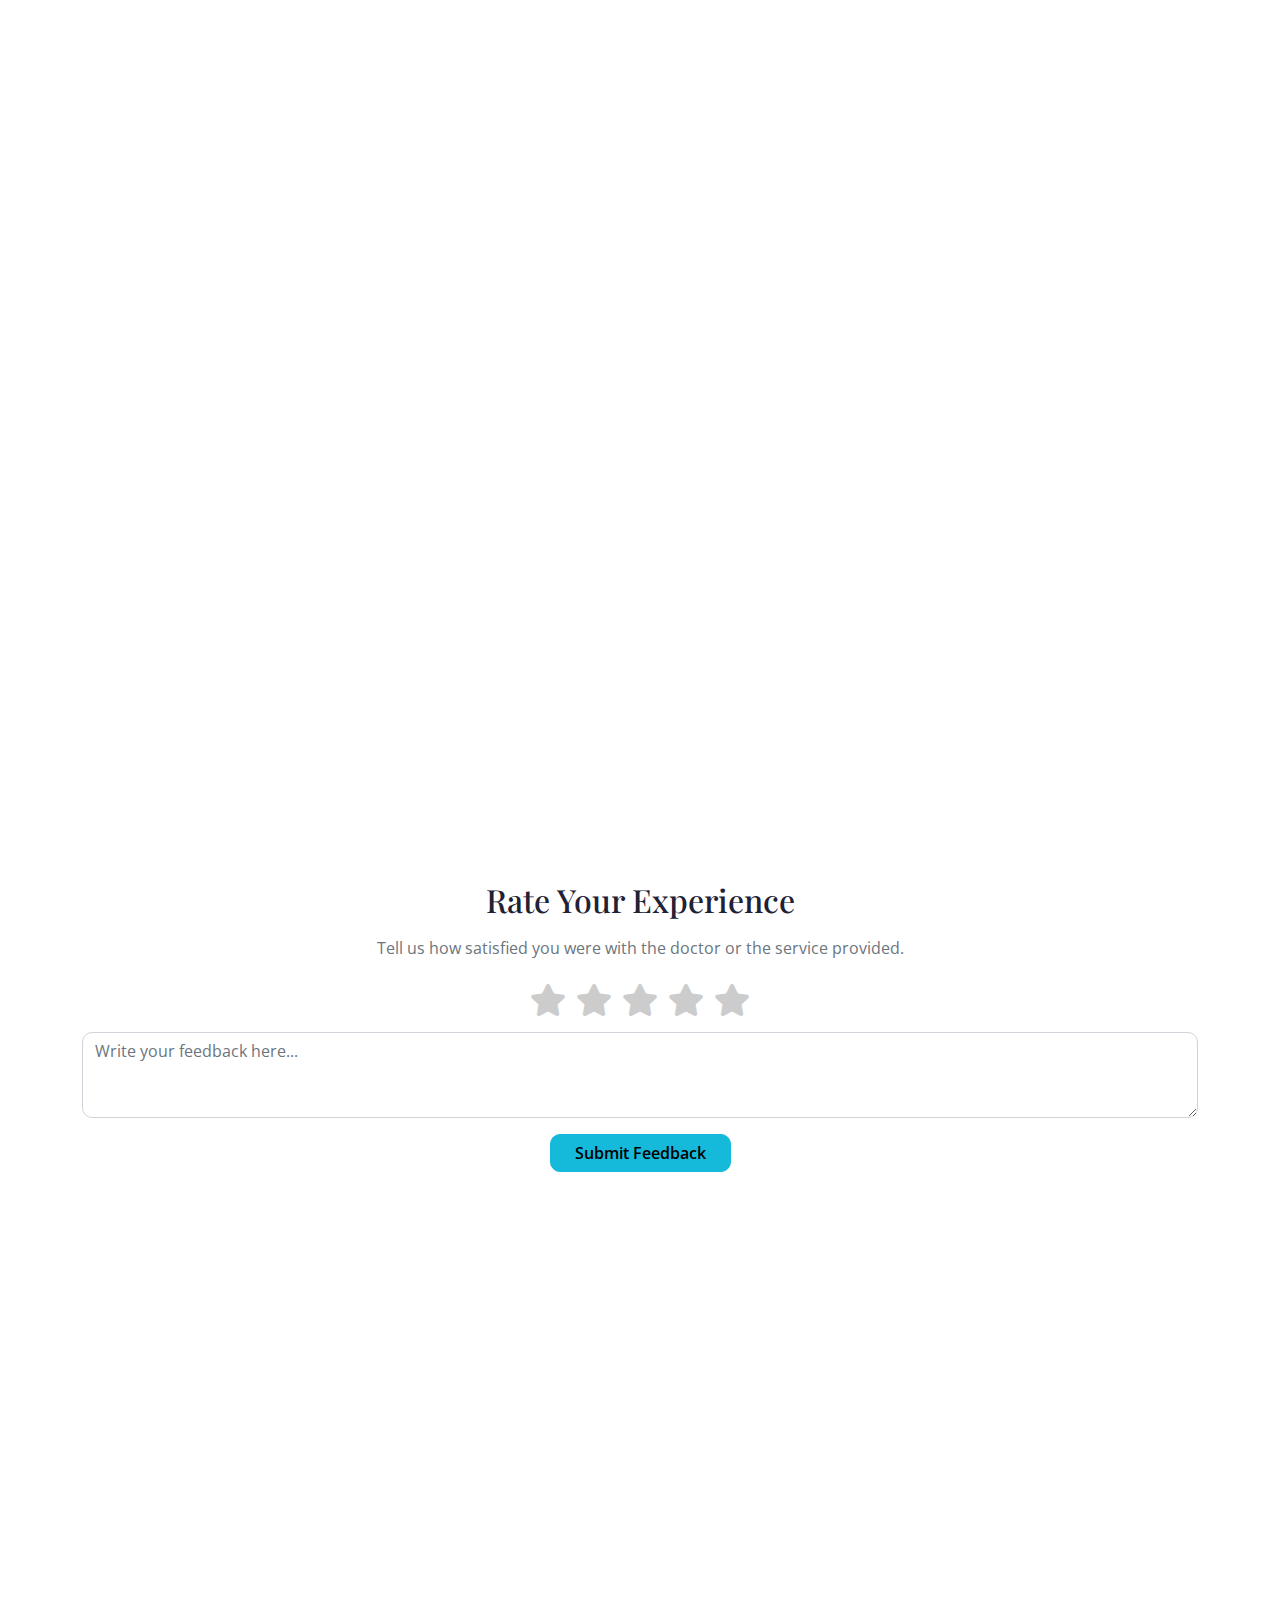
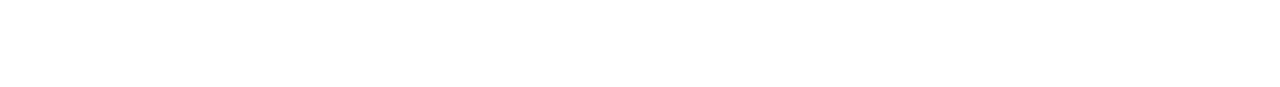
<file: service.html>
<!DOCTYPE html>
<html lang="en">

    <head>
        <meta charset="utf-8">
        <title>Terapia - Physical Therapy Website Template</title>
        <meta content="width=device-width, initial-scale=1.0" name="viewport">
        <meta content="" name="keywords">
        <meta content="" name="description">

        <!-- Google Web Fonts -->
        <link rel="preconnect" href="https://fonts.googleapis.com">
        <link rel="preconnect" href="https://fonts.gstatic.com" crossorigin>
        <link href="https://fonts.googleapis.com/css2?family=Open+Sans:wght@400;500;600&family=Playfair+Display:wght@400;500;600&display=swap" rel="stylesheet"> 

        <!-- Icon Font Stylesheet -->
        <link rel="stylesheet" href="https://use.fontawesome.com/releases/v5.15.4/css/all.css"/>
        <link href="https://cdn.jsdelivr.net/npm/bootstrap-icons@1.4.1/font/bootstrap-icons.css" rel="stylesheet">

        <!-- Libraries Stylesheet -->
        <link href="lib/animate/animate.min.css" rel="stylesheet">
        <link href="lib/owlcarousel/assets/owl.carousel.min.css" rel="stylesheet">


        <!-- Customized Bootstrap Stylesheet -->
        <link href="css/bootstrap.min.css" rel="stylesheet">

        <!-- Template Stylesheet -->
        <link href="css/style.css" rel="stylesheet">
    </head>

    <body>

        <!-- Spinner Start -->
        <!-- <div id="spinner" class="show bg-white position-fixed translate-middle w-100 vh-100 top-50 start-50 d-flex align-items-center justify-content-center">
            <div class="spinner-border text-primary" style="width: 3rem; height: 3rem;" role="status">
                <span class="sr-only">Loading...</span>
            </div>
        </div> -->
        <!-- Spinner End -->


        <!-- Topbar Start -->
        <div class="container-fluid bg-dark px-5 d-none d-lg-block">
            <div class="row gx-0 align-items-center" style="height: 45px;">
                <div class="col-lg-8 text-center text-lg-start mb-lg-0">
                    <div class="d-flex flex-wrap">
                        <a href="#" class="text-light me-4"><i class="fas fa-map-marker-alt text-primary me-2"></i>Find A Location</a>
                        <a href="#" class="text-light me-4"><i class="fas fa-phone-alt text-primary me-2"></i>+01234567890</a>
                        <a href="#" class="text-light me-0"><i class="fas fa-envelope text-primary me-2"></i>Example@gmail.com</a>
                    </div>
                </div>
                <div class="col-lg-4 text-center text-lg-end">
                    <div class="d-flex align-items-center justify-content-end">
                        <a href="#" class="btn btn-light btn-square border rounded-circle nav-fill me-3"><i class="fab fa-facebook-f"></i></a>
                        <a href="#" class="btn btn-light btn-square border rounded-circle nav-fill me-3"><i class="fab fa-twitter"></i></a>
                        <a href="#" class="btn btn-light btn-square border rounded-circle nav-fill me-3"><i class="fab fa-instagram"></i></a>
                        <a href="#" class="btn btn-light btn-square border rounded-circle nav-fill me-0"><i class="fab fa-linkedin-in"></i></a>
                    </div>
                </div>
            </div>
        </div>
        <!-- Topbar End -->


        <!-- Navbar & Hero Start -->
        <div class="container-fluid position-relative p-0">
            <nav class="navbar navbar-expand-lg navbar-light bg-white px-4 px-lg-5 py-3 py-lg-0">
                <a href="index.html" class="navbar-brand p-0">
                    <h1 class="text-primary m-0"><i class="fas fa-star-of-life me-3"></i>Terapia</h1>
                    <!-- <img src="img/logo.png" alt="Logo"> -->
                </a>
                <button class="navbar-toggler" type="button" data-bs-toggle="collapse" data-bs-target="#navbarCollapse">
                    <span class="fa fa-bars"></span>
                </button>
                <div class="collapse navbar-collapse" id="navbarCollapse">
                    <div class="navbar-nav ms-auto py-0">
                        <a href="index.html" class="nav-item nav-link">Home</a>
                        <a href="about.html" class="nav-item nav-link">About</a>
                        <a href="service.html" class="nav-item nav-link active">Services</a>
                        <div class="nav-item dropdown">
                            <a href="#" class="nav-link dropdown-toggle" data-bs-toggle="dropdown">Pages</a>
                            <div class="dropdown-menu m-0">
                                <a href="appointment.html" class="dropdown-item">Appointment</a>
                                <a href="feature.html" class="dropdown-item">Features</a>
                                <a href="blog.html" class="dropdown-item">Our Blog</a>
                                <a href="team.html" class="dropdown-item">Our Team</a>
                                <a href="testimonial.html" class="dropdown-item">Testimonial</a>
                                <a href="404.html" class="dropdown-item">404 Page</a>
                            </div>
                        </div>
                        <a href="contact.html" class="nav-item nav-link">Contact Us</a>
                    </div>
                    <a href="#" class="btn btn-primary rounded-pill text-white py-2 px-4 flex-wrap flex-sm-shrink-0">Book Appointment</a>
                </div>
            </nav>
        </div>
        <!-- Navbar End -->

        <!-- Header Start -->
        <div class="container-fluid bg-breadcrumb">
            <div class="container text-center py-5" style="max-width: 900px;">
                <h3 class="text-white display-3 mb-4 wow fadeInDown" data-wow-delay="0.1s">Our Services</h1>
                <ol class="breadcrumb justify-content-center mb-0 wow fadeInDown" data-wow-delay="0.3s">
                    <li class="breadcrumb-item"><a href="index.html">Home</a></li>
                    <li class="breadcrumb-item"><a href="#">Pages</a></li>
                    <li class="breadcrumb-item active text-primary">Services</li>
                </ol>    
            </div>
        </div>
        <!-- Header End -->


        <!-- Services Start -->
        <div class="container-fluid service py-5">
            <div class="container py-5">
                <div class="section-title mb-5 wow fadeInUp" data-wow-delay="0.2s">
                    <div class="sub-style">
                        <h4 class="sub-title px-3 mb-0">What We Do</h4>
                    </div>
                    <h1 class="display-3 mb-4">Our Service Given Physio Therapy By Expert</h1>
                    <p class="mb-0">We offer tailored treatment plans to meet your unique needs and goals.!</p>
                </div>
                <div class="row g-4 justify-content-center">
                    <div class="col-md-6 col-lg-4 col-xl-3 wow fadeInUp" data-wow-delay="0.1s">
                        <div class="service-item rounded">
                           <div class="service-img rounded-top">
                                <img src="img/service-1.jpg" class="img-fluid rounded-top w-100" alt="">
                           </div>
                            <div class="service-content rounded-bottom bg-light p-4">
                                <div class="service-content-inner">
                                    <h5 class="mb-4">Message Therapy</h5>
                                    <p class="mb-4">Our team of licensed professionals ensures the highest quality care.</p>
                                    <!-- Added data attributes for modal -->
                                    <a href="#" class="btn btn-primary rounded-pill text-white py-2 px-4 mb-2 read-more-btn" 
                                       data-service="Message Therapy" 
                                       data-description="Our team of licensed professionals ensures the highest quality care."
                                       data-details="Massage therapy is a hands-on treatment that involves manipulating the soft tissues of the body to reduce pain, improve circulation, and promote relaxation. Our licensed massage therapists use various techniques including Swedish massage, deep tissue massage, and sports massage to address your specific needs. Whether you're dealing with chronic pain, recovering from an injury, or simply need to relax, our massage therapy services can help you achieve optimal wellness.">Read More</a>
                                </div>
                            </div>
                        </div>
                    </div>
                    <div class="col-md-6 col-lg-4 col-xl-3 wow fadeInUp" data-wow-delay="0.3s">
                        <div class="service-item rounded">
                           <div class="service-img rounded-top">
                                <img src="img/service-2.jpg" class="img-fluid rounded-top w-100" alt="">
                           </div>
                            <div class="service-content rounded-bottom bg-light p-4">
                                <div class="service-content-inner">
                                    <h5 class="mb-4">Physiotherapy</h5>
                                    <p class="mb-4">Focuses on personalized care, expert therapists, and state-of-the-art facilities

                                    </p>
                                    <!-- Added data attributes for modal -->
                                    <a href="#" class="btn btn-primary rounded-pill text-white py-2 px-4 mb-2 read-more-btn"
                                       data-service="Physiotherapy"
                                       data-description="Focuses on personalized care, expert therapists, and state-of-the-art facilities"
                                       data-details="Physiotherapy is a healthcare profession that helps restore movement and function when someone is affected by injury, illness, or disability. Our expert physiotherapists use evidence-based techniques including manual therapy, exercise prescription, and electrotherapy to help you recover faster and prevent future injuries. We work with patients of all ages and conditions, from sports injuries to post-surgical rehabilitation.">Read More</a>
                                </div>
                            </div>
                        </div>
                    </div>
                    <div class="col-md-6 col-lg-4 col-xl-3 wow fadeInUp" data-wow-delay="0.5s">
                        <div class="service-item rounded">
                           <div class="service-img rounded-top">
                                <img src="img/service-3.jpg" class="img-fluid rounded-top w-100" alt="">
                           </div>
                            <div class="service-content rounded-bottom bg-light p-4">
                                <div class="service-content-inner">
                                    <h5 class="mb-4">Heat & Cold Therapy</h5>
                                    <p class="mb-4">Find comfort, ease tension personalized heat and cold therapy, just for you.

                                    </p>
                                    <!-- Added data attributes for modal -->
                                    <a href="#" class="btn btn-primary rounded-pill text-white py-2 px-4 mb-2 read-more-btn"
                                       data-service="Heat & Cold Therapy"
                                       data-description="Find comfort, ease tension personalized heat and cold therapy, just for you."
                                       data-details="Heat and cold therapy are effective treatments for managing pain and inflammation. Heat therapy increases blood flow and relaxes muscles, making it ideal for chronic conditions and muscle stiffness. Cold therapy reduces inflammation and numbs pain, perfect for acute injuries and swelling. Our therapists will determine the best approach for your condition and guide you through the treatment process to maximize healing and comfort.">Read More</a>
                                </div>
                            </div>
                        </div>
                    </div>
                    <div class="col-md-6 col-lg-4 col-xl-3 wow fadeInUp" data-wow-delay="0.7s">
                        <div class="service-item rounded">
                           <div class="service-img rounded-top">
                                <img src="img/service-4.jpg" class="img-fluid rounded-top w-100" alt="">
                           </div>
                            <div class="service-content rounded-bottom bg-light p-4">
                                <div class="service-content-inner">
                                    <h5 class="mb-4">Chiropatic Therapy</h5>
                                    <p class="mb-4">Unlock your body's potential chiropractic therapy for pain relief and wellness</p>
                                    <!-- Added data attributes for modal -->
                                    <a href="#" class="btn btn-primary rounded-pill text-white py-2 px-4 mb-2 read-more-btn"
                                       data-service="Chiropractic Therapy"
                                       data-description="Unlock your body's potential chiropractic therapy for pain relief and wellness"
                                       data-details="Chiropractic therapy focuses on diagnosing and treating musculoskeletal disorders, particularly those affecting the spine. Our licensed chiropractors use hands-on spinal manipulation and other alternative treatments to properly align the body's musculoskeletal structure, enabling the body to heal itself without surgery or medication. This therapy is effective for back pain, neck pain, headaches, and other joint-related conditions.">Read More</a>
                                </div>
                            </div>
                        </div>
                    </div>
                    <div class="col-md-6 col-lg-4 col-xl-3 wow fadeInUp" data-wow-delay="0.1s">
                        <div class="service-item rounded">
                           <div class="service-img rounded-top">
                                <img src="img/service-5.jpg" class="img-fluid rounded-top w-100" alt="">
                           </div>
                            <div class="service-content rounded-bottom bg-light p-4">
                                <div class="service-content-inner">
                                    <h5 class="mb-4">Work Injuries</h5>
                                    <p class="mb-4">Minimize downtime maximize recovery Specialized work injury rehabilitation.</p>
                                    <!-- Added data attributes for modal -->
                                    <a href="#" class="btn btn-primary rounded-pill text-white py-2 px-4 mb-2 read-more-btn"
                                       data-service="Work Injuries"
                                       data-description="Minimize downtime maximize recovery Specialized work injury rehabilitation."
                                       data-details="Work-related injuries can significantly impact your ability to perform your job and maintain your quality of life. Our specialized work injury rehabilitation program is designed to get you back to work safely and quickly. We work closely with employers and insurance companies to provide comprehensive treatment plans that address your specific injury, whether it's repetitive strain, lifting injuries, or workplace accidents. Our goal is to restore your function and prevent future injuries.">Read More</a>
                                </div>
                            </div>
                        </div>
                    </div>
                    <div class="col-md-6 col-lg-4 col-xl-3 wow fadeInUp" data-wow-delay="0.3s">
                        <div class="service-item rounded">
                           <div class="service-img rounded-top">
                                <img src="img/service-6.jpg" class="img-fluid rounded-top w-100" alt="">
                           </div>
                            <div class="service-content rounded-bottom bg-light p-4">
                                <div class="service-content-inner">
                                    <h5 class="mb-4">Spot Injuries</h5>
                                    <p class="mb-4">Your comeback starts here Comprehensive care for sports injuries.</p>
                                    <!-- Added data attributes for modal -->
                                    <a href="#" class="btn btn-primary rounded-pill text-white py-2 px-4 mb-2 read-more-btn"
                                       data-service="Sports Injuries"
                                       data-description="Your comeback starts here Comprehensive care for sports injuries."
                                       data-details="Sports injuries require specialized care to ensure proper healing and safe return to activity. Our sports injury rehabilitation program combines advanced therapeutic techniques with sport-specific training to help athletes of all levels recover from injuries such as sprains, strains, fractures, and overuse injuries. We focus on not just healing the injury, but also improving performance and preventing future injuries through proper conditioning and technique.">Read More</a>
                                </div>
                            </div>
                        </div>
                    </div>
                    <div class="col-md-6 col-lg-4 col-xl-3 wow fadeInUp" data-wow-delay="0.5s">
                        <div class="service-item rounded">
                           <div class="service-img rounded-top">
                                <img src="img/service-7.jpg" class="img-fluid rounded-top w-100" alt="">
                           </div>
                            <div class="service-content rounded-bottom bg-light p-4">
                                <div class="service-content-inner">
                                    <h5 class="mb-4">Regular Therapy</h5>
                                    <p class="mb-4">Build resilience, foster growth regular therapy for a stronger mind.

                                    </p>
                                    <!-- Added data attributes for modal -->
                                    <a href="#" class="btn btn-primary rounded-pill text-white py-2 px-4 mb-2 read-more-btn"
                                       data-service="Regular Therapy"
                                       data-description="Build resilience, foster growth regular therapy for a stronger mind."
                                       data-details="Regular therapy sessions are essential for maintaining optimal physical health and preventing injuries. Our maintenance therapy programs are designed for individuals who want to stay active and healthy through consistent care. Whether you're managing a chronic condition, maintaining flexibility and strength, or preventing age-related decline, our regular therapy sessions provide ongoing support to keep you moving and feeling your best.">Read More</a>
                                </div>
                            </div>
                        </div>
                    </div>
                    <div class="col-md-6 col-lg-4 col-xl-3 wow fadeInUp" data-wow-delay="0.7s">
                        <div class="service-item rounded">
                           <div class="service-img rounded-top">
                                <img src="img/service-8.jpg" class="img-fluid rounded-top w-100" alt="">
                           </div>
                            <div class="service-content rounded-bottom bg-light p-4">
                                <div class="service-content-inner">
                                    <h5 class="mb-4">Back Pain</h5>
                                    <p class="mb-4">Say goodbye to back pain, hello to comfort.</p>
                                    <!-- Added data attributes for modal -->
                                    <a href="#" class="btn btn-primary rounded-pill text-white py-2 px-4 mb-2 read-more-btn"
                                       data-service="Back Pain Treatment"
                                       data-description="Say goodbye to back pain, hello to comfort."
                                       data-details="Back pain is one of the most common reasons people seek physical therapy. Our comprehensive back pain treatment program addresses the root cause of your pain through a combination of manual therapy, therapeutic exercises, posture correction, and pain management techniques. Whether you're dealing with acute back pain from an injury or chronic pain from degenerative conditions, our experienced therapists will create a personalized treatment plan to help you find relief and prevent future episodes.">Read More</a>
                                </div>
                            </div>
                        </div>
                    </div>
                    <div class="col-12 text-center wow fadeInUp" data-wow-delay="0.2s">
                        <a class="btn btn-primary rounded-pill text-white py-3 px-5" href="#">Services More</a>
                    </div>
                </div>
            </div>
        </div>
        <!-- Services End -->

        <!-- Added Bootstrap Modal for Service Details -->
        <!-- Service Details Modal -->
        <div class="modal fade" id="serviceModal" tabindex="-1" aria-labelledby="serviceModalLabel" aria-hidden="true">
            <div class="modal-dialog modal-dialog-centered modal-lg">
                <div class="modal-content">
                    <div class="modal-header bg-primary text-white">
                        <h5 class="modal-title" id="serviceModalLabel">Service Details</h5>
                        <button type="button" class="btn-close btn-close-white" data-bs-dismiss="modal" aria-label="Close"></button>
                    </div>
                    <div class="modal-body">
                        <h4 id="modalServiceTitle" class="text-primary mb-3"></h4>
                        <p id="modalServiceDescription" class="text-muted mb-4"></p>
                        <div id="modalServiceDetails" class="fs-6"></div>
                        <div class="mt-4 p-3 bg-light rounded">
                            <h6 class="text-primary mb-2">Benefits:</h6>
                            <ul class="mb-0">
                                <li>Personalized treatment plans</li>
                                <li>Experienced and licensed professionals</li>
                                <li>State-of-the-art facilities</li>
                                <li>Flexible scheduling options</li>
                            </ul>
                        </div>
                    </div>
                    <div class="modal-footer">
                        <button type="button" class="btn btn-secondary rounded-pill px-4" data-bs-dismiss="modal">Close</button>
                    </div>
                </div>
            </div>
        </div>
        <!-- Modal End -->

        <!-- Feature Start -->
        <div class="container-fluid feature py-5">
            <div class="container py-5">
                <div class="section-title mb-5 wow fadeInUp" data-wow-delay="0.1s">
                    <div class="sub-style">
                        <h4 class="sub-title px-3 mb-0">Why Choose Us</h4>
                    </div>
                    <h1 class="display-3 mb-4">Why Choose Us? Get Your Life Style Back</h1>
                    <p class="mb-0">Choose us for expert, personalized care that prioritizes your unique needs. Our dedicated team delivers tailored treatment plans and compassionate support, focusing on lasting results and your overall well-being. We're committed to being your trusted partner in achieving a healthier, more fulfilling life.</p>
                </div>
                <div class="row g-4 justify-content-center">
                    <div class="col-md-6 col-lg-4 col-xl-3 wow fadeInUp" data-wow-delay="0.1s">
                        <div class="row-cols-1 feature-item p-4">
                            <div class="col-12">
                                <div class="feature-icon mb-4">
                                    <div class="p-3 d-inline-flex bg-white rounded">
                                        <i class="fas fa-diagnoses fa-4x text-primary"></i>
                                    </div>
                                </div>
                                <div class="feature-content d-flex flex-column">
                                    <h5 class="mb-4">Licensed Therapist</h5>
                                    <p class="mb-0">Experience the difference with our team of highly qualified, licensed therapists.</p>
                                </div>
                            </div>
                        </div>
                    </div>
                    <div class="col-md-6 col-lg-4 col-xl-3 wow fadeInUp" data-wow-delay="0.3s">
                        <div class="row-cols-1 feature-item p-4">
                            <div class="col-12">
                                <div class="feature-icon mb-4">
                                    <div class="p-3 d-inline-flex bg-white rounded">
                                        <i class="fas fa-briefcase-medical fa-4x text-primary"></i>
                                    </div>
                                </div>
                                <div class="feature-content d-flex flex-column">
                                    <h5 class="mb-4">Personalized Treatment</h5>
                                    <p class="mb-0">Personalized treatment tailored to your unique needs for optimal results.</p>
                                </div>
                            </div>
                        </div>
                    </div>
                    <div class="col-md-6 col-lg-4 col-xl-3 wow fadeInUp" data-wow-delay="0.5s">
                        <div class="row-cols-1 feature-item p-4">
                            <div class="col-12">
                                <div class="feature-icon mb-4">
                                    <div class="p-3 d-inline-flex bg-white rounded">
                                        <i class="fas fa-hospital-user fa-4x text-primary"></i>
                                    </div>
                                </div>
                                <div class="feature-content d-flex flex-column">
                                    <h5 class="mb-4">Therapy Goals</h5>
                                    <p class="mb-0">Your personalized roadmap to healing and growth</p>
                                </div>
                            </div>
                        </div>
                    </div>
                    <div class="col-md-6 col-lg-4 col-xl-3 wow fadeInUp" data-wow-delay="0.7s">
                        <div class="row-cols-1 feature-item p-4">
                            <div class="col-12">
                                <div class="feature-icon mb-4">
                                    <div class="p-3 d-inline-flex bg-white rounded">
                                        <i class="fas fa-users fa-4x text-primary"></i>
                                    </div>
                                </div>
                                <div class="feature-content d-flex flex-column">
                                    <h5 class="mb-4">Practitioners Network</h5>
                                    <p class="mb-0">A strong practitioner's network collaborative care for comprehensive well-being.</p>
                                </div>
                            </div>
                        </div>
                    </div>
                    <div class="col-md-6 col-lg-4 col-xl-3 wow fadeInUp" data-wow-delay="0.1s">
                        <div class="row-cols-1 feature-item p-4">
                            <div class="col-12">
                                <div class="feature-icon mb-4">
                                    <div class="p-3 d-inline-flex bg-white rounded">
                                        <i class="fas fa-spa fa-4x text-primary"></i>
                                    </div>
                                </div>
                                <div class="feature-content d-flex flex-column">
                                    <h5 class="mb-4">Comfortable Center</h5>
                                    <p class="mb-0">Relax, heal, and thrive in our comfortable center.</p>
                                </div>
                            </div>
                        </div>
                    </div>
                    <div class="col-md-6 col-lg-4 col-xl-3 wow fadeInUp" data-wow-delay="0.3s">
                        <div class="row-cols-1 feature-item p-4">
                            <div class="col-12">
                                <div class="feature-icon mb-4">
                                    <div class="p-3 d-inline-flex bg-white rounded">
                                        <i class="fas fa-heart fa-4x text-primary"></i>
                                    </div>
                                </div>
                                <div class="feature-content d-flex flex-column">
                                    <h5 class="mb-4">Experienced Stuff</h5>
                                    <p class="mb-0">Our experienced staff delivers personalized attention and effective treatment.</p>
                                </div>
                            </div>
                        </div>
                    </div>
                    <div class="col-md-6 col-lg-4 col-xl-3 wow fadeInUp" data-wow-delay="0.5s">
                        <div class="row-cols-1 feature-item p-4">
                            <div class="col-12">
                                <div class="feature-icon mb-4">
                                    <div class="p-3 d-inline-flex bg-white rounded">
                                        <i class="fab fa-pied-piper fa-4x text-primary"></i>
                                    </div>
                                </div>
                                <div class="feature-content d-flex flex-column">
                                    <h5 class="mb-4">Therapy Goals</h5>
                                    <p class="mb-0">Your personalized roadmap to healing and growth</p>
                                </div>
                            </div>
                        </div>
                    </div>
                    <div class="col-md-6 col-lg-4 col-xl-3 wow fadeInUp" data-wow-delay="0.7s">
                        <div class="row-cols-1 feature-item p-4">
                            <div class="col-12">
                                <div class="feature-icon mb-4">
                                    <div class="p-3 d-inline-flex bg-white rounded">
                                        <i class="fas fa-user-md fa-4x text-primary"></i>
                                    </div>
                                </div>
                                <div class="feature-content d-flex flex-column">
                                    <h5 class="mb-4">Licensed Therapist</h5>
                                    <p class="mb-0">Experience the difference with our team of highly qualified, licensed therapists.</p>
                                </div>
                            </div>
                        </div>
                    </div>
                    <div class="col-12 text-center wow fadeInUp" data-wow-delay="0.2s">
                        <a href="#" class="btn btn-primary rounded-pill text-white py-3 px-5">More Details</a>
                    </div>
                </div>
            </div>
        </div>
        <!-- Feature End -->


        <!-- Testimonial Start -->
        <div class="container-fluid testimonial py-5 wow zoomInDown" data-wow-delay="0.1s">
            <div class="container py-5">
                <div class="section-title mb-5">
                    <div class="sub-style">
                        <h4 class="sub-title text-white px-3 mb-0">Testimonial</h4>
                    </div>
                    <h1 class="display-3 mb-4">What Clients are Say</h1>
                </div>
                <div class="testimonial-carousel owl-carousel">
                    <div class="testimonial-item">
                        <div class="testimonial-inner p-5">
                            <div class="testimonial-inner-img mb-4">
                                <img src="img/testimonial-img.jpg" class="img-fluid rounded-circle" alt="">
                            </div>
                            <p class="text-white fs-7">For years, I lived with constant back pain. Before [Your Practice], I couldn't even bend over. Now, after their treatments, I'm pain-free and enjoying life again. I highly recommend [Your Practice] for their compassionate care and effective pain management techniques.
                            </p>
                            <div class="text-center">
                                <h5 class="mb-2">John Abraham</h5>
                                <p class="mb-2 text-white-50">Nairobi, Kenya</p>
                                <div class="d-flex justify-content-center">
                                    <i class="fas fa-star text-secondary"></i>
                                    <i class="fas fa-star text-secondary"></i>
                                    <i class="fas fa-star text-secondary"></i>
                                    <i class="fas fa-star text-secondary"></i>
                                    <i class="fas fa-star text-secondary"></i>
                                </div>
                            </div>
                        </div>
                    </div>
                    <div class="testimonial-item">
                        <div class="testimonial-inner p-5">
                            <div class="testimonial-inner-img mb-4">
                                <img src="img/testimonial-img.jpg" class="img-fluid rounded-circle" alt="">
                            </div>
                            <p class="text-white fs-7">After my surgery, I was worried about regaining my mobility. [Your Practice] made all the difference. Their therapists were patient and encouraging, and their personalized exercises helped me recover faster than I expected. I highly recommend them for anyone needing post-surgical rehabilitation.
                            </p>
                            <div class="text-center">
                                <h5 class="mb-2">Joy gacheri</h5>
                                <p class="mb-2 text-white-50">Nairobi, Kenya</p>
                                <div class="d-flex justify-content-center">
                                    <i class="fas fa-star text-secondary"></i>
                                    <i class="fas fa-star text-secondary"></i>
                                    <i class="fas fa-star text-secondary"></i>
                                    <i class="fas fa-star text-secondary"></i>
                                    <i class="fas fa-star text-secondary"></i>
                                </div>
                            </div>
                        </div>
                    </div>
                    <div class="testimonial-item">
                        <div class="testimonial-inner p-5">
                            <div class="testimonial-inner-img mb-4">
                                <img src="img/testimonial-img.jpg" class="img-fluid rounded-circle" alt="">
                            </div>
                            <p class="text-white fs-7">A work injury had me worried about my future job security. [Your Practice] helped me get back to work safely and quickly. Their team was very knowledgeable and helped me every step of the way. I highly recomend them.
                            </p>
                            <div class="text-center">
                                <h5 class="mb-2">Sam mtuku</h5>
                                <p class="mb-2 text-white-50">Nairobi, Kenya</p>
                                <div class="d-flex justify-content-center">
                                    <i class="fas fa-star text-secondary"></i>
                                    <i class="fas fa-star text-secondary"></i>
                                    <i class="fas fa-star text-secondary"></i>
                                    <i class="fas fa-star text-secondary"></i>
                                    <i class="fas fa-star text-secondary"></i>
                                </div>
                            </div>
                        </div>
                    </div>
                </div>
            </div>
        </div>
        <!-- Testimonial End -->
         <!-- Rating & Feedback Section -->
<section class="container py-5">
  <div class="text-center mb-4">
    <h2 class="mb-3">Rate Your Experience</h2>
    <p class="text-muted">Tell us how satisfied you were with the doctor or the service provided.</p>
  </div>

  <!-- Rating Stars -->
  <div class="d-flex justify-content-center mb-3" id="rating-stars">
    <i class="fa fa-star star" data-value="1"></i>
    <i class="fa fa-star star" data-value="2"></i>
    <i class="fa fa-star star" data-value="3"></i>
    <i class="fa fa-star star" data-value="4"></i>
    <i class="fa fa-star star" data-value="5"></i>
  </div>

  <!-- Feedback Form -->
  <form id="feedback-form" class="text-center">
    <div class="form-group mb-3">
      <textarea class="form-control" rows="3" placeholder="Write your feedback here..."></textarea>
    </div>
    <button type="submit" class="btn btn-primary px-4">Submit Feedback</button>
  </form>

  <!-- Thank You Message -->
  <div id="thank-you" class="text-center mt-4" style="display: none;">
    <h5>✅ Thank you for your feedback!</h5>
  </div>
</section>



        <!-- Footer Start -->
        <div class="container-fluid footer py-5 wow fadeIn" data-wow-delay="0.2s">
            <div class="container py-5">
                <div class="row g-5">
                    <div class="col-md-6 col-lg-6 col-xl-3">
                        <div class="footer-item d-flex flex-column">
                            <h4 class="text-white mb-4"><i class="fas fa-star-of-life me-3"></i>Terapia</h4>
                            <p>Lorem ipsum dolor sit amet consectetur adipisicing elit. Delectus dolorem impedit eos autem dolores laudantium quia, qui similique
                            </p>
                            <div class="d-flex align-items-center">
                                <i class="fas fa-share fa-2x text-white me-2"></i>
                                <a class="btn-square btn btn-primary text-white rounded-circle mx-1" href=""><i class="fab fa-facebook-f"></i></a>
                                <a class="btn-square btn btn-primary text-white rounded-circle mx-1" href=""><i class="fab fa-twitter"></i></a>
                                <a class="btn-square btn btn-primary text-white rounded-circle mx-1" href=""><i class="fab fa-instagram"></i></a>
                                <a class="btn-square btn btn-primary text-white rounded-circle mx-1" href=""><i class="fab fa-linkedin-in"></i></a>
                            </div>
                        </div>
                    </div>
                    <div class="col-md-6 col-lg-6 col-xl-3">
                        <div class="footer-item d-flex flex-column">
                            <h4 class="mb-4 text-white">Quick Links</h4>
                            <a href=""><i class="fas fa-angle-right me-2"></i> About Us</a>
                            <a href=""><i class="fas fa-angle-right me-2"></i> Contact Us</a>
                            <a href=""><i class="fas fa-angle-right me-2"></i> Privacy Policy</a>
                            <a href=""><i class="fas fa-angle-right me-2"></i> Terms & Conditions</a>
                            <a href=""><i class="fas fa-angle-right me-2"></i> Our Blog & News</a>
                            <a href=""><i class="fas fa-angle-right me-2"></i> Our Team</a>
                        </div>
                    </div>
                    <div class="col-md-6 col-lg-6 col-xl-3">
                        <div class="footer-item d-flex flex-column">
                            <h4 class="mb-4 text-white">Terapia Services</h4>
                            <a href=""><i class="fas fa-angle-right me-2"></i> All Services</a>
                            <a href=""><i class="fas fa-angle-right me-2"></i> Physiotherapy</a>
                            <a href=""><i class="fas fa-angle-right me-2"></i> Diagnostics</a>
                            <a href=""><i class="fas fa-angle-right me-2"></i> Manual Therapy</a>
                            <a href=""><i class="fas fa-angle-right me-2"></i> Massage Therapy</a>
                            <a href=""><i class="fas fa-angle-right me-2"></i> Rehabilitation</a>
                        </div>
                    </div>
                    <div class="col-md-6 col-lg-6 col-xl-3">
                        <div class="footer-item d-flex flex-column">
                            <h4 class="mb-4 text-white">Contact Info</h4>
                            <a href=""><i class="fa fa-map-marker-alt me-2"></i> Nairobi, Kenya</a>
                            <a href=""><i class="fas fa-envelope me-2"></i> info@example.com</a>
                            <a href=""><i class="fas fa-envelope me-2"></i> info@example.com</a>
                            <a href=""><i class="fas fa-phone me-2"></i> +012 345 67890</a>
                            <a href="" class="mb-3"><i class="fas fa-print me-2"></i> +012 345 67890</a>
                        </div>
                    </div>
                </div>
            </div>
        </div>
        <!-- Footer End -->
        
        <!-- Copyright Start -->
        <!-- <div class="container-fluid copyright py-4">
            <div class="container">
                <div class="row g-4 align-items-center">
                    <div class="col-md-6 text-center text-md-start mb-md-0">
                        <span class="text-white"><a href="#"><i class="fas fa-copyright text-light me-2"></i>Your Site Name</a>, All right reserved.</span>
                    </div>
                    <div class="col-md-6 text-center text-md-end text-white">
                        /*** This template is free as long as you keep the below author’s credit link/attribution link/backlink. ***/-->
                        <!--/*** If you'd like to use the template without the below author’s credit link/attribution link/backlist, ***/-->
                        <!--/*** you can purchase the Credit Removal License from "https://htmlcodex.com/credit-removal". ***/-->
                        <!-- Designed By <a class="border-bottom" href="https://htmlcodex.com">HTML Codex</a> Distributed By <a class="border-bottom" href="https://themewagon.com">ThemeWagon</a>
                    </div>
                </div>
            </div>
        </div> --> 
        <!-- Copyright End -->

        <!-- Back to Top -->
        <a href="#" class="btn btn-primary btn-lg-square back-to-top"><i class="fa fa-arrow-up"></i></a>   

        
        <!-- JavaScript Libraries -->
        <script src="https://ajax.googleapis.com/ajax/libs/jquery/3.6.4/jquery.min.js"></script>
        <script src="https://cdn.jsdelivr.net/npm/bootstrap@5.0.0/dist/js/bootstrap.bundle.min.js"></script>
        <script src="lib/wow/wow.min.js"></script>
        <script src="lib/easing/easing.min.js"></script>
        <script src="lib/waypoints/waypoints.min.js"></script>
        <script src="lib/owlcarousel/owl.carousel.min.js"></script>
        

        <!-- Template Javascript -->
        <script src="js/main.js"></script>
        
        <!-- Added custom script for modal functionality -->
        <script>
            $(document).ready(function() {
                // Handle Read More button clicks
                $('.read-more-btn').on('click', function(e) {
                    e.preventDefault();
                    
                    // Get service data from data attributes
                    var serviceName = $(this).data('service');
                    var serviceDescription = $(this).data('description');
                    var serviceDetails = $(this).data('details');
                    
                    // Populate modal with service information
                    $('#modalServiceTitle').text(serviceName);
                    $('#modalServiceDescription').text(serviceDescription);
                    $('#modalServiceDetails').text(serviceDetails);
                    
                    // Show the modal
                    var serviceModal = new bootstrap.Modal(document.getElementById('serviceModal'));
                    serviceModal.show();
                });
            });
        </script>
        
    </body>

</html>
</file>
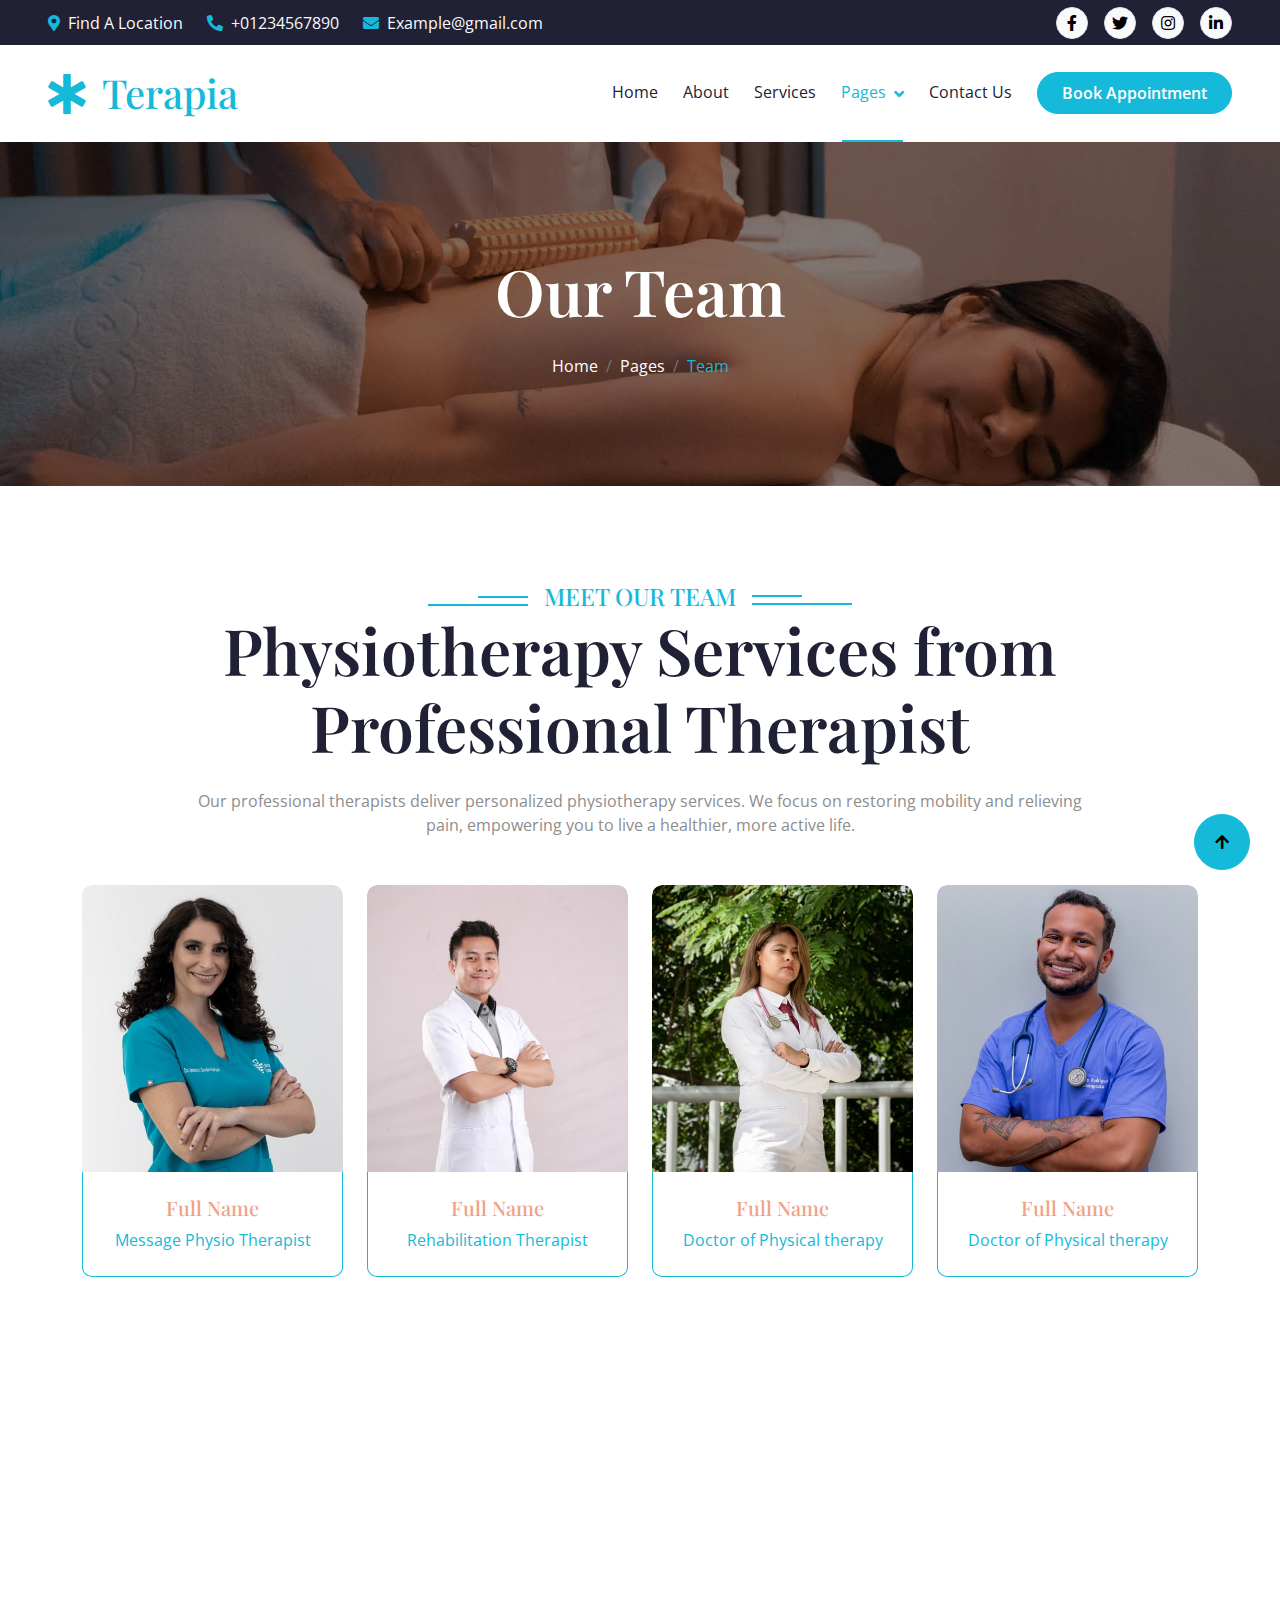
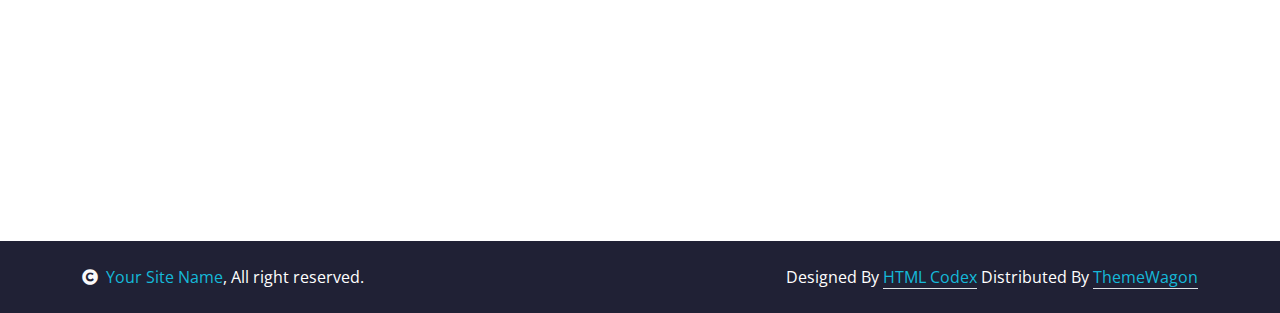
<file: team.html>
<!DOCTYPE html>
<html lang="en">

    <head>
        <meta charset="utf-8">
        <title>Terapia - Physical Therapy Website Template</title>
        <meta content="width=device-width, initial-scale=1.0" name="viewport">
        <meta content="" name="keywords">
        <meta content="" name="description">

        <!-- Google Web Fonts -->
        <link rel="preconnect" href="https://fonts.googleapis.com">
        <link rel="preconnect" href="https://fonts.gstatic.com" crossorigin>
        <link href="https://fonts.googleapis.com/css2?family=Open+Sans:wght@400;500;600&family=Playfair+Display:wght@400;500;600&display=swap" rel="stylesheet"> 

        <!-- Icon Font Stylesheet -->
        <link rel="stylesheet" href="https://use.fontawesome.com/releases/v5.15.4/css/all.css"/>
        <link href="https://cdn.jsdelivr.net/npm/bootstrap-icons@1.4.1/font/bootstrap-icons.css" rel="stylesheet">

        <!-- Libraries Stylesheet -->
        <link href="lib/animate/animate.min.css" rel="stylesheet">
        <link href="lib/owlcarousel/assets/owl.carousel.min.css" rel="stylesheet">


        <!-- Customized Bootstrap Stylesheet -->
        <link href="css/bootstrap.min.css" rel="stylesheet">

        <!-- Template Stylesheet -->
        <link href="css/style.css" rel="stylesheet">
    </head>

    <body>

        <!-- Spinner Start -->
        <!-- <div id="spinner" class="show bg-white position-fixed translate-middle w-100 vh-100 top-50 start-50 d-flex align-items-center justify-content-center">
            <div class="spinner-border text-primary" style="width: 3rem; height: 3rem;" role="status">
                <span class="sr-only">Loading...</span>
            </div>
        </div> -->
        <!-- Spinner End -->


        <!-- Topbar Start -->
        <div class="container-fluid bg-dark px-5 d-none d-lg-block">
            <div class="row gx-0 align-items-center" style="height: 45px;">
                <div class="col-lg-8 text-center text-lg-start mb-lg-0">
                    <div class="d-flex flex-wrap">
                        <a href="#" class="text-light me-4"><i class="fas fa-map-marker-alt text-primary me-2"></i>Find A Location</a>
                        <a href="#" class="text-light me-4"><i class="fas fa-phone-alt text-primary me-2"></i>+01234567890</a>
                        <a href="#" class="text-light me-0"><i class="fas fa-envelope text-primary me-2"></i>Example@gmail.com</a>
                    </div>
                </div>
                <div class="col-lg-4 text-center text-lg-end">
                    <div class="d-flex align-items-center justify-content-end">
                        <a href="#" class="btn btn-light btn-square border rounded-circle nav-fill me-3"><i class="fab fa-facebook-f"></i></a>
                        <a href="#" class="btn btn-light btn-square border rounded-circle nav-fill me-3"><i class="fab fa-twitter"></i></a>
                        <a href="#" class="btn btn-light btn-square border rounded-circle nav-fill me-3"><i class="fab fa-instagram"></i></a>
                        <a href="#" class="btn btn-light btn-square border rounded-circle nav-fill me-0"><i class="fab fa-linkedin-in"></i></a>
                    </div>
                </div>
            </div>
        </div>
        <!-- Topbar End -->


        <!-- Navbar & Hero Start -->
        <div class="container-fluid position-relative p-0">
            <nav class="navbar navbar-expand-lg navbar-light bg-white px-4 px-lg-5 py-3 py-lg-0">
                <a href="index.html" class="navbar-brand p-0">
                    <h1 class="text-primary m-0"><i class="fas fa-star-of-life me-3"></i>Terapia</h1>
                    <!-- <img src="img/logo.png" alt="Logo"> -->
                </a>
                <button class="navbar-toggler" type="button" data-bs-toggle="collapse" data-bs-target="#navbarCollapse">
                    <span class="fa fa-bars"></span>
                </button>
                <div class="collapse navbar-collapse" id="navbarCollapse">
                    <div class="navbar-nav ms-auto py-0">
                        <a href="index.html" class="nav-item nav-link">Home</a>
                        <a href="about.html" class="nav-item nav-link">About</a>
                        <a href="service.html" class="nav-item nav-link">Services</a>
                        <div class="nav-item dropdown">
                            <a href="#" class="nav-link dropdown-toggle active" data-bs-toggle="dropdown">Pages</a>
                            <div class="dropdown-menu m-0">
                                <a href="appointment.html" class="dropdown-item">Appointment</a>
                                <a href="feature.html" class="dropdown-item">Features</a>
                                <a href="blog.html" class="dropdown-item">Our Blog</a>
                                <a href="team.html" class="dropdown-item active">Our Team</a>
                                <a href="testimonial.html" class="dropdown-item">Testimonial</a>
                                <a href="404.html" class="dropdown-item">404 Page</a>
                            </div>
                        </div>
                        <a href="contact.html" class="nav-item nav-link">Contact Us</a>
                    </div>
                    <a href="#" class="btn btn-primary rounded-pill text-white py-2 px-4 flex-wrap flex-sm-shrink-0">Book Appointment</a>
                </div>
            </nav>
        </div>
        <!-- Navbar End -->


        <!-- Header Start -->
        <div class="container-fluid bg-breadcrumb">
            <div class="container text-center py-5" style="max-width: 900px;">
                <h3 class="text-white display-3 mb-4 wow fadeInDown" data-wow-delay="0.1s">Our Team</h1>
                <ol class="breadcrumb justify-content-center mb-0 wow fadeInDown" data-wow-delay="0.3s">
                    <li class="breadcrumb-item"><a href="index.html">Home</a></li>
                    <li class="breadcrumb-item"><a href="#">Pages</a></li>
                    <li class="breadcrumb-item active text-primary">Team</li>
                </ol>    
            </div>
        </div>
        <!-- Header End -->


        <!-- Team Start -->
        <div class="container-fluid team py-5">
            <div class="container py-5">
                <div class="section-title mb-5 wow fadeInUp" data-wow-delay="0.1s">
                    <div class="sub-style">
                        <h4 class="sub-title px-3 mb-0">Meet our team</h4>
                    </div>
                    <h1 class="display-3 mb-4">Physiotherapy Services from Professional Therapist</h1>
                    <p class="mb-0">Our professional therapists deliver personalized physiotherapy services. We focus on restoring mobility and relieving pain, empowering you to live a healthier, more active life.</p>
                </div>
                <div class="row g-4 justify-content-center">
                    <div class="col-md-6 col-lg-6 col-xl-3 wow fadeInUp" data-wow-delay="0.1s">
                        <div class="team-item rounded">
                            <div class="team-img rounded-top h-100">
                                <img src="img/team-1.jpg" class="img-fluid rounded-top w-100" alt="">
                                <div class="team-icon d-flex justify-content-center">
                                    <a class="btn btn-square btn-primary text-white rounded-circle mx-1" href=""><i class="fab fa-facebook-f"></i></a>
                                    <a class="btn btn-square btn-primary text-white rounded-circle mx-1" href=""><i class="fab fa-twitter"></i></a>
                                    <a class="btn btn-square btn-primary text-white rounded-circle mx-1" href=""><i class="fab fa-instagram"></i></a>
                                    <a class="btn btn-square btn-primary text-white rounded-circle mx-1" href=""><i class="fab fa-linkedin-in"></i></a>
                                </div>
                            </div>
                            <div class="team-content text-center border border-primary border-top-0 rounded-bottom p-4">
                                <h5>Full Name</h5>
                                <p class="mb-0">Message Physio Therapist</p>
                            </div>
                        </div>
                    </div>
                    <div class="col-md-6 col-lg-6 col-xl-3 wow fadeInUp" data-wow-delay="0.3s">
                        <div class="team-item rounded">
                            <div class="team-img rounded-top h-100">
                                <img src="img/team-2.jpg" class="img-fluid rounded-top w-100" alt="">
                                <div class="team-icon d-flex justify-content-center">
                                    <a class="btn btn-square btn-primary text-white rounded-circle mx-1" href=""><i class="fab fa-facebook-f"></i></a>
                                    <a class="btn btn-square btn-primary text-white rounded-circle mx-1" href=""><i class="fab fa-twitter"></i></a>
                                    <a class="btn btn-square btn-primary text-white rounded-circle mx-1" href=""><i class="fab fa-instagram"></i></a>
                                    <a class="btn btn-square btn-primary text-white rounded-circle mx-1" href=""><i class="fab fa-linkedin-in"></i></a>
                                </div>
                            </div>
                            <div class="team-content text-center border border-primary border-top-0 rounded-bottom p-4">
                                <h5>Full Name</h5>
                                <p class="mb-0">Rehabilitation Therapist</p>
                            </div>
                        </div>
                    </div>
                    <div class="col-md-6 col-lg-6 col-xl-3 wow fadeInUp" data-wow-delay="0.5s">
                        <div class="team-item rounded">
                            <div class="team-img rounded-top h-100">
                                <img src="img/team-3.jpg" class="img-fluid rounded-top w-100" alt="">
                                <div class="team-icon d-flex justify-content-center">
                                    <a class="btn btn-square btn-primary text-white rounded-circle mx-1" href=""><i class="fab fa-facebook-f"></i></a>
                                    <a class="btn btn-square btn-primary text-white rounded-circle mx-1" href=""><i class="fab fa-twitter"></i></a>
                                    <a class="btn btn-square btn-primary text-white rounded-circle mx-1" href=""><i class="fab fa-instagram"></i></a>
                                    <a class="btn btn-square btn-primary text-white rounded-circle mx-1" href=""><i class="fab fa-linkedin-in"></i></a>
                                </div>
                            </div>
                            <div class="team-content text-center border border-primary border-top-0 rounded-bottom p-4">
                                <h5>Full Name</h5>
                                <p class="mb-0">Doctor of Physical therapy</p>
                            </div>
                        </div>
                    </div>
                    <div class="col-md-6 col-lg-6 col-xl-3 wow fadeInUp" data-wow-delay="0.7s">
                        <div class="team-item rounded">
                            <div class="team-img rounded-top h-100">
                                <img src="img/team-4.jpg" class="img-fluid rounded-top w-100" alt="">
                                <div class="team-icon d-flex justify-content-center">
                                    <a class="btn btn-square btn-primary text-white rounded-circle mx-1" href=""><i class="fab fa-facebook-f"></i></a>
                                    <a class="btn btn-square btn-primary text-white rounded-circle mx-1" href=""><i class="fab fa-twitter"></i></a>
                                    <a class="btn btn-square btn-primary text-white rounded-circle mx-1" href=""><i class="fab fa-instagram"></i></a>
                                    <a class="btn btn-square btn-primary text-white rounded-circle mx-1" href=""><i class="fab fa-linkedin-in"></i></a>
                                </div>
                            </div>
                            <div class="team-content text-center border border-primary border-top-0 rounded-bottom p-4">
                                <h5>Full Name</h5>
                                <p class="mb-0">Doctor of Physical therapy</p>
                            </div>
                        </div>
                    </div>
                </div>
            </div>
        </div>
        <!-- Team End -->


        <!-- Footer Start -->
        <div class="container-fluid footer py-5 wow fadeIn" data-wow-delay="0.2s">
            <div class="container py-5">
                <div class="row g-5">
                    <div class="col-md-6 col-lg-6 col-xl-3">
                        <div class="footer-item d-flex flex-column">
                            <h4 class="text-white mb-4"><i class="fas fa-star-of-life me-3"></i>Terapia</h4>
                            <p>Lorem ipsum dolor sit amet consectetur adipisicing elit. Delectus dolorem impedit eos autem dolores laudantium quia, qui similique
                            </p>
                            <div class="d-flex align-items-center">
                                <i class="fas fa-share fa-2x text-white me-2"></i>
                                <a class="btn-square btn btn-primary text-white rounded-circle mx-1" href=""><i class="fab fa-facebook-f"></i></a>
                                <a class="btn-square btn btn-primary text-white rounded-circle mx-1" href=""><i class="fab fa-twitter"></i></a>
                                <a class="btn-square btn btn-primary text-white rounded-circle mx-1" href=""><i class="fab fa-instagram"></i></a>
                                <a class="btn-square btn btn-primary text-white rounded-circle mx-1" href=""><i class="fab fa-linkedin-in"></i></a>
                            </div>
                        </div>
                    </div>
                    <div class="col-md-6 col-lg-6 col-xl-3">
                        <div class="footer-item d-flex flex-column">
                            <h4 class="mb-4 text-white">Quick Links</h4>
                            <a href=""><i class="fas fa-angle-right me-2"></i> About Us</a>
                            <a href=""><i class="fas fa-angle-right me-2"></i> Contact Us</a>
                            <a href=""><i class="fas fa-angle-right me-2"></i> Privacy Policy</a>
                            <a href=""><i class="fas fa-angle-right me-2"></i> Terms & Conditions</a>
                            <a href=""><i class="fas fa-angle-right me-2"></i> Our Blog & News</a>
                            <a href=""><i class="fas fa-angle-right me-2"></i> Our Team</a>
                        </div>
                    </div>
                    <div class="col-md-6 col-lg-6 col-xl-3">
                        <div class="footer-item d-flex flex-column">
                            <h4 class="mb-4 text-white">Terapia Services</h4>
                            <a href=""><i class="fas fa-angle-right me-2"></i> All Services</a>
                            <a href=""><i class="fas fa-angle-right me-2"></i> Physiotherapy</a>
                            <a href=""><i class="fas fa-angle-right me-2"></i> Diagnostics</a>
                            <a href=""><i class="fas fa-angle-right me-2"></i> Manual Therapy</a>
                            <a href=""><i class="fas fa-angle-right me-2"></i> Massage Therapy</a>
                            <a href=""><i class="fas fa-angle-right me-2"></i> Rehabilitation</a>
                        </div>
                    </div>
                    <div class="col-md-6 col-lg-6 col-xl-3">
                        <div class="footer-item d-flex flex-column">
                            <h4 class="mb-4 text-white">Contact Info</h4>
                            <a href=""><i class="fa fa-map-marker-alt me-2"></i> 123 Street, New York, USA</a>
                            <a href=""><i class="fas fa-envelope me-2"></i> info@example.com</a>
                            <a href=""><i class="fas fa-envelope me-2"></i> info@example.com</a>
                            <a href=""><i class="fas fa-phone me-2"></i> +012 345 67890</a>
                            <a href="" class="mb-3"><i class="fas fa-print me-2"></i> +012 345 67890</a>
                        </div>
                    </div>
                </div>
            </div>
        </div>
        <!-- Footer End -->
        
        <!-- Copyright Start -->
        <div class="container-fluid copyright py-4">
            <div class="container">
                <div class="row g-4 align-items-center">
                    <div class="col-md-6 text-center text-md-start mb-md-0">
                        <span class="text-white"><a href="#"><i class="fas fa-copyright text-light me-2"></i>Your Site Name</a>, All right reserved.</span>
                    </div>
                    <div class="col-md-6 text-center text-md-end text-white">
                        <!--/*** This template is free as long as you keep the below author’s credit link/attribution link/backlink. ***/-->
                        <!--/*** If you'd like to use the template without the below author’s credit link/attribution link/backlink, ***/-->
                        <!--/*** you can purchase the Credit Removal License from "https://htmlcodex.com/credit-removal". ***/-->
                        Designed By <a class="border-bottom" href="https://htmlcodex.com">HTML Codex</a> Distributed By <a class="border-bottom" href="https://themewagon.com">ThemeWagon</a>
                    </div>
                </div>
            </div>
        </div>
        <!-- Copyright End -->

        <!-- Back to Top -->
        <a href="#" class="btn btn-primary btn-lg-square back-to-top"><i class="fa fa-arrow-up"></i></a>   

        
        <!-- JavaScript Libraries -->
        <script src="https://ajax.googleapis.com/ajax/libs/jquery/3.6.4/jquery.min.js"></script>
        <script src="https://cdn.jsdelivr.net/npm/bootstrap@5.0.0/dist/js/bootstrap.bundle.min.js"></script>
        <script src="lib/wow/wow.min.js"></script>
        <script src="lib/easing/easing.min.js"></script>
        <script src="lib/waypoints/waypoints.min.js"></script>
        <script src="lib/owlcarousel/owl.carousel.min.js"></script>
        

        <!-- Template Javascript -->
        <script src="js/main.js"></script>
        
    </body>

</html>
</file>
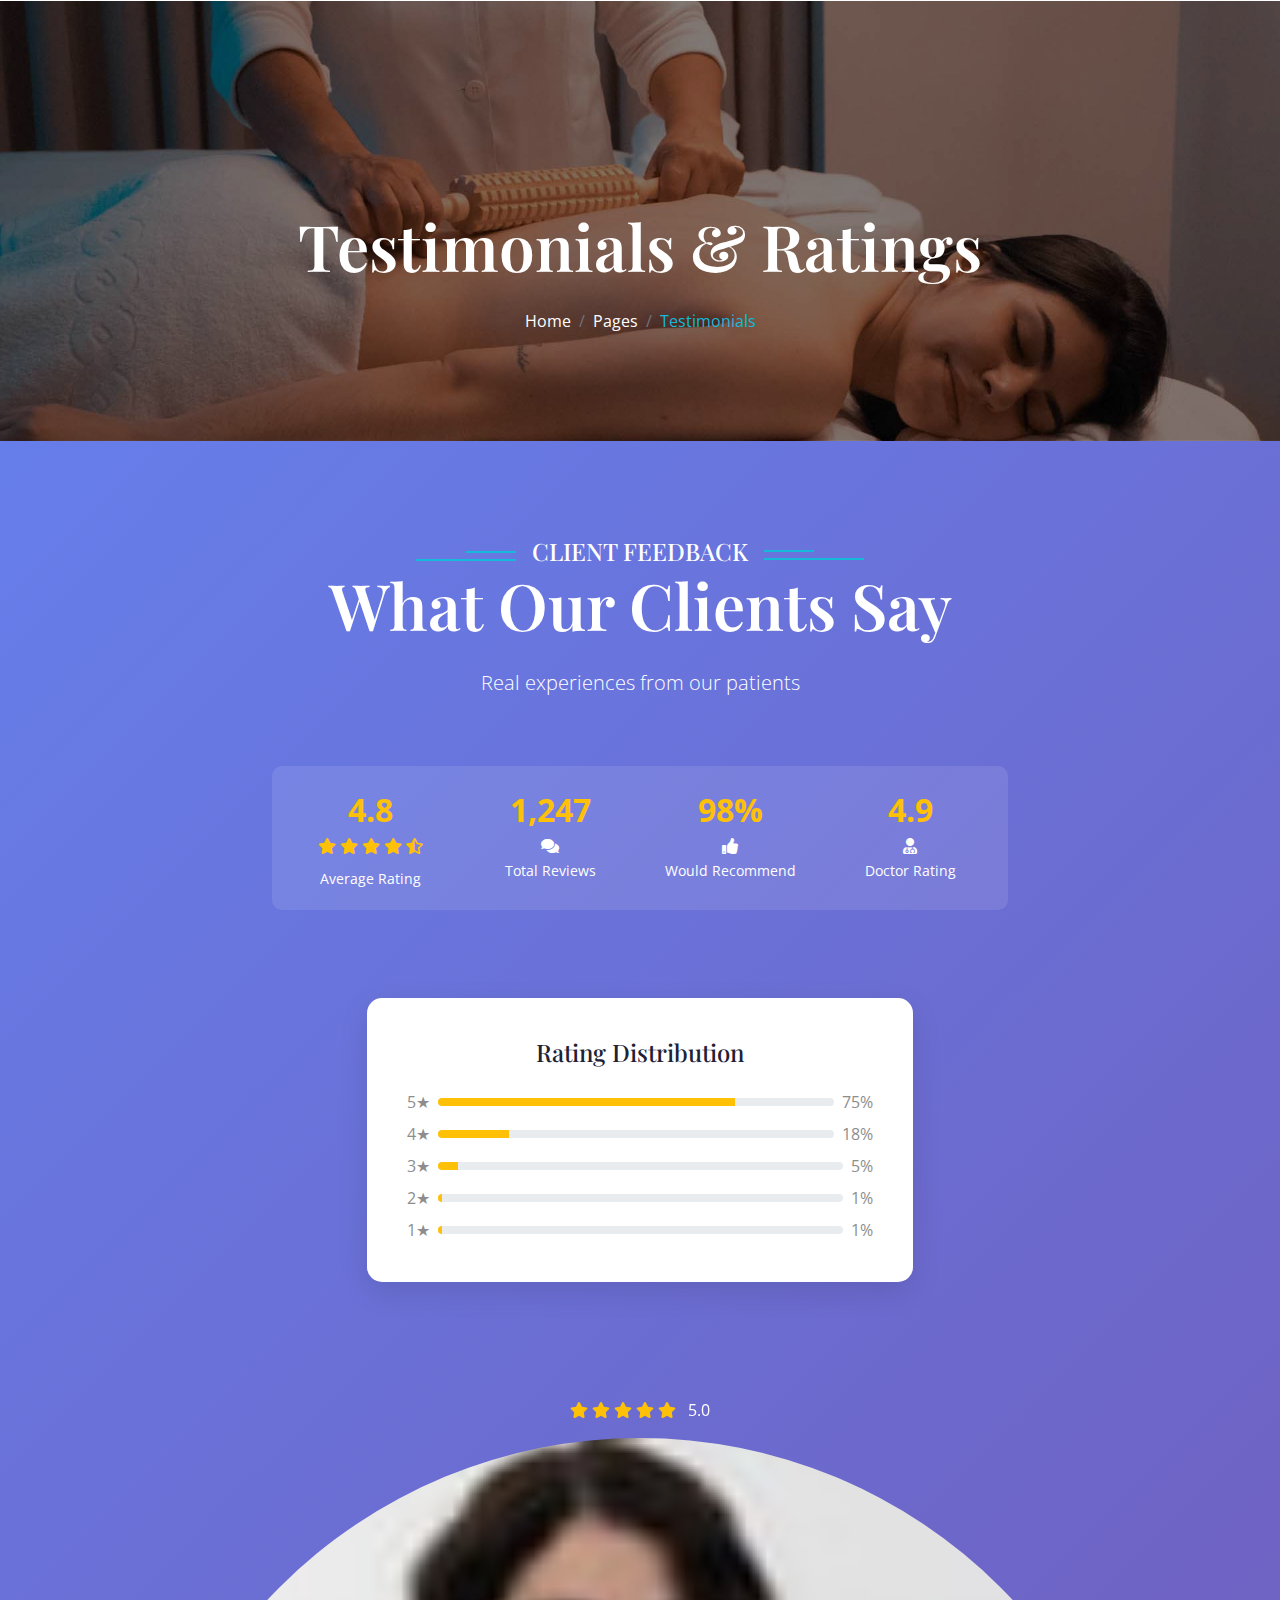
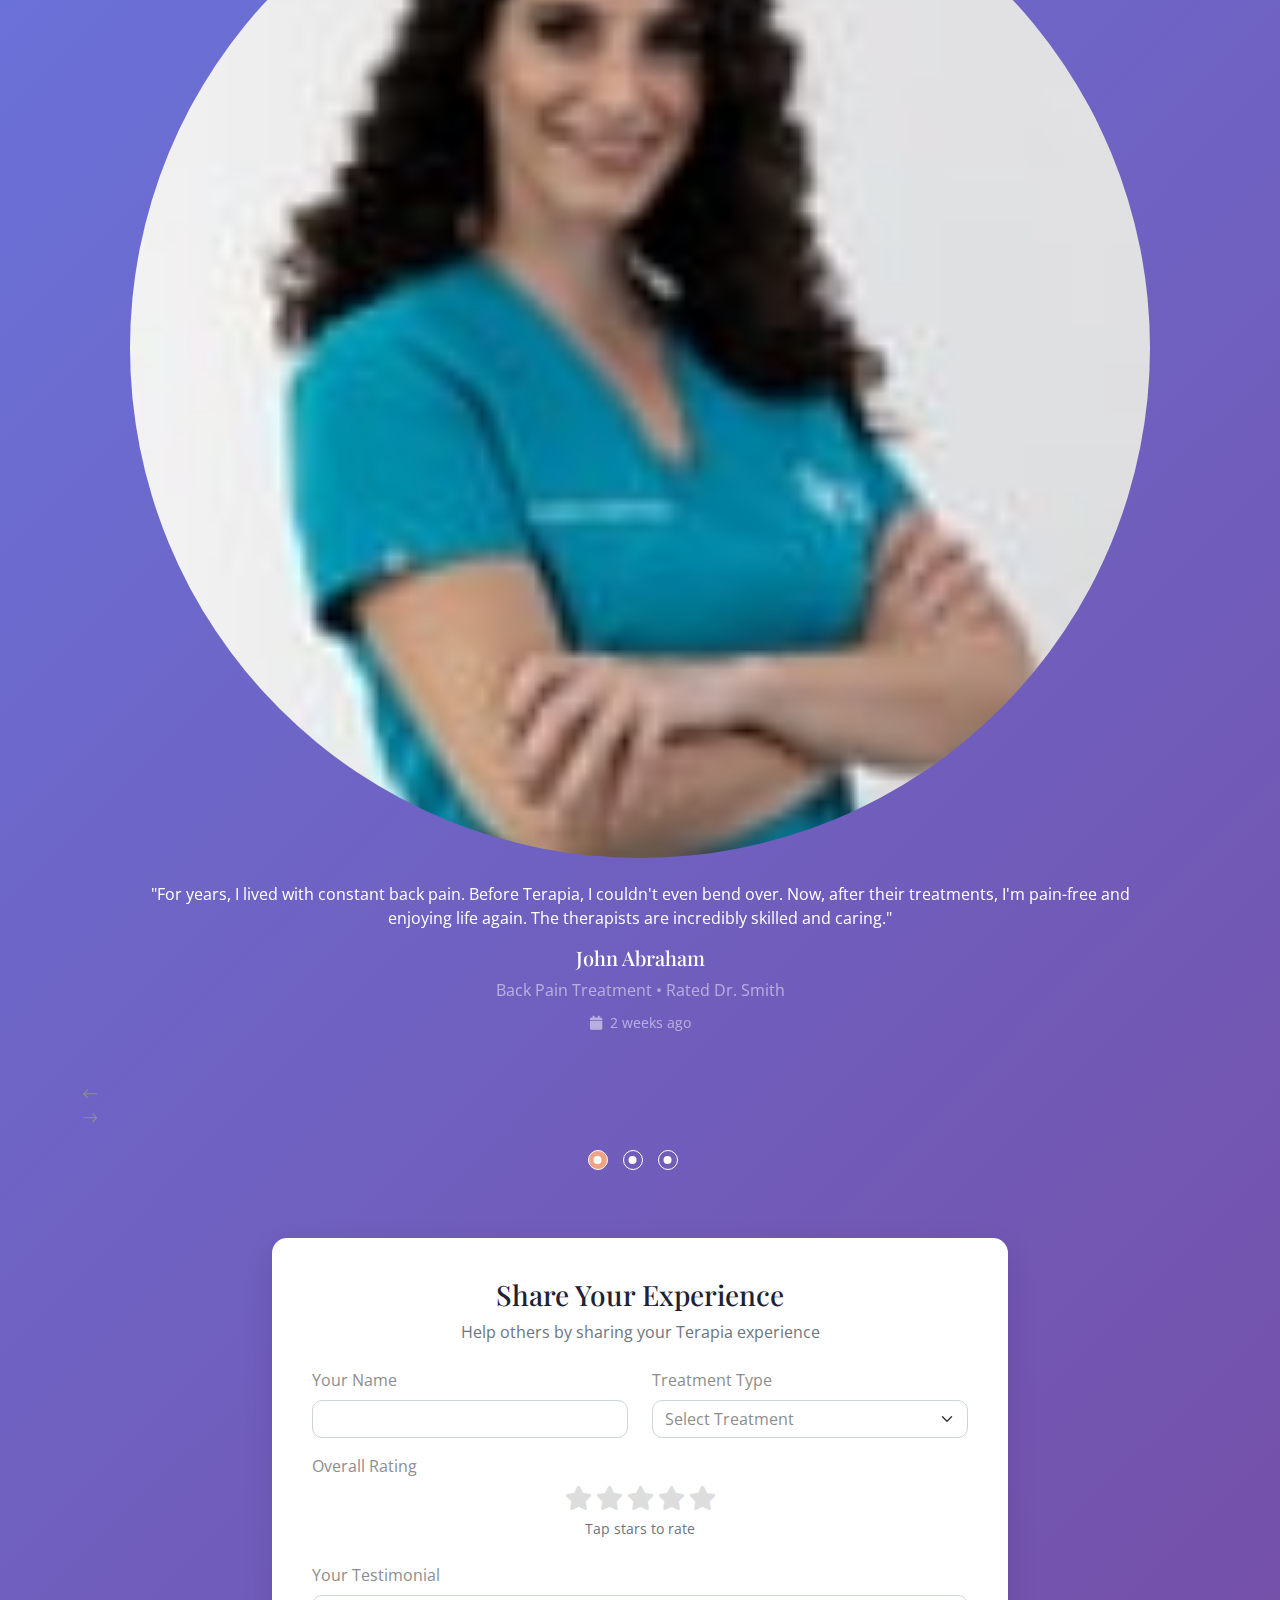
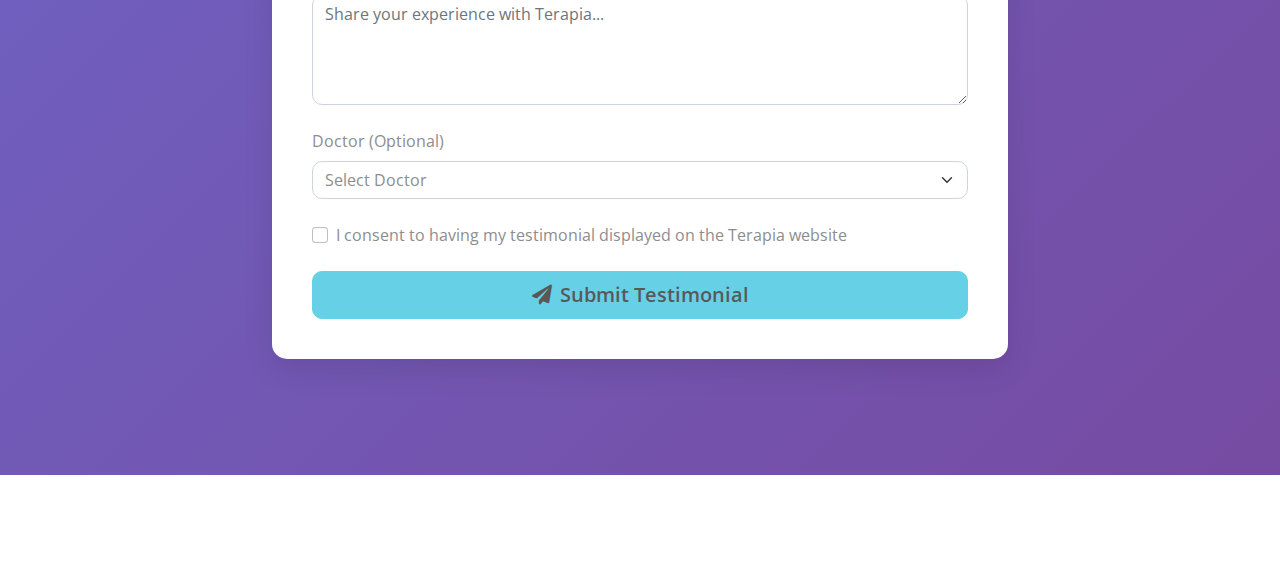
<file: testimonial.html>
<!DOCTYPE html>
<html lang="en">

<head>
    <meta charset="utf-8">
    <title>Terapia - Testimonials & Ratings</title>
    <meta content="width=device-width, initial-scale=1.0" name="viewport">
    <meta content="" name="keywords">
    <meta content="" name="description">

    <!-- Google Web Fonts -->
    <link rel="preconnect" href="https://fonts.googleapis.com">
    <link rel="preconnect" href="https://fonts.gstatic.com" crossorigin>
    <link href="https://fonts.googleapis.com/css2?family=Open+Sans:wght@400;500;600&family=Playfair+Display:wght@400;500;600&display=swap" rel="stylesheet"> 

    <!-- Icon Font Stylesheet -->
    <link rel="stylesheet" href="https://use.fontawesome.com/releases/v5.15.4/css/all.css"/>
    <link href="https://cdn.jsdelivr.net/npm/bootstrap-icons@1.4.1/font/bootstrap-icons.css" rel="stylesheet">

    <!-- Libraries Stylesheet -->
    <link href="lib/animate/animate.min.css" rel="stylesheet">
    <link href="lib/owlcarousel/assets/owl.carousel.min.css" rel="stylesheet">

    <!-- Customized Bootstrap Stylesheet -->
    <link href="css/bootstrap.min.css" rel="stylesheet">

    <!-- Template Stylesheet -->
    <link href="css/style.css" rel="stylesheet">
    
    <style>
        .testimonial-with-rating {
            background: linear-gradient(135deg, #667eea 0%, #764ba2 100%);
        }
        .rating-card {
            background: white;
            border-radius: 15px;
            box-shadow: 0 10px 30px rgba(0,0,0,0.1);
            padding: 40px;
            margin: 20px 0;
        }
        .star {
            font-size: 1.5rem;
            color: #ddd;
            cursor: pointer;
            transition: all 0.2s ease;
            margin: 0 2px;
        }
        .star.active {
            color: #ffc107;
            transform: scale(1.1);
        }
        .star:hover {
            color: #ffc107;
            transform: scale(1.2);
        }
        .testimonial-rating {
            color: #ffc107;
            margin-bottom: 10px;
        }
        .testimonial-item {
            transition: all 0.3s ease;
        }
        .testimonial-item:hover {
            transform: translateY(-5px);
        }
        .rating-stats {
            background: rgba(255,255,255,0.1);
            border-radius: 10px;
            padding: 20px;
            margin: 20px 0;
        }
        .progress {
            height: 8px;
            margin: 5px 0;
        }
        .stat-number {
            font-size: 2rem;
            font-weight: bold;
            color: #ffc107;
        }
    </style>
</head>

<body>

    <!-- Topbar & Navbar (keep your existing code) -->
    <div class="container-fluid bg-dark px-5 d-none d-lg-block">
        <!-- Your existing topbar -->
    </div>

    <div class="container-fluid position-relative p-0">
        <nav class="navbar navbar-expand-lg navbar-light bg-white px-4 px-lg-5 py-3 py-lg-0">
            <!-- Your existing navbar -->
        </nav>
    </div>

    <!-- Header Start -->
    <div class="container-fluid bg-breadcrumb">
        <div class="container text-center py-5" style="max-width: 900px;">
            <h3 class="text-white display-3 mb-4 wow fadeInDown" data-wow-delay="0.1s">Testimonials & Ratings</h1>
            <ol class="breadcrumb justify-content-center mb-0 wow fadeInDown" data-wow-delay="0.3s">
                <li class="breadcrumb-item"><a href="index.html">Home</a></li>
                <li class="breadcrumb-item"><a href="#">Pages</a></li>
                <li class="breadcrumb-item active text-primary">Testimonials</li>
            </ol>    
        </div>
    </div>
    <!-- Header End -->

    <!-- Testimonials with Ratings Start -->
    <div class="container-fluid testimonial-with-rating py-5">
        <div class="container py-5">
            <div class="section-title mb-5 text-center">
                <div class="sub-style">
                    <h4 class="sub-title text-white px-3 mb-0">Client Feedback</h4>
                </div>
                <h1 class="display-3 mb-4 text-white">What Our Clients Say</h1>
                <p class="lead text-white">Real experiences from our patients</p>
            </div>

            <!-- Rating Statistics -->
            <div class="row mb-5">
                <div class="col-lg-8 mx-auto">
                    <div class="rating-stats text-white text-center">
                        <div class="row">
                            <div class="col-md-3">
                                <div class="stat-number">4.8</div>
                                <div class="text-warning mb-2">
                                    <i class="fas fa-star"></i>
                                    <i class="fas fa-star"></i>
                                    <i class="fas fa-star"></i>
                                    <i class="fas fa-star"></i>
                                    <i class="fas fa-star-half-alt"></i>
                                </div>
                                <small>Average Rating</small>
                            </div>
                            <div class="col-md-3">
                                <div class="stat-number">1,247</div>
                                <div><i class="fas fa-comments"></i></div>
                                <small>Total Reviews</small>
                            </div>
                            <div class="col-md-3">
                                <div class="stat-number">98%</div>
                                <div><i class="fas fa-thumbs-up"></i></div>
                                <small>Would Recommend</small>
                            </div>
                            <div class="col-md-3">
                                <div class="stat-number">4.9</div>
                                <div><i class="fas fa-user-md"></i></div>
                                <small>Doctor Rating</small>
                            </div>
                        </div>
                    </div>
                </div>
            </div>

            <!-- Rating Distribution -->
            <div class="row mb-5">
                <div class="col-lg-6 mx-auto">
                    <div class="rating-card">
                        <h4 class="text-center mb-4">Rating Distribution</h4>
                        <div class="rating-bars">
                            <div class="d-flex align-items-center mb-2">
                                <span class="me-2">5★</span>
                                <div class="progress flex-grow-1">
                                    <div class="progress-bar bg-warning" style="width: 75%"></div>
                                </div>
                                <span class="ms-2">75%</span>
                            </div>
                            <div class="d-flex align-items-center mb-2">
                                <span class="me-2">4★</span>
                                <div class="progress flex-grow-1">
                                    <div class="progress-bar bg-warning" style="width: 18%"></div>
                                </div>
                                <span class="ms-2">18%</span>
                            </div>
                            <div class="d-flex align-items-center mb-2">
                                <span class="me-2">3★</span>
                                <div class="progress flex-grow-1">
                                    <div class="progress-bar bg-warning" style="width: 5%"></div>
                                </div>
                                <span class="ms-2">5%</span>
                            </div>
                            <div class="d-flex align-items-center mb-2">
                                <span class="me-2">2★</span>
                                <div class="progress flex-grow-1">
                                    <div class="progress-bar bg-warning" style="width: 1%"></div>
                                </div>
                                <span class="ms-2">1%</span>
                            </div>
                            <div class="d-flex align-items-center">
                                <span class="me-2">1★</span>
                                <div class="progress flex-grow-1">
                                    <div class="progress-bar bg-warning" style="width: 1%"></div>
                                </div>
                                <span class="ms-2">1%</span>
                            </div>
                        </div>
                    </div>
                </div>
            </div>

            <!-- Testimonials Carousel with Ratings -->
            <div class="testimonial-carousel owl-carousel">
                <!-- Testimonial 1 -->
                <div class="testimonial-item">
                    <div class="testimonial-inner p-5">
                        <div class="testimonial-rating text-center mb-3">
                            <i class="fas fa-star text-warning"></i>
                            <i class="fas fa-star text-warning"></i>
                            <i class="fas fa-star text-warning"></i>
                            <i class="fas fa-star text-warning"></i>
                            <i class="fas fa-star text-warning"></i>
                            <span class="ms-2 text-white">5.0</span>
                        </div>
                        <div class="testimonial-inner-img mb-4 text-center">
                            <img src="img/testimonial-img.jpg" class="img-fluid rounded-circle" alt="John Abraham">
                        </div>
                        <p class="text-white fs-7 text-center">"For years, I lived with constant back pain. Before Terapia, I couldn't even bend over. Now, after their treatments, I'm pain-free and enjoying life again. The therapists are incredibly skilled and caring."</p>
                        <div class="text-center">
                            <h5 class="mb-2 text-white">John Abraham</h5>
                            <p class="mb-2 text-white-50">Back Pain Treatment • Rated Dr. Smith</p>
                            <small class="text-white-50"><i class="fas fa-calendar me-1"></i> 2 weeks ago</small>
                        </div>
                    </div>
                </div>

                <!-- Testimonial 2 -->
                <div class="testimonial-item">
                    <div class="testimonial-inner p-5">
                        <div class="testimonial-rating text-center mb-3">
                            <i class="fas fa-star text-warning"></i>
                            <i class="fas fa-star text-warning"></i>
                            <i class="fas fa-star text-warning"></i>
                            <i class="fas fa-star text-warning"></i>
                            <i class="fas fa-star text-warning"></i>
                            <span class="ms-2 text-white">5.0</span>
                        </div>
                        <div class="testimonial-inner-img mb-4 text-center">
                            <img src="img/testimonial-img.jpg" class="img-fluid rounded-circle" alt="Joy Gacheri">
                        </div>
                        <p class="text-white fs-7 text-center">"After my surgery, I was worried about regaining my mobility. Terapia made all the difference. Their therapists were patient and encouraging, and their personalized exercises helped me recover faster than I expected."</p>
                        <div class="text-center">
                            <h5 class="mb-2 text-white">Joy Gacheri</h5>
                            <p class="mb-2 text-white-50">Post-Surgical Rehab • Rated Dr. Johnson</p>
                            <small class="text-white-50"><i class="fas fa-calendar me-1"></i> 1 month ago</small>
                        </div>
                    </div>
                </div>

                <!-- Testimonial 3 -->
                <div class="testimonial-item">
                    <div class="testimonial-inner p-5">
                        <div class="testimonial-rating text-center mb-3">
                            <i class="fas fa-star text-warning"></i>
                            <i class="fas fa-star text-warning"></i>
                            <i class="fas fa-star text-warning"></i>
                            <i class="fas fa-star text-warning"></i>
                            <i class="fas fa-star-half-alt text-warning"></i>
                            <span class="ms-2 text-white">4.5</span>
                        </div>
                        <div class="testimonial-inner-img mb-4 text-center">
                            <img src="img/testimonial-img.jpg" class="img-fluid rounded-circle" alt="Sam Mtuku">
                        </div>
                        <p class="text-white fs-7 text-center">"A work injury had me worried about my future job security. Terapia helped me get back to work safely and quickly. Their team was very knowledgeable and helped me every step of the way."</p>
                        <div class="text-center">
                            <h5 class="mb-2 text-white">Sam Mtuku</h5>
                            <p class="mb-2 text-white-50">Work Injury • Rated Dr. Chen</p>
                            <small class="text-white-50"><i class="fas fa-calendar me-1"></i> 3 days ago</small>
                        </div>
                    </div>
                </div>
            </div>

            <!-- Add Your Rating Section -->
            <div class="row mt-5">
                <div class="col-lg-8 mx-auto">
                    <div class="rating-card">
                        <div class="text-center mb-4">
                            <h3>Share Your Experience</h3>
                            <p class="text-muted">Help others by sharing your Terapia experience</p>
                        </div>
                        
        <form method="POST" action="backend/submit_testimonial.php">
                            <div class="row">
                                <div class="col-md-6 mb-3">
                                    <label for="patient-name" class="form-label">Your Name</label>
                                    <input type="text" class="form-control" id="patient-name" name="name" required>
                                </div>
                                <div class="col-md-6 mb-3">
                                    <label for="treatment-type" class="form-label">Treatment Type</label>
                                    <select class="form-select" id="treatment-type" name="treatment_type">
                                        <option value="">Select Treatment</option>
                                        <option value="physiotherapy">Physiotherapy</option>
                                        <option value="back-pain">Back Pain</option>
                                        <option value="sports-injury">Sports Injury</option>
                                        <option value="post-surgical">Post-Surgical Rehab</option>
                                        <option value="massage">Massage Therapy</option>
                                        <option value="other">Other</option>
                                    </select>
                                </div>
                            </div>

                            <div class="mb-4">
                                <label class="form-label">Overall Rating</label>
                                <div class="text-center">
                                    <div class="d-flex justify-content-center mb-2" id="testimonial-rating-stars">
                                        <i class="fas fa-star star" data-value="1"></i>
                                        <i class="fas fa-star star" data-value="2"></i>
                                        <i class="fas fa-star star" data-value="3"></i>
                                        <i class="fas fa-star star" data-value="4"></i>
                                        <i class="fas fa-star star" data-value="5"></i>
                                    </div>
                                    <div id="rating-description" class="text-muted small">Tap stars to rate</div>
                                </div>
                                <input type="hidden" id="testimonial-rating" name="rating" value="0">
                            </div>

                            <div class="mb-4">
                                <label for="testimonial-text" class="form-label">Your Testimonial</label>
                                <textarea class="form-control" id="testimonial-text" name="testimonial" 
                                         rows="4" placeholder="Share your experience with Terapia..." required></textarea>
                            </div>

                            <div class="mb-4">
                                <label for="doctor-select" class="form-label">Doctor (Optional)</label>
                                <select class="form-select" id="doctor-select" name="doctor_id">
                                    <option value="">Select Doctor</option>
                                    <option value="1">Dr. John Smith</option>
                                    <option value="2">Dr. Sarah Johnson</option>
                                    <option value="3">Dr. Mike Chen</option>
                                    <option value="4">Dr. Emily Davis</option>
                                </select>
                            </div>

                            <div class="form-check mb-4">
                                <input class="form-check-input" type="checkbox" id="consent-check" required>
                                <label class="form-check-label" for="consent-check">
                                    I consent to having my testimonial displayed on the Terapia website
                                </label>
                            </div>

                            <div class="d-grid">
                                <button type="submit" class="btn btn-primary btn-lg" id="submit-testimonial" disabled>
                                    <i class="fas fa-paper-plane me-2"></i>Submit Testimonial
                                </button>
                            </div>
                        </form>

                        <div id="testimonial-thank-you" class="text-center mt-4" style="display: none;">
                            <div class="alert alert-success">
                                <i class="fas fa-check-circle me-2"></i>
                                Thank you for sharing your experience! Your testimonial will be reviewed before publishing.
                            </div>
                        </div>
                    </div>
                </div>
            </div>
        </div>
    </div>
    <!-- Testimonials with Ratings End -->

    <!-- Footer Start -->
    <div class="container-fluid footer py-5 wow fadeIn" data-wow-delay="0.2s">
        <!-- Your existing footer -->
    </div>
    <!-- Footer End -->

    <script>
        // Testimonial Rating System
        document.addEventListener('DOMContentLoaded', function() {
            let testimonialRating = 0;
            const stars = document.querySelectorAll('#testimonial-rating-stars .star');
            const ratingDescription = document.getElementById('rating-description');
            const submitBtn = document.getElementById('submit-testimonial');

            const ratingTexts = {
                0: "Tap stars to rate",
                1: "Poor - Very dissatisfied",
                2: "Fair - Could be better",
                3: "Good - Met expectations",
                4: "Very Good - Exceeded expectations",
                5: "Excellent - Outstanding experience"
            };

            // Star rating functionality
            stars.forEach(star => {
                star.addEventListener('click', function() {
                    testimonialRating = parseInt(this.getAttribute('data-value'));
                    updateStars(testimonialRating);
                    ratingDescription.textContent = ratingTexts[testimonialRating];
                    updateSubmitButton();
                });

                star.addEventListener('mouseover', function() {
                    const rating = parseInt(this.getAttribute('data-value'));
                    updateStars(rating);
                    ratingDescription.textContent = ratingTexts[rating];
                });
            });

            document.getElementById('testimonial-rating-stars').addEventListener('mouseleave', function() {
                updateStars(testimonialRating);
                ratingDescription.textContent = ratingTexts[testimonialRating];
            });

            function updateStars(rating) {
                stars.forEach(star => {
                    if (parseInt(star.getAttribute('data-value')) <= rating) {
                        star.classList.add('active');
                    } else {
                        star.classList.remove('active');
                    }
                });
                document.getElementById('testimonial-rating').value = rating;
            }

            function updateSubmitButton() {
                const name = document.getElementById('patient-name').value;
                const testimonial = document.getElementById('testimonial-text').value;
                const consent = document.getElementById('consent-check').checked;
                
                submitBtn.disabled = !(name && testimonial && consent && testimonialRating > 0);
            }

            // Form validation
            document.getElementById('patient-name').addEventListener('input', updateSubmitButton);
            document.getElementById('testimonial-text').addEventListener('input', updateSubmitButton);
            document.getElementById('consent-check').addEventListener('change', updateSubmitButton);

            // Form submission
            document.getElementById('testimonial-rating-form').addEventListener('submit', function(e) {
                e.preventDefault();

                // Show loading state
                submitBtn.innerHTML = '<i class="fas fa-spinner fa-spin me-2"></i>Submitting...';
                submitBtn.disabled = true;

                // Simulate API call
                setTimeout(() => {
                    // Here you would send data to your backend
                    const formData = {
                        name: document.getElementById('patient-name').value,
                        rating: testimonialRating,
                        testimonial: document.getElementById('testimonial-text').value,
                        treatment_type: document.getElementById('treatment-type').value,
                        doctor_id: document.getElementById('doctor-select').value
                    };
                    
                    console.log('Submitting testimonial:', formData);
                    
                    // Show success message
                    document.getElementById('testimonial-rating-form').style.display = 'none';
                    document.getElementById('testimonial-thank-you').style.display = 'block';
                    
                }, 2000);
            });
        });
    </script>

    <!-- JavaScript Libraries -->
    <script src="https://ajax.googleapis.com/ajax/libs/jquery/3.6.4/jquery.min.js"></script>
    <script src="https://cdn.jsdelivr.net/npm/bootstrap@5.0.0/dist/js/bootstrap.bundle.min.js"></script>
    <script src="lib/wow/wow.min.js"></script>
    <script src="lib/easing/easing.min.js"></script>
    <script src="lib/owlcarousel/owl.carousel.min.js"></script>

    <!-- Template Javascript -->
    <script src="js/main.js"></script>
</body>
</html>
</file>
<file: css/style.css>
/*** Spinner Start ***/
/*** Spinner ***/
#spinner {
    opacity: 0;
    visibility: hidden;
    transition: opacity .5s ease-out, visibility 0s linear .5s;
    z-index: 99999;
}

#spinner.show {
    transition: opacity .5s ease-out, visibility 0s linear 0s;
    visibility: visible;
    opacity: 1;
}
/*** Spinner End ***/

.back-to-top {
    position: fixed;
    right: 30px;
    bottom: 30px;
    display: flex;
    width: 45px;
    height: 45px;
    align-items: center;
    justify-content: center;
    transition: 0.5s;
    z-index: 99;
}

/*** Button Start ***/
.btn {
    font-weight: 600;
    transition: .5s;
}

.btn-square {
    width: 32px;
    height: 32px;
}

.btn-sm-square {
    width: 34px;
    height: 34px;
}

.btn-md-square {
    width: 44px;
    height: 44px;
}

.btn-lg-square {
    width: 56px;
    height: 56px;
}

.btn-square,
.btn-sm-square,
.btn-md-square,
.btn-lg-square {
    padding: 0;
    display: flex;
    align-items: center;
    justify-content: center;
    font-weight: normal;
    border-radius: 50%;
}

.btn.btn-primary {
    box-shadow: inset 0 0 0 0 var(--bs-primary);
}

.btn.btn-primary:hover {
    box-shadow: inset 300px 0 0 0 var(--bs-light) !important;
    color: var(--bs-primary) !important;
}

.btn.btn-light {
    box-shadow: inset 0 0 0 0 var(--bs-primary);
}

.btn.btn-light:hover {
    box-shadow: inset 300px 0 0 0 var(--bs-primary);
    color: var(--bs-light) !important;
}

.btn-hover {
    transition: 0.5s;
}

.btn-hover:hover {
    color: var(--bs-secondary) !important;
}

/*** Section Title Start ***/
.section-title {
    max-width: 900px;
    text-align: center;
    margin: 0 auto;
}

.section-title .sub-style {
    position: relative;
    display: inline-block;
    text-transform: uppercase;
    color: var(--bs-primary);
}

.section-title .sub-style::before {
    content: "";
    width: 100px;
    position: absolute;
    top: 50%;
    left: 0;
    transform: translateY(-50%);
    margin-top: 8px;
    margin-left: -100px;
    border: 1px solid var(--bs-primary) !important;
}

.section-title .sub-style::after {
    content: "";
    width: 50px;
    position: absolute;
    top: 50%;
    left: 0;
    transform: translateY(-50%);
    margin-bottom: 5px;
    margin-left: -50px;
    border: 1px solid var(--bs-primary) !important;
}

.sub-title {
    position: relative;
    display: inline-block;
    text-transform: uppercase;
    color: var(--bs-primary);
}

.sub-title::before {
    content: "";
    width: 100px;
    position: absolute;
    top: 50%;
    right: 0;
    transform: translateY(-50%);
    margin-top: 8px;
    margin-right: -100px;
    border: 1px solid var(--bs-primary) !important;
}

.sub-title::after {
    content: "";
    width: 50px;
    position: absolute;
    top: 50%;
    right: 0;
    transform: translateY(-50%);
    margin-bottom: 8px;
    margin-right: -50px;
    border: 1px solid var(--bs-primary) !important;
}


/*** Topbar Start ***/
.fixed-top .container {
    transition: 0.5s;
}

.topbar {
    padding: 2px 10px 2px 20px;
    background: var(--bs-primary) !important;
}

.topbar a,
.topbar a i {
    transition: 0.5s;
}

.topbar a:hover,
.topbar a i:hover {
    color: var(--bs-secondary) !important;
}


@media (max-width: 576px) {
    .topbar {
        display: none;    
    }
}
/*** Topbar End ***/


/*** Navbar ***/
.navbar-light .navbar-nav .nav-link {
    font-family: 'Open Sans', sans-serif;
    position: relative;
    margin-right: 25px;
    padding: 35px 0;
    color: var(--bs-dark) !important;
    font-size: 16px;
    font-weight: 400;
    outline: none;
    transition: .5s;
}

.sticky-top.navbar-light .navbar-nav .nav-link {
    padding: 20px 0;
    color: var(--dark) !important;
}

.navbar-light .navbar-nav .nav-link:hover,
.navbar-light .navbar-nav .nav-link.active {
    color: var(--bs-primary) !important;
}

.navbar-light .navbar-brand img {
    max-height: 50px;
    transition: .5s;
}

.sticky-top.navbar-light .navbar-brand img {
    max-height: 45px;
}

.navbar .dropdown-toggle::after {
    border: none;
    content: "\f107";
    font-family: "Font Awesome 5 Free";
    font-weight: 600;
    vertical-align: middle;
    margin-left: 8px;
}

@media (min-width: 1200px) {
    .navbar .nav-item .dropdown-menu {
        display: block;
        visibility: hidden;
        top: 100%;
        transform: rotateX(-75deg);
        transform-origin: 0% 0%;
        border: 0;
        border-radius: 10px;
        transition: .5s;
        opacity: 0;
    }
}

.dropdown .dropdown-menu a:hover {
    background: var(--bs-primary);
    color: var(--bs-white);
}

.navbar .nav-item:hover .dropdown-menu {
    transform: rotateX(0deg);
    visibility: visible;
    background: var(--bs-light) !important;
    transition: .5s;
    opacity: 1;
}

@media (max-width: 991.98px) {
    .sticky-top.navbar-light {
        position: relative;
        background: var(--bs-white);
    }

    .navbar.navbar-expand-lg .navbar-toggler {
        padding: 10px 20px;
        border: 1px solid var(--bs-primary);
        color: var(--bs-primary);
    }

    .navbar-light .navbar-collapse {
        margin-top: 15px;
        border-top: 1px solid #DDDDDD;
    }

    .navbar-light .navbar-nav .nav-link,
    .sticky-top.navbar-light .navbar-nav .nav-link {
        padding: 10px 0;
        margin-left: 0;
        color: var(--bs-dark) !important;
    }

    .navbar-light .navbar-brand img {
        max-height: 45px;
    }
}

@media (min-width: 992px) {
    .navbar-light {
        position: absolute;
        width: 100%;
        top: 0;
        left: 0;
        border-bottom: 1px solid rgba(255, 255, 255, .1);
        z-index: 999;
    }
    
    .sticky-top.navbar-light {
        position: fixed;
        background: var(--bs-light) !important;
    }

    .navbar-light .navbar-nav .nav-link::before {
        position: absolute;
        content: "";
        width: 0;
        height: 2px;
        bottom: -1px;
        left: 50%;
        background: var(--bs-primary);
        transition: .5s;
    }

    .navbar-light .navbar-nav .nav-link:hover::before,
    .navbar-light .navbar-nav .nav-link.active::before {
        width: calc(100% - 2px);
        left: 1px;
    }

    .navbar-light .navbar-nav .nav-link.nav-contact::before {
        display: none;
    }
}
/*** Carousel Hero Header Start ***/
.header-carousel {
    position: relative; 
}

.header-carousel .owl-nav .owl-prev {
    position: absolute;
    width: 70px;
    height: 70px;
    top: 50%;
    left: 20px;
    transform: translateY(-50%);
    border-radius: 50%;
    background: var(--bs-primary);
    color: var(--bs-white);
    font-size: 30px;
    display: flex;
    align-items: center;
    justify-content: center;
    transition: 0.5s;
}

.header-carousel .owl-nav .owl-next {
    position: absolute;
    width: 70px;
    height: 70px;
    top: 50%;
    right: 20px;
    transform: translateY(-50%);
    border-radius: 50%;
    background: var(--bs-primary);
    color: var(--bs-white);
    font-size: 30px;
    display: flex;
    align-items: center;
    justify-content: center;
    transition: 0.5s;
}

.header-carousel .owl-nav .owl-prev,
.header-carousel .owl-nav .owl-next {
    transition: 0.5s;
}

.header-carousel .owl-nav .owl-prev:hover,
.header-carousel .owl-nav .owl-next:hover {
    box-shadow: inset 150px 0 0 0 var(--bs-light) !important;
    color: var(--bs-primary) !important;
}

@media (max-width: 576px) {
    .header-carousel .owl-nav .owl-prev,
    .header-carousel .owl-nav .owl-next {
        top: 630px;
        transition: 0.5s;
    }

    .header-carousel .header-carousel-item .carousel-caption .carousel-caption-content {
        width: 95% !important;
    }
 
}

.header-carousel .header-carousel-item,
.header-carousel .header-carousel-item img {
    position: relative;
    width: 100%;
    height: 700px;
    margin-top: 95px;
    display: block;
    object-fit: cover;
    transition: 0.5s;

}

@media (max-width: 992px) {
    .header-carousel .header-carousel-item,
    .header-carousel .header-carousel-item img {
        margin-top: 0;
        transition: 0.5s;
    }

}

@media (min-width: 992px) {
    .header-carousel .owl-nav .owl-prev,
    .header-carousel .owl-nav .owl-next {
        margin-top: 50px;
    }
}

.header-carousel .header-carousel-item .carousel-caption {
    width: 100%;
    height: 100%;
    position: absolute;
    top: 0;
    left: 0;
    padding: 100px 0;
    display: flex;
    align-items: center;
    justify-content: center;
    background: rgba(0, 0, 0, .5);
}

.header-carousel .header-carousel-item .carousel-caption .carousel-caption-content {
    position: relative;
    width: 75%;
    
}
/*** Carousel Hero Header End ***/


/*** Single Page Hero Header Start ***/
.bg-breadcrumb {
    background: linear-gradient(rgba(0, 0, 0, 0.5), rgba(0, 0, 0, 0.5)), url(../img/carousel-2.jpg);
    background-position: center center;
    background-repeat: no-repeat;
    background-size: cover;
    padding: 160px 0 60px 0;
}

.bg-breadcrumb .breadcrumb-item a {
    color: var(--bs-white) !important;
}
/*** Single Page Hero Header End ***/


/*** Service Start ***/
.service .service-item {
    box-shadow: 0 0 45px rgba(0, 0, 0, .2) ;
}

.service .service-item .service-img {
    position: relative;
    overflow: hidden;
    z-index: 1;
}

.service .service-item .service-img img {
    transition: 0.5s;
}

.service .service-item .service-img::before {
    width: 100%;
    height: 0;
    position: absolute;
    content: "";
    top: 0;
    left: 0;
    border-top-right-radius: 10px;
    border-top-left-radius: 10px;
    transition: 0.5s;
    z-index: 5;
    
}

.service .service-item:hover .service-img::before {
    height: 100%;
    background: rgba(21, 185, 217, .3);
}

.service .service-item .service-img:hover img {
    transform: scale(1.3);
}

.service .service-item .service-content {
    position: relative;
    z-index: 2;

}

.service .service-item .service-content::before {
    width: 100%;
    height: 8px;
    position: absolute;
    content: "";
    bottom: 0;
    left: 0;
    border-bottom-left-radius: 10px;
    border-bottom-right-radius: 10px;
    background: rgba(21, 185, 217, .5);
    transition: 0.5s;
    z-index: 3;
}

.service .service-item:hover .service-content::before {
    background: rgba(21, 185, 217, .5);
    height: 100%;
}

.service .service-item .service-content .service-content-inner {
    transition: 0.5s;
}


.service .service-item:hover .service-content .service-content-inner {
    position: relative;
    color: var(--bs-white) !important;
    z-index: 9;
}
.service .service-item:hover .service-content .service-content-inner h5 {
    color: var(--bs-secondary);
}

/*** Service End ***/

/*** About Start ***/
.about .about-img {
    position: relative;
    overflow: hidden;
    height: 100%;
    border-radius: 10px;
}

.about .about-img .about-img-inner {
    position: absolute;
    left: 0; 
    bottom: 0; 
    border: 10px solid; 
    border-color: var(--bs-white) var(--bs-white) var(--bs-white) var(--bs-white);
    border-radius: 50%;

}

.about .about-img .about-experience {
    position: absolute;
    top: 125px; 
    left: -125px; 
    transform: rotate(-90deg);
    background: transparent;
    color: var(--bs-primary);
    font-size: 20px;
    font-weight: 600;
    letter-spacing: 4px;
}

/*** About End ***/

/*** Feature Start ***/
.feature .feature-item {
    position: relative;
    display: flex;
    border: 1px solid var(--bs-primary);
    border-radius: 10px;
    background: var(--bs-light);
    transition: 0.5s;

}

.feature .feature-item::before {
    width: 0;
    height: 100%;
    content: "";
    position: absolute;
    top: 0;
    left: 0;
    border-radius: 10px;
    transition: 0.5s;
}

.feature .feature-item:hover::before {
    width: 100%;
    background: var(--bs-primary);
}

.feature .feature-item .feature-icon {
    display: inline-flex;
    border-radius: 10px;
    transition: 0.5s;
}

.feature .feature-item:hover .feature-icon {
    position: relative;
    z-index: 2;
}

.feature .feature-item:hover .feature-content {
    position: relative;
    color: var(--bs-white);
    z-index: 2;
}

.feature .feature-item:hover .feature-content h5 {
    color: var(--bs-dark);
}
/*** Feature End ***/


/*** Appointment Start ***/
.appointment {
    background: linear-gradient(rgba(255, 255, 255, 0.9), rgba(255, 255, 255, 0.9)), url(../img/carousel-2.jpg);
    background-position: center center;
    background-repeat: no-repeat;
    background-size: cover;
    background-attachment: fixed;
}

.appointment .appointment-form {
    background: rgba(239, 162, 134, 0.3);
}

.appointment .appointment-form .btn.btn-primary {
    box-shadow: inset 0 0 0 0 var(--bs-primary);
}

.appointment .appointment-form .btn.btn-primary:hover {
    box-shadow: inset 600px 0 0 0 var(--bs-light) !important;
    color: var(--bs-primary) !important;
}
/*** Youtube Video start ***/
.video {
    position: relative;
}

.video .btn-play {
    position: absolute;
    z-index: 3;
    top: 50%;
    left: 50%;
    transform: translate(-50%, -50%);
    box-sizing: content-box;
    display: block;
    width: 33px;
    height: 44px;
    border-radius: 50%;
    transition: 0.5s;
    

}

.video .btn-play:before {
    content: "";
    position: absolute;
    z-index: 0;
    left: 50%;
    top: 50%;
    transform: translate(-50%, -50%);
    display: block;
    width: 115px;
    height: 115px;
    background: var(--bs-primary);
    border-radius: 50%;
    animation: pulse-border 1500ms ease-out infinite;
    transition: 0.5s;
}

.video .btn-play:after {
    content: "";
    position: absolute;
    z-index: 1;
    left: 50%;
    top: 50%;
    transform: translate(-50%, -50%);
    display: block;
    width: 100px;
    height: 100px;
    background: var(--bs-secondary);
    border-radius: 50%;
    transition: all 300ms;
}

.video .btn-play span {
    display: block;
    position: relative;
    z-index: 3;
    width: 0;
    height: 0;
    border-left: 33px solid var(--bs-white);
    border-top: 22px solid transparent;
    border-bottom: 22px solid transparent;
    margin-left: 5px;
}

@keyframes pulse-border {
    0% {
        transform: translateX(-50%) translateY(-50%) translateZ(0) scale(1);
        opacity: 1;
    }

    100% {
        transform: translateX(-50%) translateY(-50%) translateZ(0) scale(1.5);
        opacity: 0;
    }
}

#videoModal {
    z-index: 99999;
}

#videoModal .modal-dialog {
    position: relative;
    max-width: 800px;
    margin: 60px auto 0 auto;
}

#videoModal .modal-body {
    position: relative;
    padding: 0px;
}

#videoModal .close {
    position: absolute;
    width: 30px;
    height: 30px;
    right: 0px;
    top: -30px;
    z-index: 999;
    font-size: 30px;
    font-weight: normal;
    color: #ffffff;
    background: #000000;
    opacity: 1;
}
/*** Youtube Video End ***/
/*** Appointment End ***/


/*** Team Start ***/
.team .team-item .team-img {
    position: relative;
    overflow: hidden;
}

.team .team-item .team-img::before {
    position: absolute;
    content: "";
    width: 100%;
    height: 100%;
    top: 0;
    left: 0;
    border-top-right-radius: 10px;
    border-top-left-radius: 10px;
    transition: 0.5s;
}

.team .team-item .team-img .team-icon {
    position: absolute;
    bottom: -125px;
    left: 50%;
    transform: translateX(-50%);
    transition: 0.5s;
}

.team .team-item .team-img:hover .team-icon {
    margin-bottom: 145px;
}

.team .team-item:hover .team-img::before {
    background: rgba(21, 185, 217, .3);
}

.team .team-item .team-content {
    color: var(--bs-primary);
    transition: 0.5s;
}

.team .team-item .team-content h5 {
    color: var(--bs-secondary);
    transition: 0.5s;
}

.team .team-item:hover .team-content h5 {
    color: var(--bs-dark);
}

.team .team-item:hover .team-content {
    background: var(--bs-primary);
    color: var(--bs-white);
}
/*** Team End ***/


/*** testimonial Start ***/
.testimonial {
    background: linear-gradient(rgba(21, 185, 217, 0.9), rgba(21, 185, 217, 0.9)), url(../img/carousel-1.jpg);
    background-position: center center;
    background-repeat: no-repeat;
    background-size: cover;
    background-attachment: fixed;
}

.testimonial .testimonial-item .testimonial-inner {
    display: flex;
    flex-direction: column;
    align-items: center;
    text-align: center;
    border-radius: 10px;
    background: transparent;
}

.testimonial .testimonial-item .testimonial-inner .testimonial-inner-img {
    width: 100px;
    height: 100px;
    border-radius: 50%;
    border: 5px solid var(--bs-white);
}

.testimonial .testimonial-carousel.owl-carousel {
    position: relative;
}

.testimonial .testimonial-carousel .owl-nav .owl-prev {
    position: absolute;
    top: 50%;
    left: -20px;
    transform: translateY(-50%);
    width: 60px;
    height: 60px;
    border-radius: 50%;
    display: flex;
    align-items: center;
    justify-content: center;
    font-size: 20px;
    background: var(--bs-light);
    color: var(--bs-primary);
    transition: 0.5s;
}

.testimonial .testimonial-carousel .owl-nav .owl-next {
    position: absolute;
    top: 50%;
    right: -20px;
    transform: translateY(-50%);
    width: 60px;
    height: 60px;
    border-radius: 50%;
    display: flex;
    align-items: center;
    justify-content: center;
    font-size: 20px;
    background: var(--bs-light);
    color: var(--bs-primary);
    transition: 0.5s;
}


.testimonial .testimonial-carousel .owl-nav .owl-prev:hover,
.testimonial .testimonial-carousel .owl-nav .owl-next:hover {
    box-shadow: inset 100px 0 0 0 var(--bs-primary) !important;
    color: var(--bs-white) !important;
}


@media (max-width: 900px) {
    .testimonial .testimonial-carousel .owl-nav .owl-prev {
        margin-top: -190px;
        margin-left: 40px;
    }

    .testimonial .testimonial-carousel .owl-nav .owl-next {
        margin-top: -190px;
        margin-right: 40px;
    }
    
}

.testimonial-carousel .owl-dots {
    display: flex;
    justify-content: center;
    margin-top: 20px;
}

.testimonial-carousel .owl-dots .owl-dot {
    width: 20px;
    height: 20px;
    border-radius: 50%;
    margin-right: 15px;
    border: 1px solid var(--bs-white);
    background: transparent;
    transition: 0.5s;
}

.testimonial-carousel .owl-dots .owl-dot.active {
    width: 20px;
    height: 20px;
    background: var(--bs-secondary) !important;
}

.testimonial-carousel .owl-dots .owl-dot span {
    position: relative;
    margin-top: 50%;
    margin-left: 50%;
    transform: translate(-50%, -50%);
    display: flex;
    align-items: center;
    justify-content: center;
}

.testimonial-carousel .owl-dots .owl-dot span::after {
    content: "";
    position: absolute;
    top: 50%;
    right: 1px;
    transform: translateY(-50%);
    width: 8px;
    height: 8px;
    border-radius: 8px;
    display: flex;
    align-items: center;
    justify-content: center;
    text-align: center;
    background: var(--bs-white);
}

.testimonial .testimonial-carousel .testimonial-item .testimonial-inner p.fs-7 {
    transition: 0.5s;
}

@media (min-width: 900px) {
    .testimonial .testimonial-carousel .testimonial-item .testimonial-inner p.fs-7 {
        font-size: 20px;
    }
}


/* Testimonial Section Title Start */
.testimonial .section-title {
    max-width: 900px;
    text-align: center;
    margin: 0 auto;
}

.testimonial .section-title .sub-style {
    position: relative;
    display: inline-block;
    text-transform: uppercase;
    color: var(--bs-primary);
}

.testimonial .section-title .sub-style::before {
    content: "";
    width: 100px;
    position: absolute;
    top: 50%;
    left: 0;
    transform: translateY(-50%);
    margin-top: 8px;
    margin-left: -100px;
    border: 1px solid var(--bs-white) !important;
}

.testimonial .section-title .sub-style::after {
    content: "";
    width: 50px;
    position: absolute;
    top: 50%;
    left: 0;
    transform: translateY(-50%);
    margin-bottom: 5px;
    margin-left: -50px;
    border: 1px solid var(--bs-white) !important;
}

.testimonial .section-title .sub-title {
    position: relative;
    display: inline-block;
    text-transform: uppercase;
    color: var(--bs-primary);
}

.testimonial .section-title .sub-title::before {
    content: "";
    width: 100px;
    position: absolute;
    top: 50%;
    right: 0;
    transform: translateY(-50%);
    margin-top: 8px;
    margin-right: -100px;
    border: 1px solid var(--bs-white) !important;
}

.testimonial .section-title .sub-title::after {
    content: "";
    width: 50px;
    position: absolute;
    top: 50%;
    right: 0;
    transform: translateY(-50%);
    margin-bottom: 8px;
    margin-right: -50px;
    border: 1px solid var(--bs-white) !important;
}
/*** Testimonial End ***/


/*** Blog Start ***/
.blog .blog-item .blog-img {
    position: relative;
    overflow: hidden;
    border-top-right-radius: 10px;
    border-top-left-radius: 10px;
}

.blog .blog-item .blog-img::after {
    content: "";
    position: absolute;
    top: 0;
    left: 0;
    width: 100%;
    height: 100%;
    border-top-right-radius: 10px;
    border-top-left-radius: 10px;
    transition: 0.5s;
}

.blog .blog-item .blog-img img {
    transition: 0.5s;
}

.blog .blog-item .blog-img:hover img {
    transform: scale(1.3);
}

.blog .blog-item:hover .blog-img::after {
    background: rgba(21, 185, 217, .5);
}

.blog .blog-item .blog-centent {
    background: var(--bs-light);
    border: 1px solid var(--bs-primary);
    border-top: 0;
    border-bottom-left-radius: 10px;
    border-bottom-right-radius: 10px;
}
/*** Blog End ***/


/*** Contact Start ***/
.contact {
    background: linear-gradient(rgba(21, 185, 217, 0.9), rgba(21, 185, 217, 0.9)), url(../img/carousel-1.jpg);
    background-position: center center;
    background-repeat: no-repeat;
    background-size: cover;
    background-attachment: fixed;
}


.contact .contact-form .btn.btn-light {
    box-shadow: inset 0 0 0 0 var(--bs-primary);
}

.contact .contact-form .btn.btn-light:hover {
    box-shadow: inset 600px 0 0 0 var(--bs-primary) !important;
    color: var(--bs-white) !important;
}

.contact .contact-form .form-floating input,
.contact .contact-form .form-floating textarea,
.contact .contact-form .form-floating label {
    color: var(--bs-light);
}



/* Testimonial Section Title Start */
.contact .section-title {
    max-width: 900px;
    text-align: center;
    margin: 0 auto;
}

.contact .section-title .sub-style {
    position: relative;
    display: inline-block;
    text-transform: uppercase;
    color: var(--bs-primary);
}

.contact .section-title .sub-style::before {
    content: "";
    width: 100px;
    position: absolute;
    top: 50%;
    left: 0;
    transform: translateY(-50%);
    margin-top: 8px;
    margin-left: -100px;
    border: 1px solid var(--bs-white) !important;
}

.contact .section-title .sub-style::after {
    content: "";
    width: 50px;
    position: absolute;
    top: 50%;
    left: 0;
    transform: translateY(-50%);
    margin-bottom: 5px;
    margin-left: -50px;
    border: 1px solid var(--bs-white) !important;
}

.contact .section-title .sub-title {
    position: relative;
    display: inline-block;
    text-transform: uppercase;
    color: var(--bs-primary);
}

.contact .section-title .sub-title::before {
    content: "";
    width: 100px;
    position: absolute;
    top: 50%;
    right: 0;
    transform: translateY(-50%);
    margin-top: 8px;
    margin-right: -100px;
    border: 1px solid var(--bs-white) !important;
}

.contact .section-title .sub-title::after {
    content: "";
    width: 50px;
    position: absolute;
    top: 50%;
    right: 0;
    transform: translateY(-50%);
    margin-bottom: 8px;
    margin-right: -50px;
    border: 1px solid var(--bs-white) !important;
}
/*** Contact End ***/


/*** Footer Start ***/
.footer {
    background: linear-gradient(rgba(0, 0, 0, 0.9), rgba(0, 0, 0, 0.9)), url(../img/carousel-2.jpg);
    background-position: center center;
    background-repeat: no-repeat;
    background-size: cover;
}
.footer .footer-item a {
    line-height: 35px;
    color: var(--bs-body);
    transition: 0.5s;
}

.footer .footer-item p {
    line-height: 35px;
}

.footer .footer-item a:hover {
    letter-spacing: 2px;
    color: var(--bs-primary);
}

/*** Footer End ***/

/*** copyright Start ***/
.copyright {
    background: var(--bs-dark) !important;
}
/*** copyright end ***/
.star {
  font-size: 2rem;
  color: #ccc;
  cursor: pointer;
  margin: 0 5px;
  transition: color 0.3s;
}

.star.selected,
.star:hover,
.star:hover ~ .star {
  color: #f4c150; /* Gold color when selected */
}
</file>
